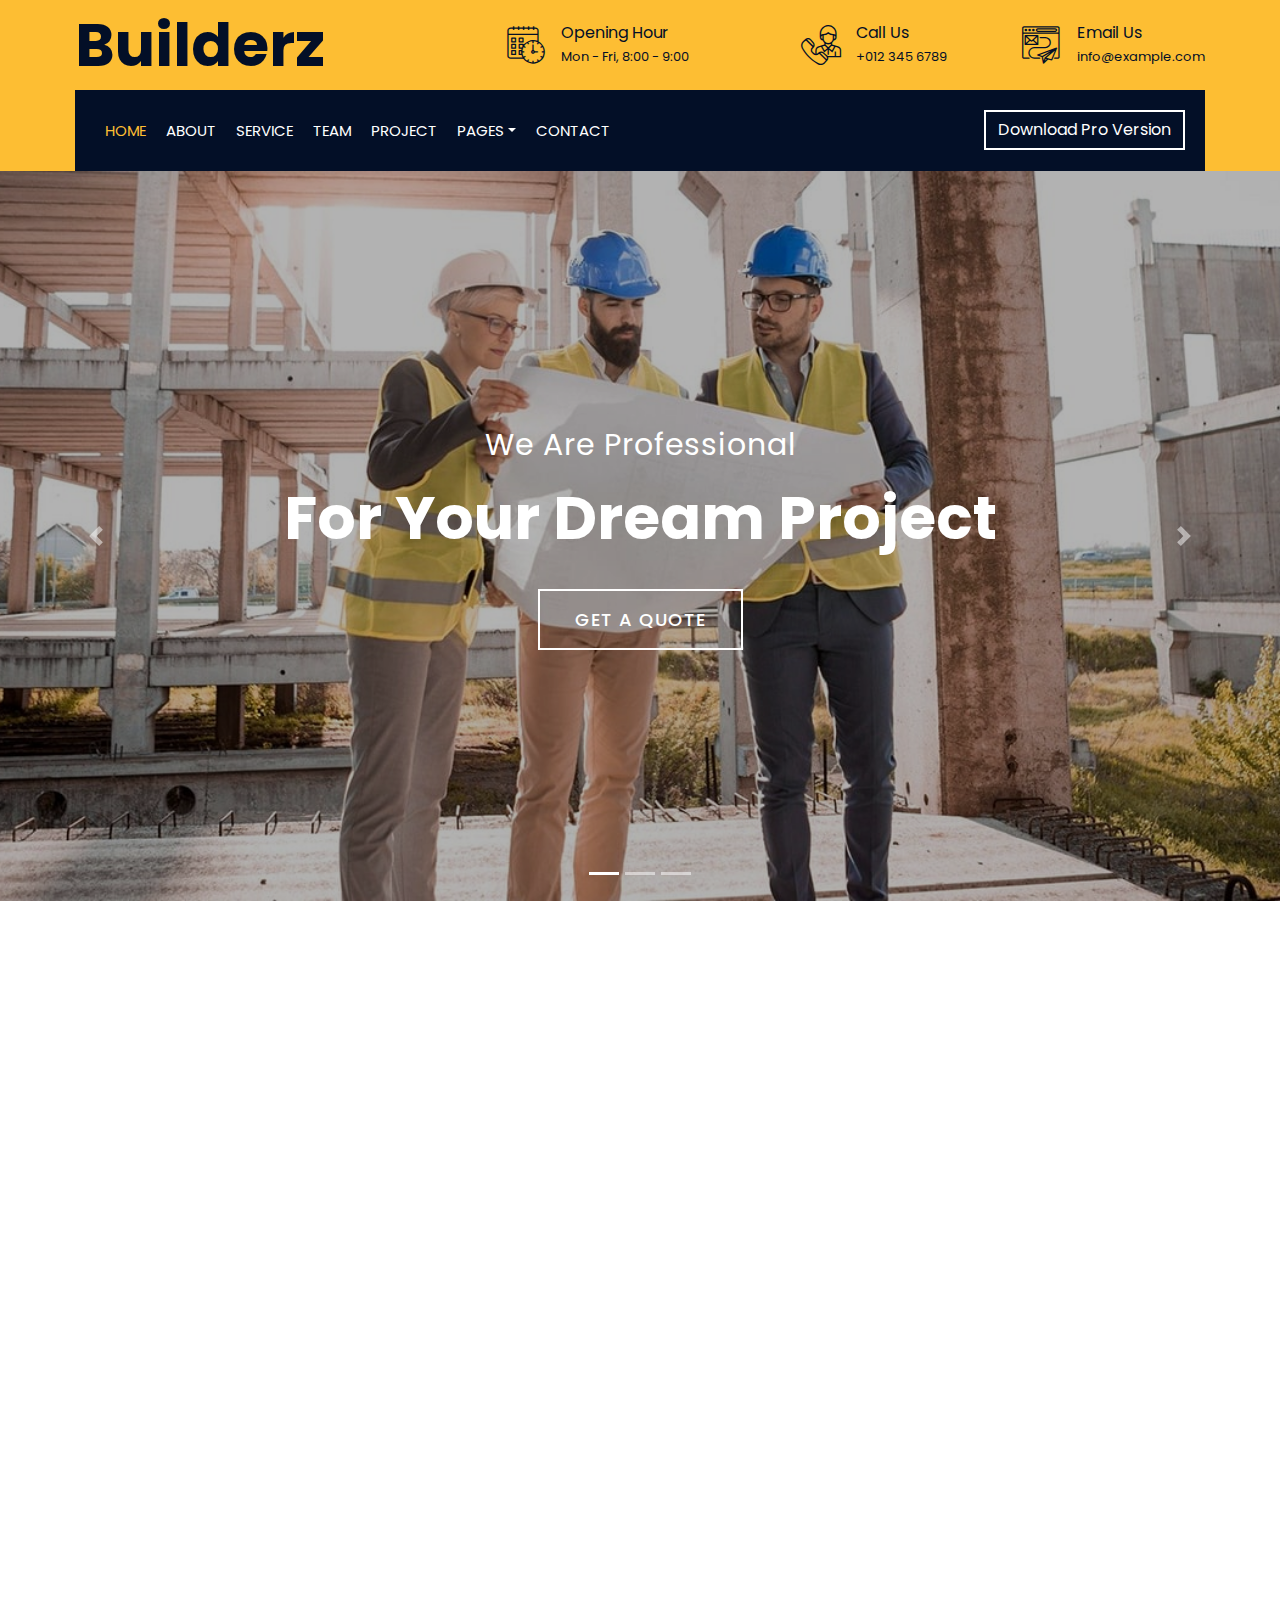
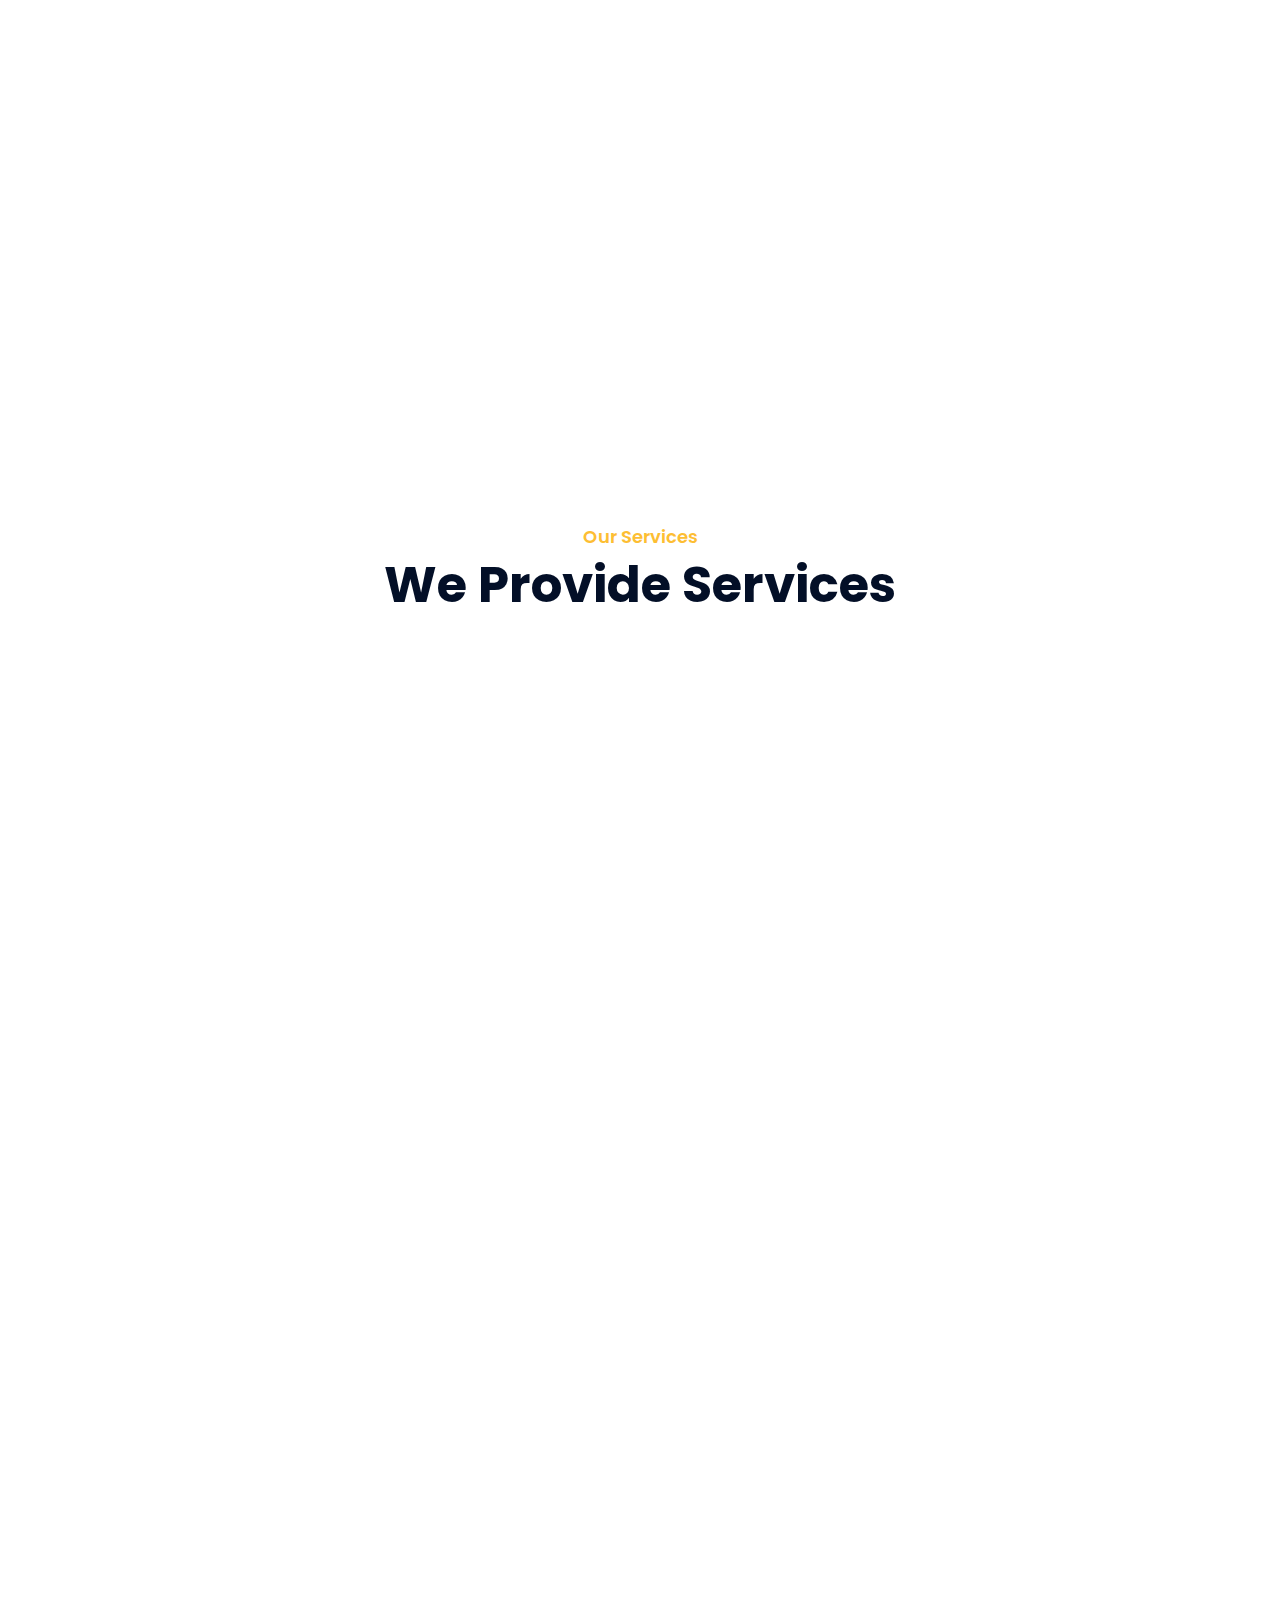
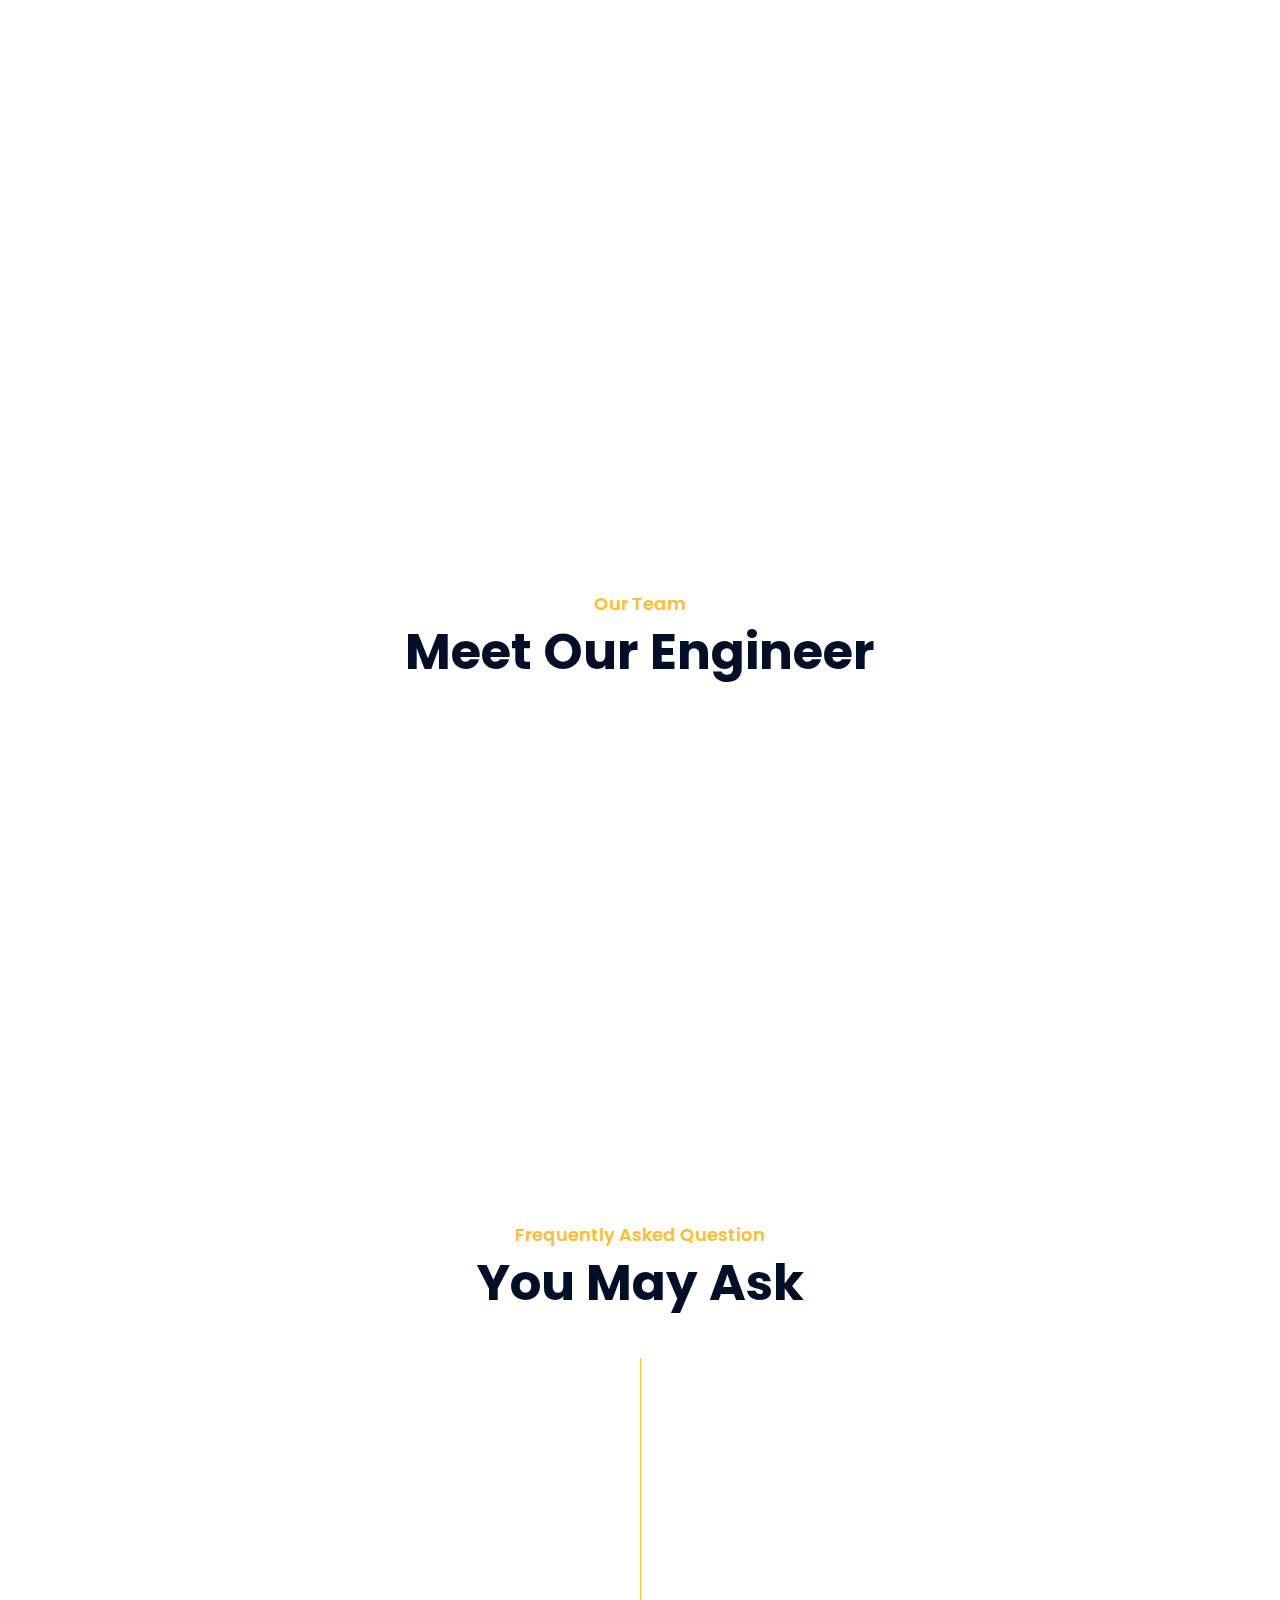
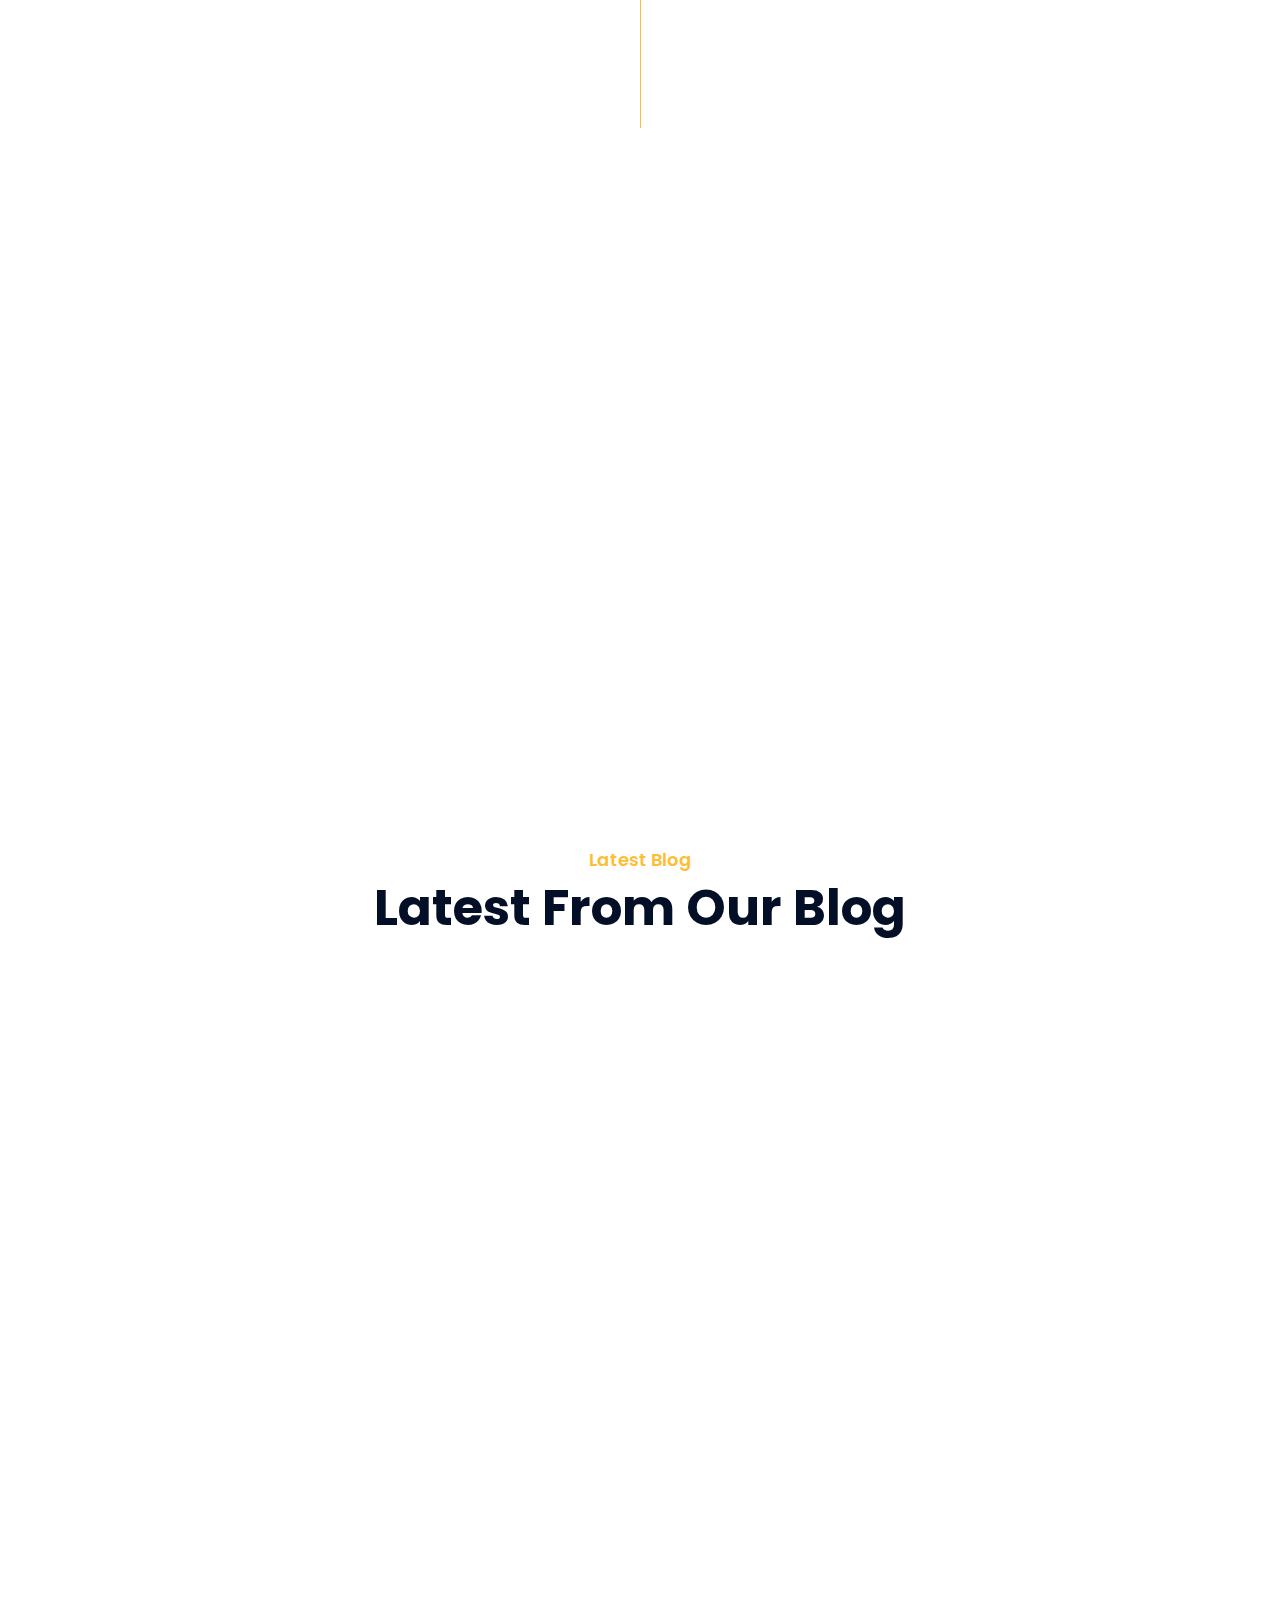
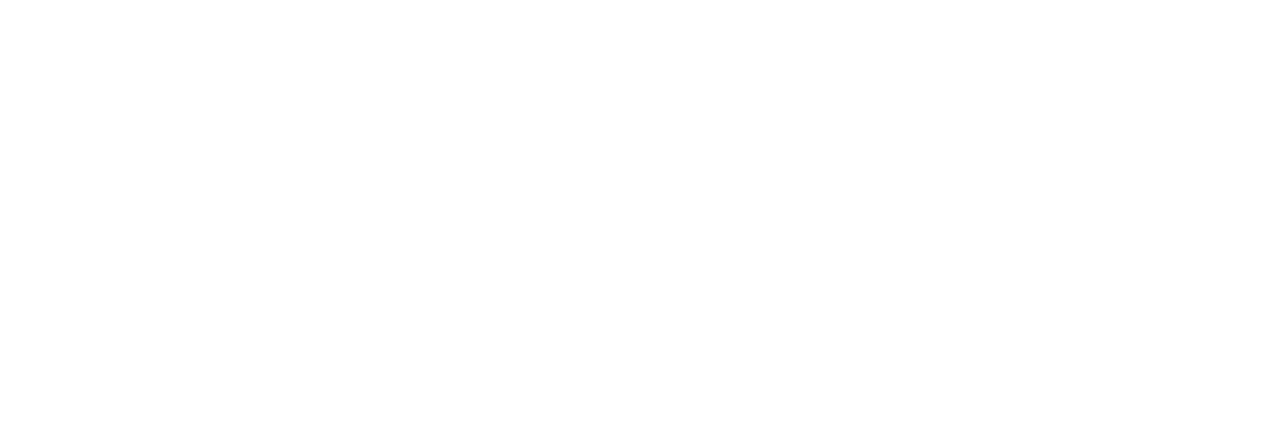
<file: index.html>
<!DOCTYPE html>
<html lang="en">
    <head>
        <meta charset="utf-8">
        <title>Builderz - Construction Company Website Template</title>
        <meta content="width=device-width, initial-scale=1.0" name="viewport">
        <meta content="Construction Company Website Template" name="keywords">
        <meta content="Construction Company Website Template" name="description">

        <!-- Favicon -->
        <link href="img/favicon.ico" rel="icon">

        <!-- Google Font -->
        <link href="https://fonts.googleapis.com/css2?family=Poppins:wght@100;200;300;400;500;600;700;800;900&display=swap" rel="stylesheet">

        <!-- CSS Libraries -->
        <link href="https://stackpath.bootstrapcdn.com/bootstrap/4.4.1/css/bootstrap.min.css" rel="stylesheet">
        <link href="https://cdnjs.cloudflare.com/ajax/libs/font-awesome/5.10.0/css/all.min.css" rel="stylesheet">
        <link href="lib/flaticon/font/flaticon.css" rel="stylesheet"> 
        <link href="lib/animate/animate.min.css" rel="stylesheet">
        <link href="lib/owlcarousel/assets/owl.carousel.min.css" rel="stylesheet">
        <link href="lib/lightbox/css/lightbox.min.css" rel="stylesheet">
        <link href="lib/slick/slick.css" rel="stylesheet">
        <link href="lib/slick/slick-theme.css" rel="stylesheet">

        <!-- Template Stylesheet -->
        <link href="css/style.css" rel="stylesheet">
    </head>

    <body>
        <div class="wrapper">
            <!-- Top Bar Start -->
            <div class="top-bar">
                <div class="container-fluid">
                    <div class="row align-items-center">
                        <div class="col-lg-4 col-md-12">
                            <div class="logo">
                                <a href="index.html">
                                    <h1>Builderz</h1>
                                    <!-- <img src="img/logo.jpg" alt="Logo"> -->
                                </a>
                            </div>
                        </div>
                        <div class="col-lg-8 col-md-7 d-none d-lg-block">
                            <div class="row">
                                <div class="col-4">
                                    <div class="top-bar-item">
                                        <div class="top-bar-icon">
                                            <i class="flaticon-calendar"></i>
                                        </div>
                                        <div class="top-bar-text">
                                            <h3>Opening Hour</h3>
                                            <p>Mon - Fri, 8:00 - 9:00</p>
                                        </div>
                                    </div>
                                </div>
                                <div class="col-4">
                                    <div class="top-bar-item">
                                        <div class="top-bar-icon">
                                            <i class="flaticon-call"></i>
                                        </div>
                                        <div class="top-bar-text">
                                            <h3>Call Us</h3>
                                            <p>+012 345 6789</p>
                                        </div>
                                    </div>
                                </div>
                                <div class="col-4">
                                    <div class="top-bar-item">
                                        <div class="top-bar-icon">
                                            <i class="flaticon-send-mail"></i>
                                        </div>
                                        <div class="top-bar-text">
                                            <h3>Email Us</h3>
                                            <p>info@example.com</p>
                                        </div>
                                    </div>
                                </div>
                            </div>
                        </div>
                    </div>
                </div>
            </div>
            <!-- Top Bar End -->

            <!-- Nav Bar Start -->
            <div class="nav-bar">
                <div class="container-fluid">
                    <nav class="navbar navbar-expand-lg bg-dark navbar-dark">
                        <a href="#" class="navbar-brand">MENU</a>
                        <button type="button" class="navbar-toggler" data-toggle="collapse" data-target="#navbarCollapse">
                            <span class="navbar-toggler-icon"></span>
                        </button>

                        <div class="collapse navbar-collapse justify-content-between" id="navbarCollapse">
                            <div class="navbar-nav mr-auto">
                                <a href="index.html" class="nav-item nav-link active">Home</a>
                                <a href="about.html" class="nav-item nav-link">About</a>
                                <a href="service.html" class="nav-item nav-link">Service</a>
                                <a href="team.html" class="nav-item nav-link">Team</a>
                                <a href="portfolio.html" class="nav-item nav-link">Project</a>
                                <div class="nav-item dropdown">
                                    <a href="#" class="nav-link dropdown-toggle" data-toggle="dropdown">Pages</a>
                                    <div class="dropdown-menu">
                                        <a href="blog.html" class="dropdown-item">Blog Page</a>
                                        <a href="single.html" class="dropdown-item">Single Page</a>
                                    </div>
                                </div>
                                <a href="contact.html" class="nav-item nav-link">Contact</a>
                            </div>
                            <div class="ml-auto">
                                <a class="btn" href="https://htmlcodex.com/construction-company-html-template">Download Pro Version</a>
                            </div>
                        </div>
                    </nav>
                </div>
            </div>
            <!-- Nav Bar End -->


            <!-- Carousel Start -->
            <div id="carousel" class="carousel slide" data-ride="carousel">
                <ol class="carousel-indicators">
                    <li data-target="#carousel" data-slide-to="0" class="active"></li>
                    <li data-target="#carousel" data-slide-to="1"></li>
                    <li data-target="#carousel" data-slide-to="2"></li>
                </ol>
                <div class="carousel-inner">
                    <div class="carousel-item active">
                        <img src="img/carousel-1.jpg" alt="Carousel Image">
                        <div class="carousel-caption">
                            <p class="animated fadeInRight">We Are Professional</p>
                            <h1 class="animated fadeInLeft">For Your Dream Project</h1>
                            <a class="btn animated fadeInUp" href="https://htmlcodex.com/construction-company-website-template">Get A Quote</a>
                        </div>
                    </div>

                    <div class="carousel-item">
                        <img src="img/carousel-2.jpg" alt="Carousel Image">
                        <div class="carousel-caption">
                            <p class="animated fadeInRight">Professional Builder</p>
                            <h1 class="animated fadeInLeft">We Build Your Home</h1>
                            <a class="btn animated fadeInUp" href="https://htmlcodex.com/construction-company-website-template">Get A Quote</a>
                        </div>
                    </div>

                    <div class="carousel-item">
                        <img src="img/carousel-3.jpg" alt="Carousel Image">
                        <div class="carousel-caption">
                            <p class="animated fadeInRight">We Are Trusted</p>
                            <h1 class="animated fadeInLeft">For Your Dream Home</h1>
                            <a class="btn animated fadeInUp" href="https://htmlcodex.com/construction-company-website-template">Get A Quote</a>
                        </div>
                    </div>
                </div>

                <a class="carousel-control-prev" href="#carousel" role="button" data-slide="prev">
                    <span class="carousel-control-prev-icon" aria-hidden="true"></span>
                    <span class="sr-only">Previous</span>
                </a>
                <a class="carousel-control-next" href="#carousel" role="button" data-slide="next">
                    <span class="carousel-control-next-icon" aria-hidden="true"></span>
                    <span class="sr-only">Next</span>
                </a>
            </div>
            <!-- Carousel End -->


            <!-- Feature Start-->
            <div class="feature wow fadeInUp" data-wow-delay="0.1s">
                <div class="container-fluid">
                    <div class="row align-items-center">
                        <div class="col-lg-4 col-md-12">
                            <div class="feature-item">
                                <div class="feature-icon">
                                    <i class="flaticon-worker"></i>
                                </div>
                                <div class="feature-text">
                                    <h3>Expert Worker</h3>
                                    <p>Lorem ipsum dolor sit amet elit. Phasus nec pretim ornare velit non</p>
                                </div>
                            </div>
                        </div>
                        <div class="col-lg-4 col-md-12">
                            <div class="feature-item">
                                <div class="feature-icon">
                                    <i class="flaticon-building"></i>
                                </div>
                                <div class="feature-text">
                                    <h3>Quality Work</h3>
                                    <p>Lorem ipsum dolor sit amet elit. Phasus nec pretim ornare velit non</p>
                                </div>
                            </div>
                        </div>
                        <div class="col-lg-4 col-md-12">
                            <div class="feature-item">
                                <div class="feature-icon">
                                    <i class="flaticon-call"></i>
                                </div>
                                <div class="feature-text">
                                    <h3>24/7 Support</h3>
                                    <p>Lorem ipsum dolor sit amet elit. Phasus nec pretim ornare velit non</p>
                                </div>
                            </div>
                        </div>
                    </div>
                </div>
            </div>
            <!-- Feature End-->


            <!-- About Start -->
            <div class="about wow fadeInUp" data-wow-delay="0.1s">
                <div class="container">
                    <div class="row align-items-center">
                        <div class="col-lg-5 col-md-6">
                            <div class="about-img">
                                <img src="img/about.jpg" alt="Image">
                            </div>
                        </div>
                        <div class="col-lg-7 col-md-6">
                            <div class="section-header text-left">
                                <p>Welcome to Builderz</p>
                                <h2>25 Years Experience</h2>
                            </div>
                            <div class="about-text">
                                <p>
                                    Lorem ipsum dolor sit amet, consectetur adipiscing elit. Phasellus nec pretium mi. Curabitur facilisis ornare velit non vulputate. Aliquam metus tortor, auctor id gravida condimentum, viverra quis sem.
                                </p>
                                <p>
                                    Lorem ipsum dolor sit amet, consectetur adipiscing elit. Phasellus nec pretium mi. Curabitur facilisis ornare velit non vulputate. Aliquam metus tortor, auctor id gravida condimentum, viverra quis sem. Curabitur non nisl nec nisi scelerisque maximus. Aenean consectetur convallis porttitor. Aliquam interdum at lacus non blandit.
                                </p>
                                <a class="btn" href="">Learn More</a>
                            </div>
                        </div>
                    </div>
                </div>
            </div>
            <!-- About End -->


            <!-- Fact Start -->
            <div class="fact">
                <div class="container-fluid">
                    <div class="row counters">
                        <div class="col-md-6 fact-left wow slideInLeft">
                            <div class="row">
                                <div class="col-6">
                                    <div class="fact-icon">
                                        <i class="flaticon-worker"></i>
                                    </div>
                                    <div class="fact-text">
                                        <h2 data-toggle="counter-up">109</h2>
                                        <p>Expert Workers</p>
                                    </div>
                                </div>
                                <div class="col-6">
                                    <div class="fact-icon">
                                        <i class="flaticon-building"></i>
                                    </div>
                                    <div class="fact-text">
                                        <h2 data-toggle="counter-up">485</h2>
                                        <p>Happy Clients</p>
                                    </div>
                                </div>
                            </div>
                        </div>
                        <div class="col-md-6 fact-right wow slideInRight">
                            <div class="row">
                                <div class="col-6">
                                    <div class="fact-icon">
                                        <i class="flaticon-address"></i>
                                    </div>
                                    <div class="fact-text">
                                        <h2 data-toggle="counter-up">789</h2>
                                        <p>Completed Projects</p>
                                    </div>
                                </div>
                                <div class="col-6">
                                    <div class="fact-icon">
                                        <i class="flaticon-crane"></i>
                                    </div>
                                    <div class="fact-text">
                                        <h2 data-toggle="counter-up">890</h2>
                                        <p>Running Projects</p>
                                    </div>
                                </div>
                            </div>
                        </div>
                    </div>
                </div>
            </div>
            <!-- Fact End -->


            <!-- Service Start -->
            <div class="service">
                <div class="container">
                    <div class="section-header text-center">
                        <p>Our Services</p>
                        <h2>We Provide Services</h2>
                    </div>
                    <div class="row">
                        <div class="col-lg-4 col-md-6 wow fadeInUp" data-wow-delay="0.1s">
                            <div class="service-item">
                                <div class="service-img">
                                    <img src="img/service-1.jpg" alt="Image">
                                    <div class="service-overlay">
                                        <p>
                                            Lorem ipsum dolor sit amet, consectetur adipiscing elit. Phasellus nec pretium mi. Curabitur facilisis ornare velit non vulputate. Aliquam metus tortor, auctor id gravida condimentum, viverra quis sem.
                                        </p>
                                    </div>
                                </div>
                                <div class="service-text">
                                    <h3>Building Construction</h3>
                                    <a class="btn" href="img/service-1.jpg" data-lightbox="service">+</a>
                                </div>
                            </div>
                        </div>
                        <div class="col-lg-4 col-md-6 wow fadeInUp" data-wow-delay="0.2s">
                            <div class="service-item">
                                <div class="service-img">
                                    <img src="img/service-2.jpg" alt="Image">
                                    <div class="service-overlay">
                                        <p>
                                            Lorem ipsum dolor sit amet, consectetur adipiscing elit. Phasellus nec pretium mi. Curabitur facilisis ornare velit non vulputate. Aliquam metus tortor, auctor id gravida condimentum, viverra quis sem.
                                        </p>
                                    </div>
                                </div>
                                <div class="service-text">
                                    <h3>House Renovation</h3>
                                    <a class="btn" href="img/service-2.jpg" data-lightbox="service">+</a>
                                </div>
                            </div>
                        </div>
                        <div class="col-lg-4 col-md-6 wow fadeInUp" data-wow-delay="0.3s">
                            <div class="service-item">
                                <div class="service-img">
                                    <img src="img/service-3.jpg" alt="Image">
                                    <div class="service-overlay">
                                        <p>
                                            Lorem ipsum dolor sit amet, consectetur adipiscing elit. Phasellus nec pretium mi. Curabitur facilisis ornare velit non vulputate. Aliquam metus tortor, auctor id gravida condimentum, viverra quis sem.
                                        </p>
                                    </div>
                                </div>
                                <div class="service-text">
                                    <h3>Architecture Design</h3>
                                    <a class="btn" href="img/service-3.jpg" data-lightbox="service">+</a>
                                </div>
                            </div>
                        </div>
                        <div class="col-lg-4 col-md-6 wow fadeInUp" data-wow-delay="0.4s">
                            <div class="service-item">
                                <div class="service-img">
                                    <img src="img/service-4.jpg" alt="Image">
                                    <div class="service-overlay">
                                        <p>
                                            Lorem ipsum dolor sit amet, consectetur adipiscing elit. Phasellus nec pretium mi. Curabitur facilisis ornare velit non vulputate. Aliquam metus tortor, auctor id gravida condimentum, viverra quis sem.
                                        </p>
                                    </div>
                                </div>
                                <div class="service-text">
                                    <h3>Interior Design</h3>
                                    <a class="btn" href="img/service-4.jpg" data-lightbox="service">+</a>
                                </div>
                            </div>
                        </div>
                        <div class="col-lg-4 col-md-6 wow fadeInUp" data-wow-delay="0.5s">
                            <div class="service-item">
                                <div class="service-img">
                                    <img src="img/service-5.jpg" alt="Image">
                                    <div class="service-overlay">
                                        <p>
                                            Lorem ipsum dolor sit amet, consectetur adipiscing elit. Phasellus nec pretium mi. Curabitur facilisis ornare velit non vulputate. Aliquam metus tortor, auctor id gravida condimentum, viverra quis sem.
                                        </p>
                                    </div>
                                </div>
                                <div class="service-text">
                                    <h3>Fixing & Support</h3>
                                    <a class="btn" href="img/service-5.jpg" data-lightbox="service">+</a>
                                </div>
                            </div>
                        </div>
                        <div class="col-lg-4 col-md-6 wow fadeInUp" data-wow-delay="0.6s">
                            <div class="service-item">
                                <div class="service-img">
                                    <img src="img/service-6.jpg" alt="Image">
                                    <div class="service-overlay">
                                        <p>
                                            Lorem ipsum dolor sit amet, consectetur adipiscing elit. Phasellus nec pretium mi. Curabitur facilisis ornare velit non vulputate. Aliquam metus tortor, auctor id gravida condimentum, viverra quis sem.
                                        </p>
                                    </div>
                                </div>
                                <div class="service-text">
                                    <h3>Painting</h3>
                                    <a class="btn" href="img/service-6.jpg" data-lightbox="service">+</a>
                                </div>
                            </div>
                        </div>
                    </div>
                </div>
            </div>
            <!-- Service End -->


            <!-- Video Start -->
            <div class="video wow fadeIn" data-wow-delay="0.1s">
                <div class="container">
                    <button type="button" class="btn-play" data-toggle="modal" data-src="https://www.youtube.com/embed/DWRcNpR6Kdc" data-target="#videoModal">
                        <span></span>
                    </button>
                </div>
            </div>
            
            <div class="modal fade" id="videoModal" tabindex="-1" role="dialog" aria-labelledby="exampleModalLabel" aria-hidden="true">
                <div class="modal-dialog" role="document">
                    <div class="modal-content">
                        <div class="modal-body">
                            <button type="button" class="close" data-dismiss="modal" aria-label="Close">
                                <span aria-hidden="true">&times;</span>
                            </button>        
                            <!-- 16:9 aspect ratio -->
                            <div class="embed-responsive embed-responsive-16by9">
                                <iframe class="embed-responsive-item" src="" id="video"  allowscriptaccess="always" allow="autoplay"></iframe>
                            </div>
                        </div>
                    </div>
                </div>
            </div>
            <!-- Video End -->


            <!-- Team Start -->
            <div class="team">
                <div class="container">
                    <div class="section-header text-center">
                        <p>Our Team</p>
                        <h2>Meet Our Engineer</h2>
                    </div>
                    <div class="row">
                        <div class="col-lg-3 col-md-6 wow fadeInUp" data-wow-delay="0.1s">
                            <div class="team-item">
                                <div class="team-img">
                                    <img src="img/team-1.jpg" alt="Team Image">
                                </div>
                                <div class="team-text">
                                    <h2>Adam Phillips</h2>
                                    <p>CEO & Founder</p>
                                </div>
                                <div class="team-social">
                                    <a class="social-tw" href=""><i class="fab fa-twitter"></i></a>
                                    <a class="social-fb" href=""><i class="fab fa-facebook-f"></i></a>
                                    <a class="social-li" href=""><i class="fab fa-linkedin-in"></i></a>
                                    <a class="social-in" href=""><i class="fab fa-instagram"></i></a>
                                </div>
                            </div>
                        </div>
                        <div class="col-lg-3 col-md-6 wow fadeInUp" data-wow-delay="0.2s">
                            <div class="team-item">
                                <div class="team-img">
                                    <img src="img/team-2.jpg" alt="Team Image">
                                </div>
                                <div class="team-text">
                                    <h2>Dylan Adams</h2>
                                    <p>Civil Engineer</p>
                                </div>
                                <div class="team-social">
                                    <a class="social-tw" href=""><i class="fab fa-twitter"></i></a>
                                    <a class="social-fb" href=""><i class="fab fa-facebook-f"></i></a>
                                    <a class="social-li" href=""><i class="fab fa-linkedin-in"></i></a>
                                    <a class="social-in" href=""><i class="fab fa-instagram"></i></a>
                                </div>
                            </div>
                        </div>
                        <div class="col-lg-3 col-md-6 wow fadeInUp" data-wow-delay="0.3s">
                            <div class="team-item">
                                <div class="team-img">
                                    <img src="img/team-3.jpg" alt="Team Image">
                                </div>
                                <div class="team-text">
                                    <h2>Jhon Doe</h2>
                                    <p>Interior Designer</p>
                                </div>
                                <div class="team-social">
                                    <a class="social-tw" href=""><i class="fab fa-twitter"></i></a>
                                    <a class="social-fb" href=""><i class="fab fa-facebook-f"></i></a>
                                    <a class="social-li" href=""><i class="fab fa-linkedin-in"></i></a>
                                    <a class="social-in" href=""><i class="fab fa-instagram"></i></a>
                                </div>
                            </div>
                        </div>
                        <div class="col-lg-3 col-md-6 wow fadeInUp" data-wow-delay="0.4s">
                            <div class="team-item">
                                <div class="team-img">
                                    <img src="img/team-4.jpg" alt="Team Image">
                                </div>
                                <div class="team-text">
                                    <h2>Josh Dunn</h2>
                                    <p>Painter</p>
                                </div>
                                <div class="team-social">
                                    <a class="social-tw" href=""><i class="fab fa-twitter"></i></a>
                                    <a class="social-fb" href=""><i class="fab fa-facebook-f"></i></a>
                                    <a class="social-li" href=""><i class="fab fa-linkedin-in"></i></a>
                                    <a class="social-in" href=""><i class="fab fa-instagram"></i></a>
                                </div>
                            </div>
                        </div>
                    </div>
                </div>
            </div>
            <!-- Team End -->
            

            <!-- FAQs Start -->
            <div class="faqs">
                <div class="container">
                    <div class="section-header text-center">
                        <p>Frequently Asked Question</p>
                        <h2>You May Ask</h2>
                    </div>
                    <div class="row">
                        <div class="col-md-6">
                            <div id="accordion-1">
                                <div class="card wow fadeInLeft" data-wow-delay="0.1s">
                                    <div class="card-header">
                                        <a class="card-link collapsed" data-toggle="collapse" href="#collapseOne">
                                            Lorem ipsum dolor sit amet?
                                        </a>
                                    </div>
                                    <div id="collapseOne" class="collapse" data-parent="#accordion-1">
                                        <div class="card-body">
                                            Lorem ipsum dolor sit amet, consectetur adipiscing elit. Phasellus nec pretium mi. Curabitur facilisis ornare velit non.
                                        </div>
                                    </div>
                                </div>
                                <div class="card wow fadeInLeft" data-wow-delay="0.2s">
                                    <div class="card-header">
                                        <a class="card-link collapsed" data-toggle="collapse" href="#collapseTwo">
                                            Lorem ipsum dolor sit amet?
                                        </a>
                                    </div>
                                    <div id="collapseTwo" class="collapse" data-parent="#accordion-1">
                                        <div class="card-body">
                                            Lorem ipsum dolor sit amet, consectetur adipiscing elit. Phasellus nec pretium mi. Curabitur facilisis ornare velit non.
                                        </div>
                                    </div>
                                </div>
                                <div class="card wow fadeInLeft" data-wow-delay="0.3s">
                                    <div class="card-header">
                                        <a class="card-link collapsed" data-toggle="collapse" href="#collapseThree">
                                            Lorem ipsum dolor sit amet?
                                        </a>
                                    </div>
                                    <div id="collapseThree" class="collapse" data-parent="#accordion-1">
                                        <div class="card-body">
                                            Lorem ipsum dolor sit amet, consectetur adipiscing elit. Phasellus nec pretium mi. Curabitur facilisis ornare velit non.
                                        </div>
                                    </div>
                                </div>
                                <div class="card wow fadeInLeft" data-wow-delay="0.4s">
                                    <div class="card-header">
                                        <a class="card-link collapsed" data-toggle="collapse" href="#collapseFour">
                                            Lorem ipsum dolor sit amet?
                                        </a>
                                    </div>
                                    <div id="collapseFour" class="collapse" data-parent="#accordion-1">
                                        <div class="card-body">
                                            Lorem ipsum dolor sit amet, consectetur adipiscing elit. Phasellus nec pretium mi. Curabitur facilisis ornare velit non.
                                        </div>
                                    </div>
                                </div>
                                <div class="card wow fadeInLeft" data-wow-delay="0.5s">
                                    <div class="card-header">
                                        <a class="card-link collapsed" data-toggle="collapse" href="#collapseFive">
                                            Lorem ipsum dolor sit amet?
                                        </a>
                                    </div>
                                    <div id="collapseFive" class="collapse" data-parent="#accordion-1">
                                        <div class="card-body">
                                            Lorem ipsum dolor sit amet, consectetur adipiscing elit. Phasellus nec pretium mi. Curabitur facilisis ornare velit non.
                                        </div>
                                    </div>
                                </div>
                            </div>
                        </div>
                        <div class="col-md-6">
                            <div id="accordion-2">
                                <div class="card wow fadeInRight" data-wow-delay="0.1s">
                                    <div class="card-header">
                                        <a class="card-link collapsed" data-toggle="collapse" href="#collapseSix">
                                            Lorem ipsum dolor sit amet?
                                        </a>
                                    </div>
                                    <div id="collapseSix" class="collapse" data-parent="#accordion-2">
                                        <div class="card-body">
                                            Lorem ipsum dolor sit amet, consectetur adipiscing elit. Phasellus nec pretium mi. Curabitur facilisis ornare velit non.
                                        </div>
                                    </div>
                                </div>
                                <div class="card wow fadeInRight" data-wow-delay="0.2s">
                                    <div class="card-header">
                                        <a class="card-link collapsed" data-toggle="collapse" href="#collapseSeven">
                                            Lorem ipsum dolor sit amet?
                                        </a>
                                    </div>
                                    <div id="collapseSeven" class="collapse" data-parent="#accordion-2">
                                        <div class="card-body">
                                            Lorem ipsum dolor sit amet, consectetur adipiscing elit. Phasellus nec pretium mi. Curabitur facilisis ornare velit non.
                                        </div>
                                    </div>
                                </div>
                                <div class="card wow fadeInRight" data-wow-delay="0.3s">
                                    <div class="card-header">
                                        <a class="card-link collapsed" data-toggle="collapse" href="#collapseEight">
                                            Lorem ipsum dolor sit amet?
                                        </a>
                                    </div>
                                    <div id="collapseEight" class="collapse" data-parent="#accordion-2">
                                        <div class="card-body">
                                            Lorem ipsum dolor sit amet, consectetur adipiscing elit. Phasellus nec pretium mi. Curabitur facilisis ornare velit non.
                                        </div>
                                    </div>
                                </div>
                                <div class="card wow fadeInRight" data-wow-delay="0.4s">
                                    <div class="card-header">
                                        <a class="card-link collapsed" data-toggle="collapse" href="#collapseNine">
                                            Lorem ipsum dolor sit amet?
                                        </a>
                                    </div>
                                    <div id="collapseNine" class="collapse" data-parent="#accordion-2">
                                        <div class="card-body">
                                            Lorem ipsum dolor sit amet, consectetur adipiscing elit. Phasellus nec pretium mi. Curabitur facilisis ornare velit non.
                                        </div>
                                    </div>
                                </div>
                                <div class="card wow fadeInRight" data-wow-delay="0.5s">
                                    <div class="card-header">
                                        <a class="card-link collapsed" data-toggle="collapse" href="#collapseTen">
                                            Lorem ipsum dolor sit amet?
                                        </a>
                                    </div>
                                    <div id="collapseTen" class="collapse" data-parent="#accordion-2">
                                        <div class="card-body">
                                            Lorem ipsum dolor sit amet, consectetur adipiscing elit. Phasellus nec pretium mi. Curabitur facilisis ornare velit non.
                                        </div>
                                    </div>
                                </div>
                            </div>
                        </div>
                    </div>
                </div>
            </div>
            <!-- FAQs End -->


            <!-- Testimonial Start -->
            <div class="testimonial wow fadeIn" data-wow-delay="0.1s">
                <div class="container">
                    <div class="row">
                        <div class="col-12">
                            <div class="testimonial-slider-nav">
                                <div class="slider-nav"><img src="img/testimonial-1.jpg" alt="Testimonial"></div>
                                <div class="slider-nav"><img src="img/testimonial-2.jpg" alt="Testimonial"></div>
                                <div class="slider-nav"><img src="img/testimonial-3.jpg" alt="Testimonial"></div>
                                <div class="slider-nav"><img src="img/testimonial-4.jpg" alt="Testimonial"></div>
                                <div class="slider-nav"><img src="img/testimonial-1.jpg" alt="Testimonial"></div>
                                <div class="slider-nav"><img src="img/testimonial-2.jpg" alt="Testimonial"></div>
                                <div class="slider-nav"><img src="img/testimonial-3.jpg" alt="Testimonial"></div>
                                <div class="slider-nav"><img src="img/testimonial-4.jpg" alt="Testimonial"></div>
                            </div>
                        </div>
                    </div>
                    <div class="row">
                        <div class="col-12">
                            <div class="testimonial-slider">
                                <div class="slider-item">
                                    <h3>Customer Name</h3>
                                    <h4>profession</h4>
                                    <p>Lorem ipsum dolor sit amet, consectetur adipiscing elit. Phasellus nec pretium mi. Curabitur facilisis ornare velit non vulputate. Aliquam metus tortor, auctor id gravida condimentum, viverra quis sem. Curabitur non nisl nec nisi scelerisque maximus.</p>
                                </div>
                                <div class="slider-item">
                                    <h3>Customer Name</h3>
                                    <h4>profession</h4>
                                    <p>Lorem ipsum dolor sit amet, consectetur adipiscing elit. Phasellus nec pretium mi. Curabitur facilisis ornare velit non vulputate. Aliquam metus tortor, auctor id gravida condimentum, viverra quis sem. Curabitur non nisl nec nisi scelerisque maximus.</p>
                                </div>
                                <div class="slider-item">
                                    <h3>Customer Name</h3>
                                    <h4>profession</h4>
                                    <p>Lorem ipsum dolor sit amet, consectetur adipiscing elit. Phasellus nec pretium mi. Curabitur facilisis ornare velit non vulputate. Aliquam metus tortor, auctor id gravida condimentum, viverra quis sem. Curabitur non nisl nec nisi scelerisque maximus.</p>
                                </div>
                                <div class="slider-item">
                                    <h3>Customer Name</h3>
                                    <h4>profession</h4>
                                    <p>Lorem ipsum dolor sit amet, consectetur adipiscing elit. Phasellus nec pretium mi. Curabitur facilisis ornare velit non vulputate. Aliquam metus tortor, auctor id gravida condimentum, viverra quis sem. Curabitur non nisl nec nisi scelerisque maximus.</p>
                                </div>
                                <div class="slider-item">
                                    <h3>Customer Name</h3>
                                    <h4>profession</h4>
                                    <p>Lorem ipsum dolor sit amet, consectetur adipiscing elit. Phasellus nec pretium mi. Curabitur facilisis ornare velit non vulputate. Aliquam metus tortor, auctor id gravida condimentum, viverra quis sem. Curabitur non nisl nec nisi scelerisque maximus.</p>
                                </div>
                                <div class="slider-item">
                                    <h3>Customer Name</h3>
                                    <h4>profession</h4>
                                    <p>Lorem ipsum dolor sit amet, consectetur adipiscing elit. Phasellus nec pretium mi. Curabitur facilisis ornare velit non vulputate. Aliquam metus tortor, auctor id gravida condimentum, viverra quis sem. Curabitur non nisl nec nisi scelerisque maximus.</p>
                                </div>
                                <div class="slider-item">
                                    <h3>Customer Name</h3>
                                    <h4>profession</h4>
                                    <p>Lorem ipsum dolor sit amet, consectetur adipiscing elit. Phasellus nec pretium mi. Curabitur facilisis ornare velit non vulputate. Aliquam metus tortor, auctor id gravida condimentum, viverra quis sem. Curabitur non nisl nec nisi scelerisque maximus.</p>
                                </div>
                                <div class="slider-item">
                                    <h3>Customer Name</h3>
                                    <h4>profession</h4>
                                    <p>Lorem ipsum dolor sit amet, consectetur adipiscing elit. Phasellus nec pretium mi. Curabitur facilisis ornare velit non vulputate. Aliquam metus tortor, auctor id gravida condimentum, viverra quis sem. Curabitur non nisl nec nisi scelerisque maximus.</p>
                                </div>
                            </div>
                        </div>
                    </div>
                </div>
            </div>
            <!-- Testimonial End -->


            <!-- Blog Start -->
            <div class="blog">
                <div class="container">
                    <div class="section-header text-center">
                        <p>Latest Blog</p>
                        <h2>Latest From Our Blog</h2>
                    </div>
                    <div class="row">
                        <div class="col-lg-4 col-md-6 wow fadeInUp" data-wow-delay="0.2s">
                            <div class="blog-item">
                                <div class="blog-img">
                                    <img src="img/blog-1.jpg" alt="Image">
                                </div>
                                <div class="blog-title">
                                    <h3>Lorem ipsum dolor sit</h3>
                                    <a class="btn" href="">+</a>
                                </div>
                                <div class="blog-meta">
                                    <p>By<a href="">Admin</a></p>
                                    <p>In<a href="">Construction</a></p>
                                </div>
                                <div class="blog-text">
                                    <p>
                                        Lorem ipsum dolor sit amet elit. Phasellus nec pretium mi. Curabitur facilisis ornare velit non vulputate. Aliquam metus tortor
                                    </p>
                                </div>
                            </div>
                        </div>
                        <div class="col-lg-4 col-md-6 wow fadeInUp">
                            <div class="blog-item">
                                <div class="blog-img">
                                    <img src="img/blog-2.jpg" alt="Image">
                                </div>
                                <div class="blog-title">
                                    <h3>Lorem ipsum dolor sit</h3>
                                    <a class="btn" href="">+</a>
                                </div>
                                <div class="blog-meta">
                                    <p>By<a href="">Admin</a></p>
                                    <p>In<a href="">Construction</a></p>
                                </div>
                                <div class="blog-text">
                                    <p>
                                        Lorem ipsum dolor sit amet elit. Phasellus nec pretium mi. Curabitur facilisis ornare velit non vulputate. Aliquam metus tortor
                                    </p>
                                </div>
                            </div>
                        </div>
                        <div class="col-lg-4 col-md-6 wow fadeInUp" data-wow-delay="0.2s">
                            <div class="blog-item">
                                <div class="blog-img">
                                    <img src="img/blog-3.jpg" alt="Image">
                                </div>
                                <div class="blog-title">
                                    <h3>Lorem ipsum dolor sit</h3>
                                    <a class="btn" href="">+</a>
                                </div>
                                <div class="blog-meta">
                                    <p>By<a href="">Admin</a></p>
                                    <p>In<a href="">Construction</a></p>
                                </div>
                                <div class="blog-text">
                                    <p>
                                        Lorem ipsum dolor sit amet elit. Phasellus nec pretium mi. Curabitur facilisis ornare velit non vulputate. Aliquam metus tortor
                                    </p>
                                </div>
                            </div>
                        </div>
                    </div>
                </div>
            </div>
            <!-- Blog End -->


            <!-- Footer Start -->
            <div class="footer wow fadeIn" data-wow-delay="0.3s">
                <div class="container">
                    <div class="row">
                        <div class="col-md-6 col-lg-3">
                            <div class="footer-contact">
                                <h2>Office Contact</h2>
                                <p><i class="fa fa-map-marker-alt"></i>123 Street, New York, USA</p>
                                <p><i class="fa fa-phone-alt"></i>+012 345 67890</p>
                                <p><i class="fa fa-envelope"></i>info@example.com</p>
                                <div class="footer-social">
                                    <a href=""><i class="fab fa-twitter"></i></a>
                                    <a href=""><i class="fab fa-facebook-f"></i></a>
                                    <a href=""><i class="fab fa-youtube"></i></a>
                                    <a href=""><i class="fab fa-instagram"></i></a>
                                    <a href=""><i class="fab fa-linkedin-in"></i></a>
                                </div>
                            </div>
                        </div>
                        <div class="col-md-6 col-lg-3">
                            <div class="footer-link">
                                <h2>Services Areas</h2>
                                <a href="">Building Construction</a>
                                <a href="">House Renovation</a>
                                <a href="">Architecture Design</a>
                                <a href="">Interior Design</a>
                                <a href="">Painting</a>
                            </div>
                        </div>
                        <div class="col-md-6 col-lg-3">
                            <div class="footer-link">
                                <h2>Useful Pages</h2>
                                <a href="">About Us</a>
                                <a href="">Contact Us</a>
                                <a href="">Our Team</a>
                                <a href="">Projects</a>
                                <a href="">Testimonial</a>
                            </div>
                        </div>
                        <div class="col-md-6 col-lg-3">
                            <div class="newsletter">
                                <h2>Newsletter</h2>
                                <p>
                                    Lorem ipsum dolor sit amet elit. Phasellus nec pretium mi. Curabitur facilisis ornare velit non vulpu
                                </p>
                                <div class="form">
                                    <input class="form-control" placeholder="Email here">
                                    <button class="btn">Submit</button>
                                </div>
                            </div>
                        </div>
                    </div>
                </div>
                <div class="container footer-menu">
                    <div class="f-menu">
                        <a href="">Terms of use</a>
                        <a href="">Privacy policy</a>
                        <a href="">Cookies</a>
                        <a href="">Help</a>
                        <a href="">FQAs</a>
                    </div>
                </div>
                <div class="container copyright">
                    <div class="row">
                        <div class="col-md-6">
                            <p>&copy; <a href="#">Your Site Name</a>, All Right Reserved.</p>
                        </div>
						
						<!--/*** This template is free as long as you keep the footer author’s credit link/attribution link/backlink. If you'd like to use the template without the footer author’s credit link/attribution link/backlink, you can purchase the Credit Removal License from "https://htmlcodex.com/credit-removal". Thank you for your support. ***/-->
                        <div class="col-md-6">
                            <p>Designed By <a href="https://htmlcodex.com">HTML Codex</a></p>
                        </div>
                    </div>
                </div>
            </div>
            <!-- Footer End -->

            <a href="#" class="back-to-top"><i class="fa fa-chevron-up"></i></a>
        </div>

        <!-- JavaScript Libraries -->
        <script src="https://code.jquery.com/jquery-3.4.1.min.js"></script>
        <script src="https://stackpath.bootstrapcdn.com/bootstrap/4.4.1/js/bootstrap.bundle.min.js"></script>
        <script src="lib/easing/easing.min.js"></script>
        <script src="lib/wow/wow.min.js"></script>
        <script src="lib/owlcarousel/owl.carousel.min.js"></script>
        <script src="lib/isotope/isotope.pkgd.min.js"></script>
        <script src="lib/lightbox/js/lightbox.min.js"></script>
        <script src="lib/waypoints/waypoints.min.js"></script>
        <script src="lib/counterup/counterup.min.js"></script>
        <script src="lib/slick/slick.min.js"></script>

        <!-- Template Javascript -->
        <script src="js/main.js"></script>
    </body>
</html>
</file>
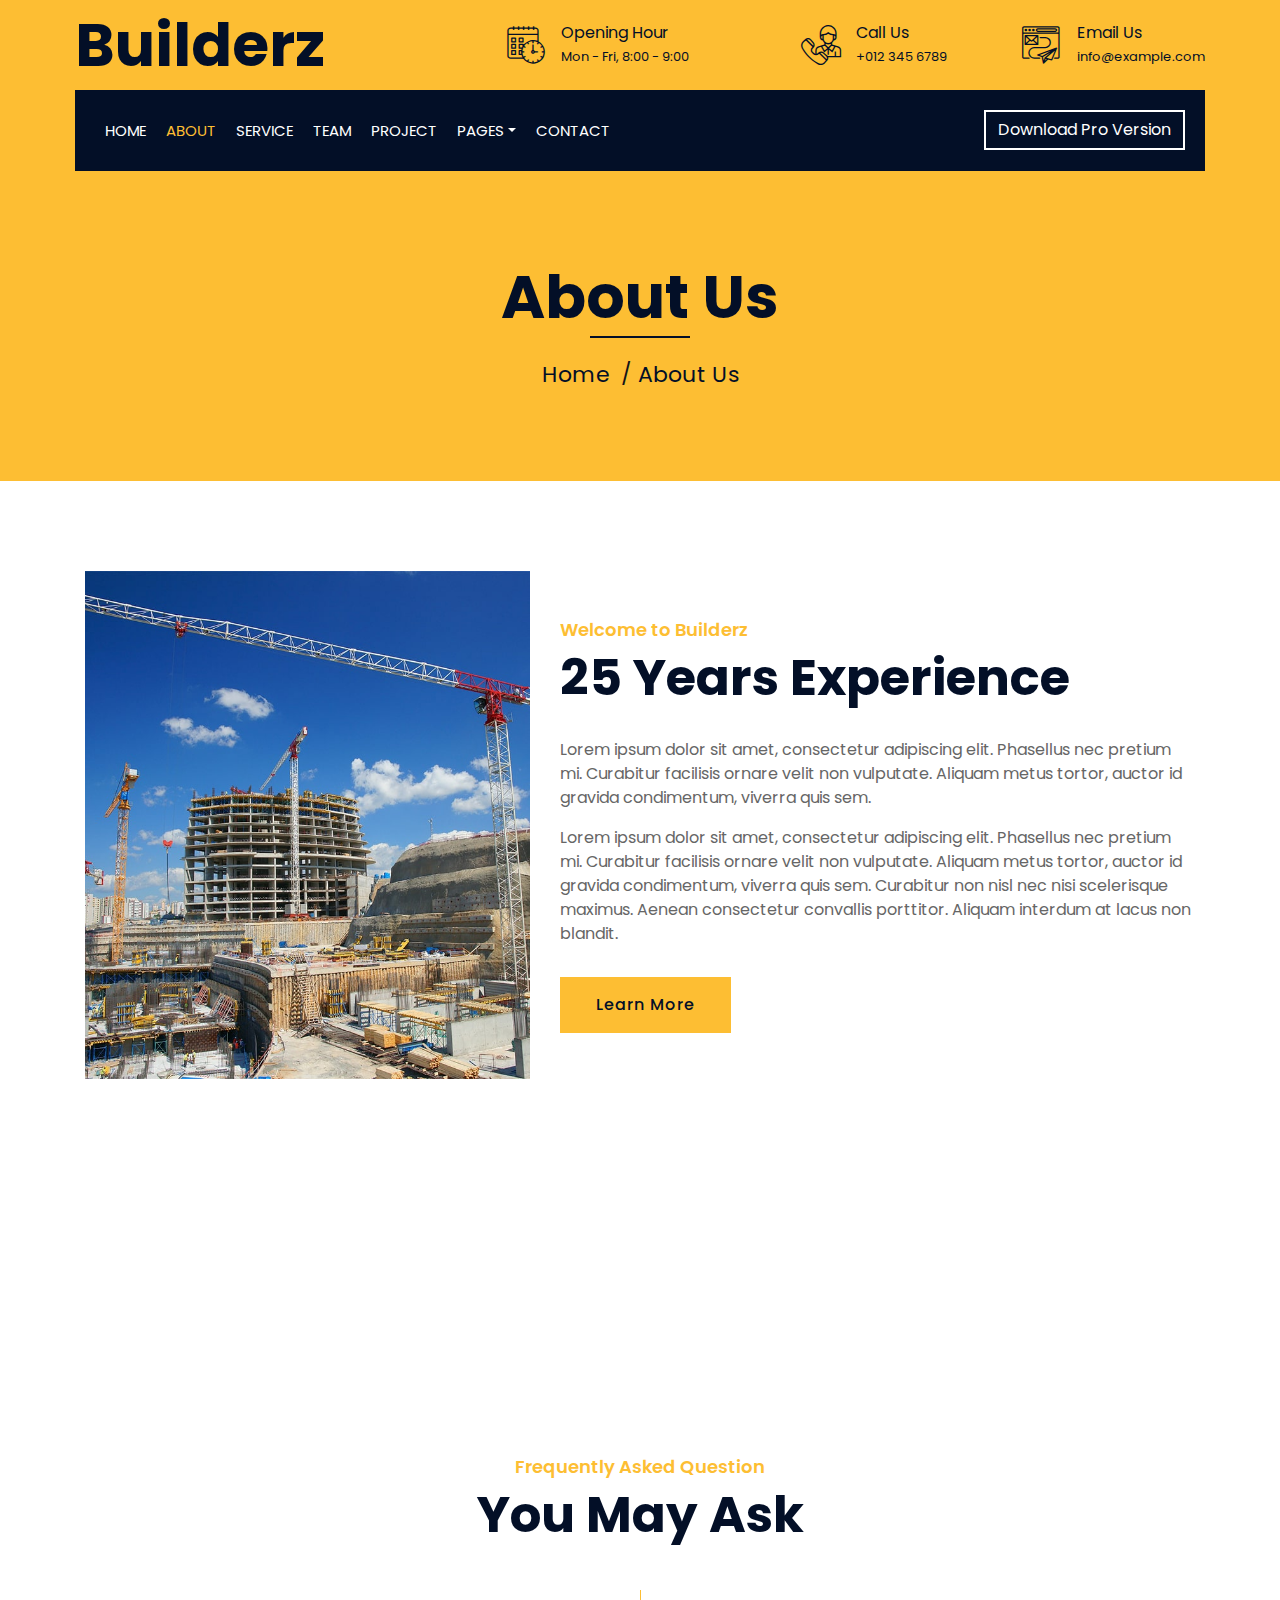
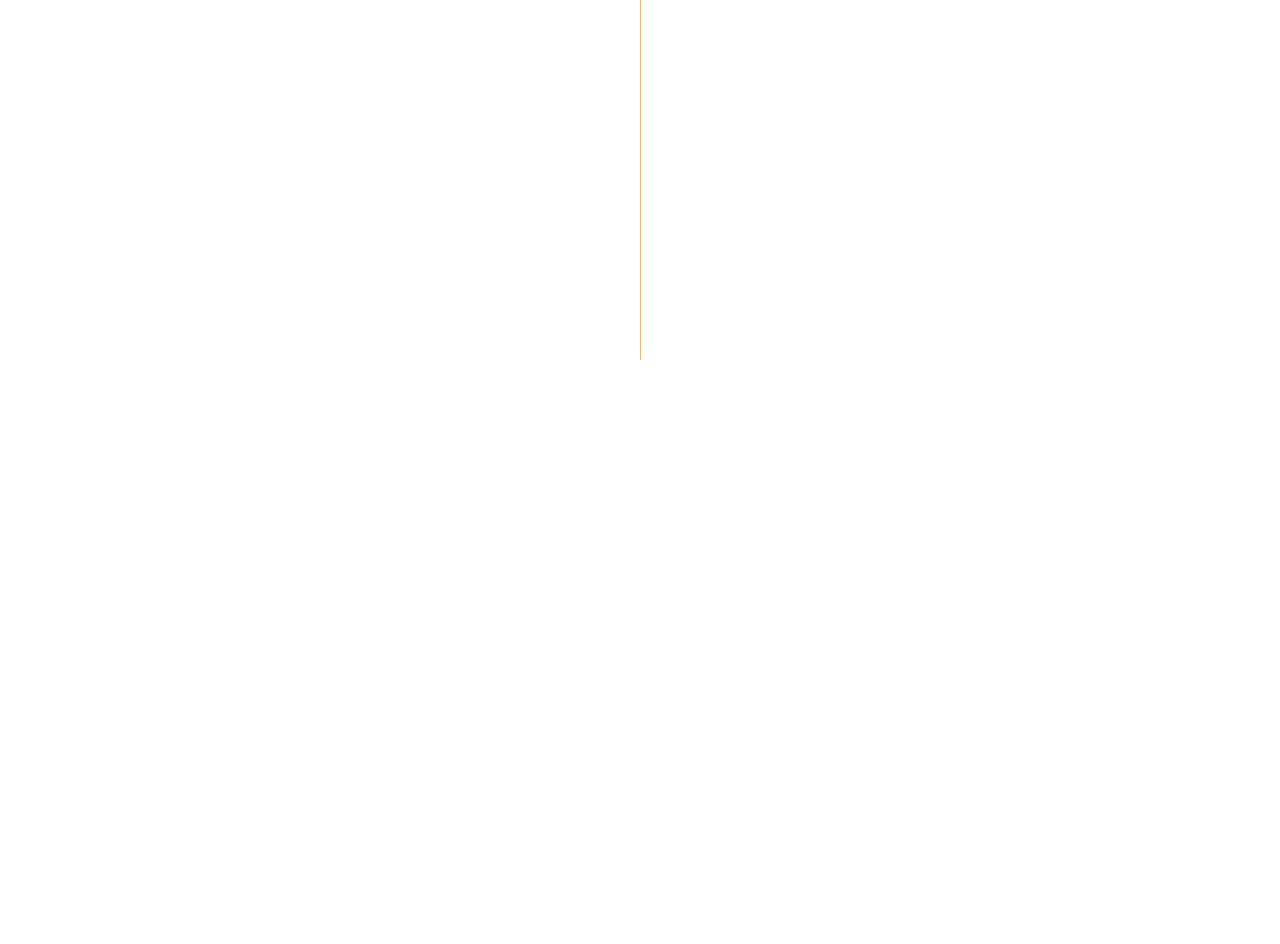
<file: about.html>
<!DOCTYPE html>
<html lang="en">
    <head>
        <meta charset="utf-8">
        <title>Builderz - Construction Company Website Template</title>
        <meta content="width=device-width, initial-scale=1.0" name="viewport">
        <meta content="Construction Company Website Template" name="keywords">
        <meta content="Construction Company Website Template" name="description">

        <!-- Favicon -->
        <link href="img/favicon.ico" rel="icon">

        <!-- Google Font -->
        <link href="https://fonts.googleapis.com/css2?family=Poppins:wght@100;200;300;400;500;600;700;800;900&display=swap" rel="stylesheet">

        <!-- CSS Libraries -->
        <link href="https://stackpath.bootstrapcdn.com/bootstrap/4.4.1/css/bootstrap.min.css" rel="stylesheet">
        <link href="https://cdnjs.cloudflare.com/ajax/libs/font-awesome/5.10.0/css/all.min.css" rel="stylesheet">
        <link href="lib/flaticon/font/flaticon.css" rel="stylesheet"> 
        <link href="lib/animate/animate.min.css" rel="stylesheet">
        <link href="lib/owlcarousel/assets/owl.carousel.min.css" rel="stylesheet">
        <link href="lib/lightbox/css/lightbox.min.css" rel="stylesheet">
        <link href="lib/slick/slick.css" rel="stylesheet">
        <link href="lib/slick/slick-theme.css" rel="stylesheet">

        <!-- Template Stylesheet -->
        <link href="css/style.css" rel="stylesheet">
    </head>

    <body>
        <div class="wrapper">
            <!-- Top Bar Start -->
            <div class="top-bar">
                <div class="container-fluid">
                    <div class="row align-items-center">
                        <div class="col-lg-4 col-md-12">
                            <div class="logo">
                                <a href="index.html">
                                    <h1>Builderz</h1>
                                    <!-- <img src="img/logo.jpg" alt="Logo"> -->
                                </a>
                            </div>
                        </div>
                        <div class="col-lg-8 col-md-7 d-none d-lg-block">
                            <div class="row">
                                <div class="col-4">
                                    <div class="top-bar-item">
                                        <div class="top-bar-icon">
                                            <i class="flaticon-calendar"></i>
                                        </div>
                                        <div class="top-bar-text">
                                            <h3>Opening Hour</h3>
                                            <p>Mon - Fri, 8:00 - 9:00</p>
                                        </div>
                                    </div>
                                </div>
                                <div class="col-4">
                                    <div class="top-bar-item">
                                        <div class="top-bar-icon">
                                            <i class="flaticon-call"></i>
                                        </div>
                                        <div class="top-bar-text">
                                            <h3>Call Us</h3>
                                            <p>+012 345 6789</p>
                                        </div>
                                    </div>
                                </div>
                                <div class="col-4">
                                    <div class="top-bar-item">
                                        <div class="top-bar-icon">
                                            <i class="flaticon-send-mail"></i>
                                        </div>
                                        <div class="top-bar-text">
                                            <h3>Email Us</h3>
                                            <p>info@example.com</p>
                                        </div>
                                    </div>
                                </div>
                            </div>
                        </div>
                    </div>
                </div>
            </div>
            <!-- Top Bar End -->

            <!-- Nav Bar Start -->
            <div class="nav-bar">
                <div class="container-fluid">
                    <nav class="navbar navbar-expand-lg bg-dark navbar-dark">
                        <a href="#" class="navbar-brand">MENU</a>
                        <button type="button" class="navbar-toggler" data-toggle="collapse" data-target="#navbarCollapse">
                            <span class="navbar-toggler-icon"></span>
                        </button>

                        <div class="collapse navbar-collapse justify-content-between" id="navbarCollapse">
                            <div class="navbar-nav mr-auto">
                                <a href="index.html" class="nav-item nav-link">Home</a>
                                <a href="about.html" class="nav-item nav-link active">About</a>
                                <a href="service.html" class="nav-item nav-link">Service</a>
                                <a href="team.html" class="nav-item nav-link">Team</a>
                                <a href="portfolio.html" class="nav-item nav-link">Project</a>
                                <div class="nav-item dropdown">
                                    <a href="#" class="nav-link dropdown-toggle" data-toggle="dropdown">Pages</a>
                                    <div class="dropdown-menu">
                                        <a href="blog.html" class="dropdown-item">Blog Page</a>
                                        <a href="single.html" class="dropdown-item">Single Page</a>
                                    </div>
                                </div>
                                <a href="contact.html" class="nav-item nav-link">Contact</a>
                            </div>
                            <div class="ml-auto">
                                <a class="btn" href="https://htmlcodex.com/construction-company-html-template">Download Pro Version</a>
                            </div>
                        </div>
                    </nav>
                </div>
            </div>
            <!-- Nav Bar End -->
            
            
            <!-- Page Header Start -->
            <div class="page-header">
                <div class="container">
                    <div class="row">
                        <div class="col-12">
                            <h2>About Us</h2>
                        </div>
                        <div class="col-12">
                            <a href="">Home</a>
                            <a href="">About Us</a>
                        </div>
                    </div>
                </div>
            </div>
            <!-- Page Header End -->


            <!-- About Start -->
            <div class="about wow fadeInUp" data-wow-delay="0.1s">
                <div class="container">
                    <div class="row align-items-center">
                        <div class="col-lg-5 col-md-6">
                            <div class="about-img">
                                <img src="img/about.jpg" alt="Image">
                            </div>
                        </div>
                        <div class="col-lg-7 col-md-6">
                            <div class="section-header text-left">
                                <p>Welcome to Builderz</p>
                                <h2>25 Years Experience</h2>
                            </div>
                            <div class="about-text">
                                <p>
                                    Lorem ipsum dolor sit amet, consectetur adipiscing elit. Phasellus nec pretium mi. Curabitur facilisis ornare velit non vulputate. Aliquam metus tortor, auctor id gravida condimentum, viverra quis sem.
                                </p>
                                <p>
                                    Lorem ipsum dolor sit amet, consectetur adipiscing elit. Phasellus nec pretium mi. Curabitur facilisis ornare velit non vulputate. Aliquam metus tortor, auctor id gravida condimentum, viverra quis sem. Curabitur non nisl nec nisi scelerisque maximus. Aenean consectetur convallis porttitor. Aliquam interdum at lacus non blandit.
                                </p>
                                <a class="btn" href="">Learn More</a>
                            </div>
                        </div>
                    </div>
                </div>
            </div>
            <!-- About End -->
            
            
            <!-- Fact Start -->
            <div class="fact">
                <div class="container-fluid">
                    <div class="row counters">
                        <div class="col-md-6 fact-left wow slideInLeft">
                            <div class="row">
                                <div class="col-6">
                                    <div class="fact-icon">
                                        <i class="flaticon-worker"></i>
                                    </div>
                                    <div class="fact-text">
                                        <h2 data-toggle="counter-up">109</h2>
                                        <p>Expert Workers</p>
                                    </div>
                                </div>
                                <div class="col-6">
                                    <div class="fact-icon">
                                        <i class="flaticon-building"></i>
                                    </div>
                                    <div class="fact-text">
                                        <h2 data-toggle="counter-up">485</h2>
                                        <p>Happy Clients</p>
                                    </div>
                                </div>
                            </div>
                        </div>
                        <div class="col-md-6 fact-right wow slideInRight">
                            <div class="row">
                                <div class="col-6">
                                    <div class="fact-icon">
                                        <i class="flaticon-address"></i>
                                    </div>
                                    <div class="fact-text">
                                        <h2 data-toggle="counter-up">789</h2>
                                        <p>Completed Projects</p>
                                    </div>
                                </div>
                                <div class="col-6">
                                    <div class="fact-icon">
                                        <i class="flaticon-crane"></i>
                                    </div>
                                    <div class="fact-text">
                                        <h2 data-toggle="counter-up">890</h2>
                                        <p>Running Projects</p>
                                    </div>
                                </div>
                            </div>
                        </div>
                    </div>
                </div>
            </div>
            <!-- Fact End -->
            
            
            <!-- FAQs Start -->
            <div class="faqs">
                <div class="container">
                    <div class="section-header text-center">
                        <p>Frequently Asked Question</p>
                        <h2>You May Ask</h2>
                    </div>
                    <div class="row">
                        <div class="col-md-6">
                            <div id="accordion-1">
                                <div class="card wow fadeInLeft" data-wow-delay="0.1s">
                                    <div class="card-header">
                                        <a class="card-link collapsed" data-toggle="collapse" href="#collapseOne">
                                            Lorem ipsum dolor sit amet?
                                        </a>
                                    </div>
                                    <div id="collapseOne" class="collapse" data-parent="#accordion-1">
                                        <div class="card-body">
                                            Lorem ipsum dolor sit amet, consectetur adipiscing elit. Phasellus nec pretium mi. Curabitur facilisis ornare velit non.
                                        </div>
                                    </div>
                                </div>
                                <div class="card wow fadeInLeft" data-wow-delay="0.2s">
                                    <div class="card-header">
                                        <a class="card-link collapsed" data-toggle="collapse" href="#collapseTwo">
                                            Lorem ipsum dolor sit amet?
                                        </a>
                                    </div>
                                    <div id="collapseTwo" class="collapse" data-parent="#accordion-1">
                                        <div class="card-body">
                                            Lorem ipsum dolor sit amet, consectetur adipiscing elit. Phasellus nec pretium mi. Curabitur facilisis ornare velit non.
                                        </div>
                                    </div>
                                </div>
                                <div class="card wow fadeInLeft" data-wow-delay="0.3s">
                                    <div class="card-header">
                                        <a class="card-link collapsed" data-toggle="collapse" href="#collapseThree">
                                            Lorem ipsum dolor sit amet?
                                        </a>
                                    </div>
                                    <div id="collapseThree" class="collapse" data-parent="#accordion-1">
                                        <div class="card-body">
                                            Lorem ipsum dolor sit amet, consectetur adipiscing elit. Phasellus nec pretium mi. Curabitur facilisis ornare velit non.
                                        </div>
                                    </div>
                                </div>
                                <div class="card wow fadeInLeft" data-wow-delay="0.4s">
                                    <div class="card-header">
                                        <a class="card-link collapsed" data-toggle="collapse" href="#collapseFour">
                                            Lorem ipsum dolor sit amet?
                                        </a>
                                    </div>
                                    <div id="collapseFour" class="collapse" data-parent="#accordion-1">
                                        <div class="card-body">
                                            Lorem ipsum dolor sit amet, consectetur adipiscing elit. Phasellus nec pretium mi. Curabitur facilisis ornare velit non.
                                        </div>
                                    </div>
                                </div>
                                <div class="card wow fadeInLeft" data-wow-delay="0.5s">
                                    <div class="card-header">
                                        <a class="card-link collapsed" data-toggle="collapse" href="#collapseFive">
                                            Lorem ipsum dolor sit amet?
                                        </a>
                                    </div>
                                    <div id="collapseFive" class="collapse" data-parent="#accordion-1">
                                        <div class="card-body">
                                            Lorem ipsum dolor sit amet, consectetur adipiscing elit. Phasellus nec pretium mi. Curabitur facilisis ornare velit non.
                                        </div>
                                    </div>
                                </div>
                            </div>
                        </div>
                        <div class="col-md-6">
                            <div id="accordion-2">
                                <div class="card wow fadeInRight" data-wow-delay="0.1s">
                                    <div class="card-header">
                                        <a class="card-link collapsed" data-toggle="collapse" href="#collapseSix">
                                            Lorem ipsum dolor sit amet?
                                        </a>
                                    </div>
                                    <div id="collapseSix" class="collapse" data-parent="#accordion-2">
                                        <div class="card-body">
                                            Lorem ipsum dolor sit amet, consectetur adipiscing elit. Phasellus nec pretium mi. Curabitur facilisis ornare velit non.
                                        </div>
                                    </div>
                                </div>
                                <div class="card wow fadeInRight" data-wow-delay="0.2s">
                                    <div class="card-header">
                                        <a class="card-link collapsed" data-toggle="collapse" href="#collapseSeven">
                                            Lorem ipsum dolor sit amet?
                                        </a>
                                    </div>
                                    <div id="collapseSeven" class="collapse" data-parent="#accordion-2">
                                        <div class="card-body">
                                            Lorem ipsum dolor sit amet, consectetur adipiscing elit. Phasellus nec pretium mi. Curabitur facilisis ornare velit non.
                                        </div>
                                    </div>
                                </div>
                                <div class="card wow fadeInRight" data-wow-delay="0.3s">
                                    <div class="card-header">
                                        <a class="card-link collapsed" data-toggle="collapse" href="#collapseEight">
                                            Lorem ipsum dolor sit amet?
                                        </a>
                                    </div>
                                    <div id="collapseEight" class="collapse" data-parent="#accordion-2">
                                        <div class="card-body">
                                            Lorem ipsum dolor sit amet, consectetur adipiscing elit. Phasellus nec pretium mi. Curabitur facilisis ornare velit non.
                                        </div>
                                    </div>
                                </div>
                                <div class="card wow fadeInRight" data-wow-delay="0.4s">
                                    <div class="card-header">
                                        <a class="card-link collapsed" data-toggle="collapse" href="#collapseNine">
                                            Lorem ipsum dolor sit amet?
                                        </a>
                                    </div>
                                    <div id="collapseNine" class="collapse" data-parent="#accordion-2">
                                        <div class="card-body">
                                            Lorem ipsum dolor sit amet, consectetur adipiscing elit. Phasellus nec pretium mi. Curabitur facilisis ornare velit non.
                                        </div>
                                    </div>
                                </div>
                                <div class="card wow fadeInRight" data-wow-delay="0.5s">
                                    <div class="card-header">
                                        <a class="card-link collapsed" data-toggle="collapse" href="#collapseTen">
                                            Lorem ipsum dolor sit amet?
                                        </a>
                                    </div>
                                    <div id="collapseTen" class="collapse" data-parent="#accordion-2">
                                        <div class="card-body">
                                            Lorem ipsum dolor sit amet, consectetur adipiscing elit. Phasellus nec pretium mi. Curabitur facilisis ornare velit non.
                                        </div>
                                    </div>
                                </div>
                            </div>
                        </div>
                    </div>
                </div>
            </div>
            <!-- FAQs End -->


            <!-- Footer Start -->
            <div class="footer wow fadeIn" data-wow-delay="0.3s">
                <div class="container">
                    <div class="row">
                        <div class="col-md-6 col-lg-3">
                            <div class="footer-contact">
                                <h2>Office Contact</h2>
                                <p><i class="fa fa-map-marker-alt"></i>123 Street, New York, USA</p>
                                <p><i class="fa fa-phone-alt"></i>+012 345 67890</p>
                                <p><i class="fa fa-envelope"></i>info@example.com</p>
                                <div class="footer-social">
                                    <a href=""><i class="fab fa-twitter"></i></a>
                                    <a href=""><i class="fab fa-facebook-f"></i></a>
                                    <a href=""><i class="fab fa-youtube"></i></a>
                                    <a href=""><i class="fab fa-instagram"></i></a>
                                    <a href=""><i class="fab fa-linkedin-in"></i></a>
                                </div>
                            </div>
                        </div>
                        <div class="col-md-6 col-lg-3">
                            <div class="footer-link">
                                <h2>Services Areas</h2>
                                <a href="">Building Construction</a>
                                <a href="">House Renovation</a>
                                <a href="">Architecture Design</a>
                                <a href="">Interior Design</a>
                                <a href="">Painting</a>
                            </div>
                        </div>
                        <div class="col-md-6 col-lg-3">
                            <div class="footer-link">
                                <h2>Useful Pages</h2>
                                <a href="">About Us</a>
                                <a href="">Contact Us</a>
                                <a href="">Our Team</a>
                                <a href="">Projects</a>
                                <a href="">Testimonial</a>
                            </div>
                        </div>
                        <div class="col-md-6 col-lg-3">
                            <div class="newsletter">
                                <h2>Newsletter</h2>
                                <p>
                                    Lorem ipsum dolor sit amet elit. Phasellus nec pretium mi. Curabitur facilisis ornare velit non vulpu
                                </p>
                                <div class="form">
                                    <input class="form-control" placeholder="Email here">
                                    <button class="btn">Submit</button>
                                </div>
                            </div>
                        </div>
                    </div>
                </div>
                <div class="container footer-menu">
                    <div class="f-menu">
                        <a href="">Terms of use</a>
                        <a href="">Privacy policy</a>
                        <a href="">Cookies</a>
                        <a href="">Help</a>
                        <a href="">FQAs</a>
                    </div>
                </div>
                <div class="container copyright">
                    <div class="row">
                        <div class="col-md-6">
                            <p>&copy; <a href="#">Your Site Name</a>, All Right Reserved.</p>
                        </div>
						
						<!--/*** This template is free as long as you keep the footer author’s credit link/attribution link/backlink. If you'd like to use the template without the footer author’s credit link/attribution link/backlink, you can purchase the Credit Removal License from "https://htmlcodex.com/credit-removal". Thank you for your support. ***/-->
                        <div class="col-md-6">
                            <p>Designed By <a href="https://htmlcodex.com">HTML Codex</a></p>
                        </div>
                    </div>
                </div>
            </div>
            <!-- Footer End -->

            <a href="#" class="back-to-top"><i class="fa fa-chevron-up"></i></a>
        </div>

        <!-- JavaScript Libraries -->
        <script src="https://code.jquery.com/jquery-3.4.1.min.js"></script>
        <script src="https://stackpath.bootstrapcdn.com/bootstrap/4.4.1/js/bootstrap.bundle.min.js"></script>
        <script src="lib/easing/easing.min.js"></script>
        <script src="lib/wow/wow.min.js"></script>
        <script src="lib/owlcarousel/owl.carousel.min.js"></script>
        <script src="lib/isotope/isotope.pkgd.min.js"></script>
        <script src="lib/lightbox/js/lightbox.min.js"></script>
        <script src="lib/waypoints/waypoints.min.js"></script>
        <script src="lib/counterup/counterup.min.js"></script>
        <script src="lib/slick/slick.min.js"></script>

        <!-- Template Javascript -->
        <script src="js/main.js"></script>
    </body>
</html>
</file>
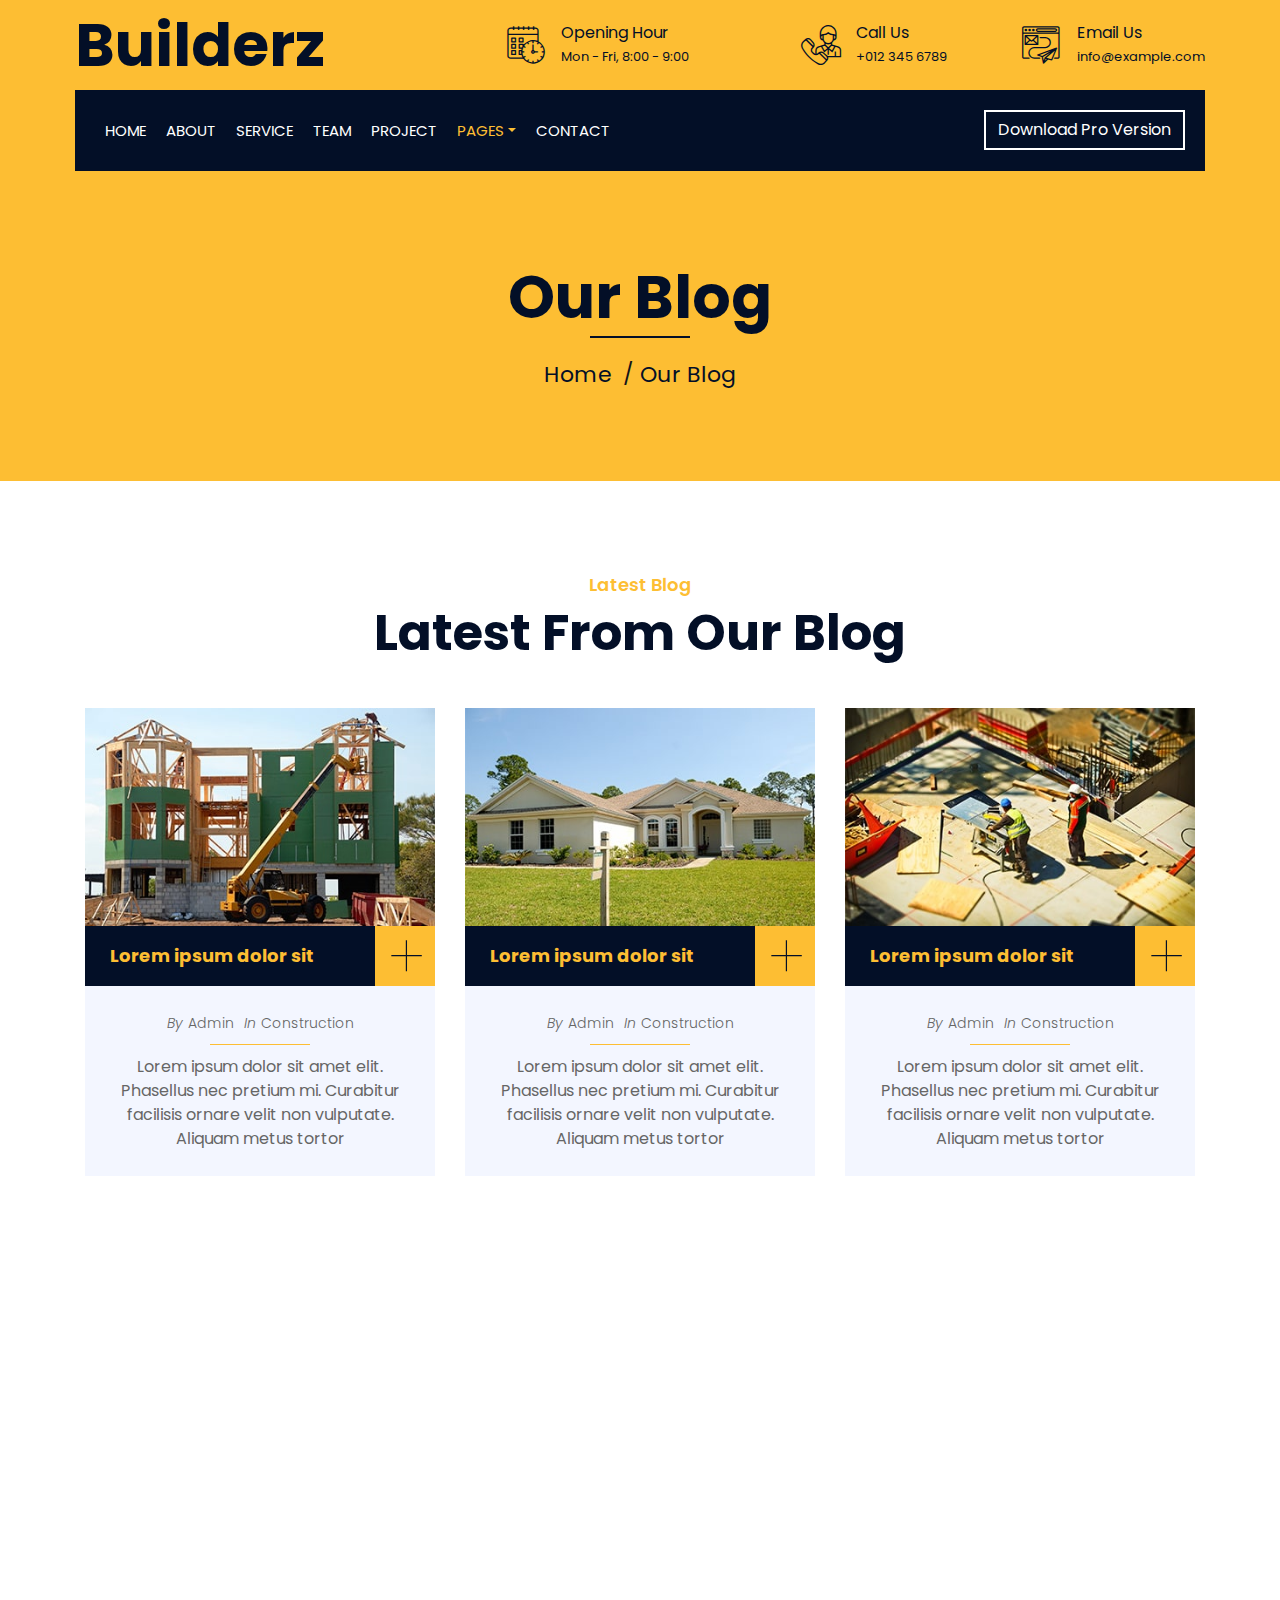
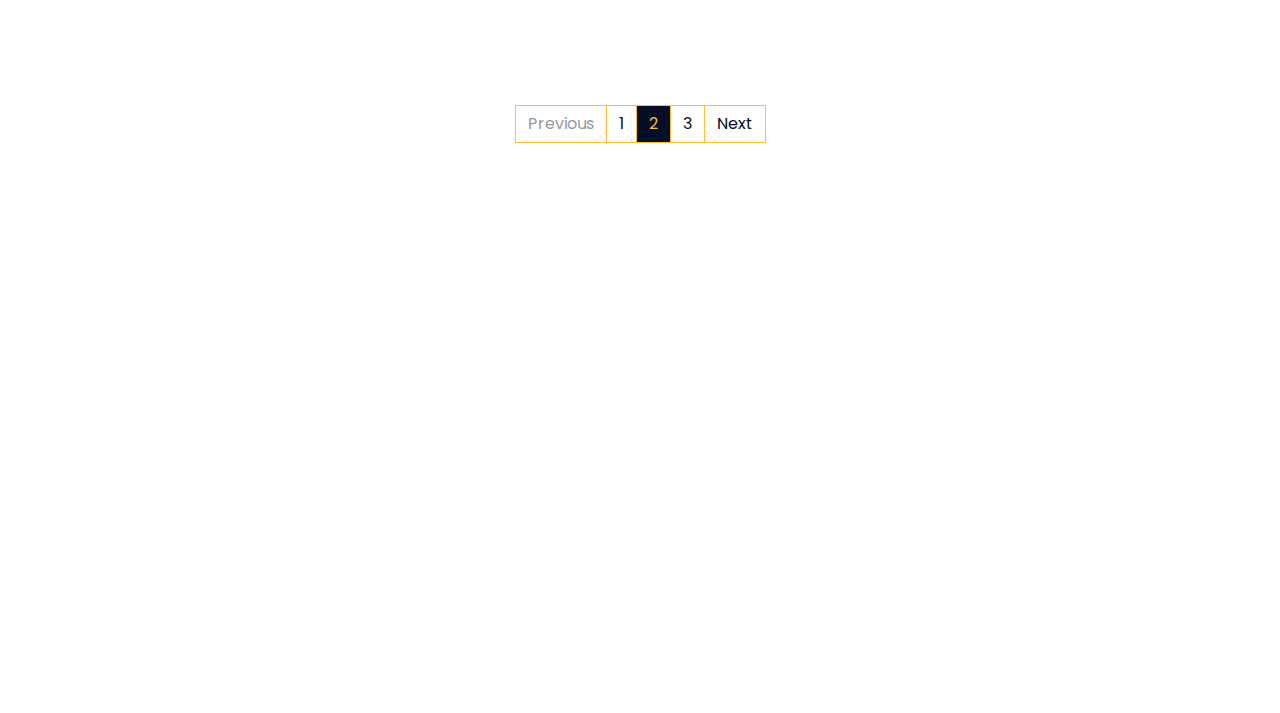
<file: blog.html>
<!DOCTYPE html>
<html lang="en">
    <head>
        <meta charset="utf-8">
        <title>Builderz - Construction Company Website Template</title>
        <meta content="width=device-width, initial-scale=1.0" name="viewport">
        <meta content="Construction Company Website Template" name="keywords">
        <meta content="Construction Company Website Template" name="description">

        <!-- Favicon -->
        <link href="img/favicon.ico" rel="icon">

        <!-- Google Font -->
        <link href="https://fonts.googleapis.com/css2?family=Poppins:wght@100;200;300;400;500;600;700;800;900&display=swap" rel="stylesheet">

        <!-- CSS Libraries -->
        <link href="https://stackpath.bootstrapcdn.com/bootstrap/4.4.1/css/bootstrap.min.css" rel="stylesheet">
        <link href="https://cdnjs.cloudflare.com/ajax/libs/font-awesome/5.10.0/css/all.min.css" rel="stylesheet">
        <link href="lib/flaticon/font/flaticon.css" rel="stylesheet"> 
        <link href="lib/animate/animate.min.css" rel="stylesheet">
        <link href="lib/owlcarousel/assets/owl.carousel.min.css" rel="stylesheet">
        <link href="lib/lightbox/css/lightbox.min.css" rel="stylesheet">
        <link href="lib/slick/slick.css" rel="stylesheet">
        <link href="lib/slick/slick-theme.css" rel="stylesheet">

        <!-- Template Stylesheet -->
        <link href="css/style.css" rel="stylesheet">
    </head>

    <body>
        <div class="wrapper">
            <!-- Top Bar Start -->
            <div class="top-bar">
                <div class="container-fluid">
                    <div class="row align-items-center">
                        <div class="col-lg-4 col-md-12">
                            <div class="logo">
                                <a href="index.html">
                                    <h1>Builderz</h1>
                                    <!-- <img src="img/logo.jpg" alt="Logo"> -->
                                </a>
                            </div>
                        </div>
                        <div class="col-lg-8 col-md-7 d-none d-lg-block">
                            <div class="row">
                                <div class="col-4">
                                    <div class="top-bar-item">
                                        <div class="top-bar-icon">
                                            <i class="flaticon-calendar"></i>
                                        </div>
                                        <div class="top-bar-text">
                                            <h3>Opening Hour</h3>
                                            <p>Mon - Fri, 8:00 - 9:00</p>
                                        </div>
                                    </div>
                                </div>
                                <div class="col-4">
                                    <div class="top-bar-item">
                                        <div class="top-bar-icon">
                                            <i class="flaticon-call"></i>
                                        </div>
                                        <div class="top-bar-text">
                                            <h3>Call Us</h3>
                                            <p>+012 345 6789</p>
                                        </div>
                                    </div>
                                </div>
                                <div class="col-4">
                                    <div class="top-bar-item">
                                        <div class="top-bar-icon">
                                            <i class="flaticon-send-mail"></i>
                                        </div>
                                        <div class="top-bar-text">
                                            <h3>Email Us</h3>
                                            <p>info@example.com</p>
                                        </div>
                                    </div>
                                </div>
                            </div>
                        </div>
                    </div>
                </div>
            </div>
            <!-- Top Bar End -->

            <!-- Nav Bar Start -->
            <div class="nav-bar">
                <div class="container-fluid">
                    <nav class="navbar navbar-expand-lg bg-dark navbar-dark">
                        <a href="#" class="navbar-brand">MENU</a>
                        <button type="button" class="navbar-toggler" data-toggle="collapse" data-target="#navbarCollapse">
                            <span class="navbar-toggler-icon"></span>
                        </button>

                        <div class="collapse navbar-collapse justify-content-between" id="navbarCollapse">
                            <div class="navbar-nav mr-auto">
                                <a href="index.html" class="nav-item nav-link">Home</a>
                                <a href="about.html" class="nav-item nav-link">About</a>
                                <a href="service.html" class="nav-item nav-link">Service</a>
                                <a href="team.html" class="nav-item nav-link">Team</a>
                                <a href="portfolio.html" class="nav-item nav-link">Project</a>
                                <div class="nav-item dropdown">
                                    <a href="#" class="nav-link dropdown-toggle active" data-toggle="dropdown">Pages</a>
                                    <div class="dropdown-menu">
                                        <a href="blog.html" class="dropdown-item">Blog Page</a>
                                        <a href="single.html" class="dropdown-item">Single Page</a>
                                    </div>
                                </div>
                                <a href="contact.html" class="nav-item nav-link">Contact</a>
                            </div>
                            <div class="ml-auto">
                                <a class="btn" href="https://htmlcodex.com/construction-company-html-template">Download Pro Version</a>
                            </div>
                        </div>
                    </nav>
                </div>
            </div>
            <!-- Nav Bar End -->
            
            
            <!-- Page Header Start -->
            <div class="page-header">
                <div class="container">
                    <div class="row">
                        <div class="col-12">
                            <h2>Our Blog</h2>
                        </div>
                        <div class="col-12">
                            <a href="">Home</a>
                            <a href="">Our Blog</a>
                        </div>
                    </div>
                </div>
            </div>
            <!-- Page Header End -->


            <!-- Blog Start -->
            <div class="blog">
                <div class="container">
                    <div class="section-header text-center">
                        <p>Latest Blog</p>
                        <h2>Latest From Our Blog</h2>
                    </div>
                    <div class="row blog-page">
                        <div class="col-lg-4 col-md-6 wow fadeInUp" data-wow-delay="0.2s">
                            <div class="blog-item">
                                <div class="blog-img">
                                    <img src="img/blog-1.jpg" alt="Image">
                                </div>
                                <div class="blog-title">
                                    <h3>Lorem ipsum dolor sit</h3>
                                    <a class="btn" href="">+</a>
                                </div>
                                <div class="blog-meta">
                                    <p>By<a href="">Admin</a></p>
                                    <p>In<a href="">Construction</a></p>
                                </div>
                                <div class="blog-text">
                                    <p>
                                        Lorem ipsum dolor sit amet elit. Phasellus nec pretium mi. Curabitur facilisis ornare velit non vulputate. Aliquam metus tortor
                                    </p>
                                </div>
                            </div>
                        </div>
                        <div class="col-lg-4 col-md-6 wow fadeInUp">
                            <div class="blog-item">
                                <div class="blog-img">
                                    <img src="img/blog-2.jpg" alt="Image">
                                </div>
                                <div class="blog-title">
                                    <h3>Lorem ipsum dolor sit</h3>
                                    <a class="btn" href="">+</a>
                                </div>
                                <div class="blog-meta">
                                    <p>By<a href="">Admin</a></p>
                                    <p>In<a href="">Construction</a></p>
                                </div>
                                <div class="blog-text">
                                    <p>
                                        Lorem ipsum dolor sit amet elit. Phasellus nec pretium mi. Curabitur facilisis ornare velit non vulputate. Aliquam metus tortor
                                    </p>
                                </div>
                            </div>
                        </div>
                        <div class="col-lg-4 col-md-6 wow fadeInUp" data-wow-delay="0.2s">
                            <div class="blog-item">
                                <div class="blog-img">
                                    <img src="img/blog-3.jpg" alt="Image">
                                </div>
                                <div class="blog-title">
                                    <h3>Lorem ipsum dolor sit</h3>
                                    <a class="btn" href="">+</a>
                                </div>
                                <div class="blog-meta">
                                    <p>By<a href="">Admin</a></p>
                                    <p>In<a href="">Construction</a></p>
                                </div>
                                <div class="blog-text">
                                    <p>
                                        Lorem ipsum dolor sit amet elit. Phasellus nec pretium mi. Curabitur facilisis ornare velit non vulputate. Aliquam metus tortor
                                    </p>
                                </div>
                            </div>
                        </div>
                        <div class="col-lg-4 col-md-6 wow fadeInUp" data-wow-delay="0.2s">
                            <div class="blog-item">
                                <div class="blog-img">
                                    <img src="img/blog-1.jpg" alt="Image">
                                </div>
                                <div class="blog-title">
                                    <h3>Lorem ipsum dolor sit</h3>
                                    <a class="btn" href="">+</a>
                                </div>
                                <div class="blog-meta">
                                    <p>By<a href="">Admin</a></p>
                                    <p>In<a href="">Construction</a></p>
                                </div>
                                <div class="blog-text">
                                    <p>
                                        Lorem ipsum dolor sit amet elit. Phasellus nec pretium mi. Curabitur facilisis ornare velit non vulputate. Aliquam metus tortor
                                    </p>
                                </div>
                            </div>
                        </div>
                        <div class="col-lg-4 col-md-6 wow fadeInUp">
                            <div class="blog-item">
                                <div class="blog-img">
                                    <img src="img/blog-2.jpg" alt="Image">
                                </div>
                                <div class="blog-title">
                                    <h3>Lorem ipsum dolor sit</h3>
                                    <a class="btn" href="">+</a>
                                </div>
                                <div class="blog-meta">
                                    <p>By<a href="">Admin</a></p>
                                    <p>In<a href="">Construction</a></p>
                                </div>
                                <div class="blog-text">
                                    <p>
                                        Lorem ipsum dolor sit amet elit. Phasellus nec pretium mi. Curabitur facilisis ornare velit non vulputate. Aliquam metus tortor
                                    </p>
                                </div>
                            </div>
                        </div>
                        <div class="col-lg-4 col-md-6 wow fadeInUp" data-wow-delay="0.2s">
                            <div class="blog-item">
                                <div class="blog-img">
                                    <img src="img/blog-3.jpg" alt="Image">
                                </div>
                                <div class="blog-title">
                                    <h3>Lorem ipsum dolor sit</h3>
                                    <a class="btn" href="">+</a>
                                </div>
                                <div class="blog-meta">
                                    <p>By<a href="">Admin</a></p>
                                    <p>In<a href="">Construction</a></p>
                                </div>
                                <div class="blog-text">
                                    <p>
                                        Lorem ipsum dolor sit amet elit. Phasellus nec pretium mi. Curabitur facilisis ornare velit non vulputate. Aliquam metus tortor
                                    </p>
                                </div>
                            </div>
                        </div>
                    </div>
                    <div class="row">
                        <div class="col-12">
                            <ul class="pagination justify-content-center">
                                <li class="page-item disabled"><a class="page-link" href="#">Previous</a></li>
                                <li class="page-item"><a class="page-link" href="#">1</a></li>
                                <li class="page-item active"><a class="page-link" href="#">2</a></li>
                                <li class="page-item"><a class="page-link" href="#">3</a></li>
                                <li class="page-item"><a class="page-link" href="#">Next</a></li>
                            </ul> 
                        </div>
                    </div>
                </div>
            </div>
            <!-- Blog End -->


            <!-- Footer Start -->
            <div class="footer wow fadeIn" data-wow-delay="0.3s">
                <div class="container">
                    <div class="row">
                        <div class="col-md-6 col-lg-3">
                            <div class="footer-contact">
                                <h2>Office Contact</h2>
                                <p><i class="fa fa-map-marker-alt"></i>123 Street, New York, USA</p>
                                <p><i class="fa fa-phone-alt"></i>+012 345 67890</p>
                                <p><i class="fa fa-envelope"></i>info@example.com</p>
                                <div class="footer-social">
                                    <a href=""><i class="fab fa-twitter"></i></a>
                                    <a href=""><i class="fab fa-facebook-f"></i></a>
                                    <a href=""><i class="fab fa-youtube"></i></a>
                                    <a href=""><i class="fab fa-instagram"></i></a>
                                    <a href=""><i class="fab fa-linkedin-in"></i></a>
                                </div>
                            </div>
                        </div>
                        <div class="col-md-6 col-lg-3">
                            <div class="footer-link">
                                <h2>Services Areas</h2>
                                <a href="">Building Construction</a>
                                <a href="">House Renovation</a>
                                <a href="">Architecture Design</a>
                                <a href="">Interior Design</a>
                                <a href="">Painting</a>
                            </div>
                        </div>
                        <div class="col-md-6 col-lg-3">
                            <div class="footer-link">
                                <h2>Useful Pages</h2>
                                <a href="">About Us</a>
                                <a href="">Contact Us</a>
                                <a href="">Our Team</a>
                                <a href="">Projects</a>
                                <a href="">Testimonial</a>
                            </div>
                        </div>
                        <div class="col-md-6 col-lg-3">
                            <div class="newsletter">
                                <h2>Newsletter</h2>
                                <p>
                                    Lorem ipsum dolor sit amet elit. Phasellus nec pretium mi. Curabitur facilisis ornare velit non vulpu
                                </p>
                                <div class="form">
                                    <input class="form-control" placeholder="Email here">
                                    <button class="btn">Submit</button>
                                </div>
                            </div>
                        </div>
                    </div>
                </div>
                <div class="container footer-menu">
                    <div class="f-menu">
                        <a href="">Terms of use</a>
                        <a href="">Privacy policy</a>
                        <a href="">Cookies</a>
                        <a href="">Help</a>
                        <a href="">FQAs</a>
                    </div>
                </div>
                <div class="container copyright">
                    <div class="row">
                        <div class="col-md-6">
                            <p>&copy; <a href="#">Your Site Name</a>, All Right Reserved.</p>
                        </div>
						
						<!--/*** This template is free as long as you keep the footer author’s credit link/attribution link/backlink. If you'd like to use the template without the footer author’s credit link/attribution link/backlink, you can purchase the Credit Removal License from "https://htmlcodex.com/credit-removal". Thank you for your support. ***/-->
                        <div class="col-md-6">
                            <p>Designed By <a href="https://htmlcodex.com">HTML Codex</a></p>
                        </div>
                    </div>
                </div>
            </div>
            <!-- Footer End -->

            <a href="#" class="back-to-top"><i class="fa fa-chevron-up"></i></a>
        </div>

        <!-- JavaScript Libraries -->
        <script src="https://code.jquery.com/jquery-3.4.1.min.js"></script>
        <script src="https://stackpath.bootstrapcdn.com/bootstrap/4.4.1/js/bootstrap.bundle.min.js"></script>
        <script src="lib/easing/easing.min.js"></script>
        <script src="lib/wow/wow.min.js"></script>
        <script src="lib/owlcarousel/owl.carousel.min.js"></script>
        <script src="lib/isotope/isotope.pkgd.min.js"></script>
        <script src="lib/lightbox/js/lightbox.min.js"></script>
        <script src="lib/waypoints/waypoints.min.js"></script>
        <script src="lib/counterup/counterup.min.js"></script>
        <script src="lib/slick/slick.min.js"></script>

        <!-- Template Javascript -->
        <script src="js/main.js"></script>
    </body>
</html>
</file>
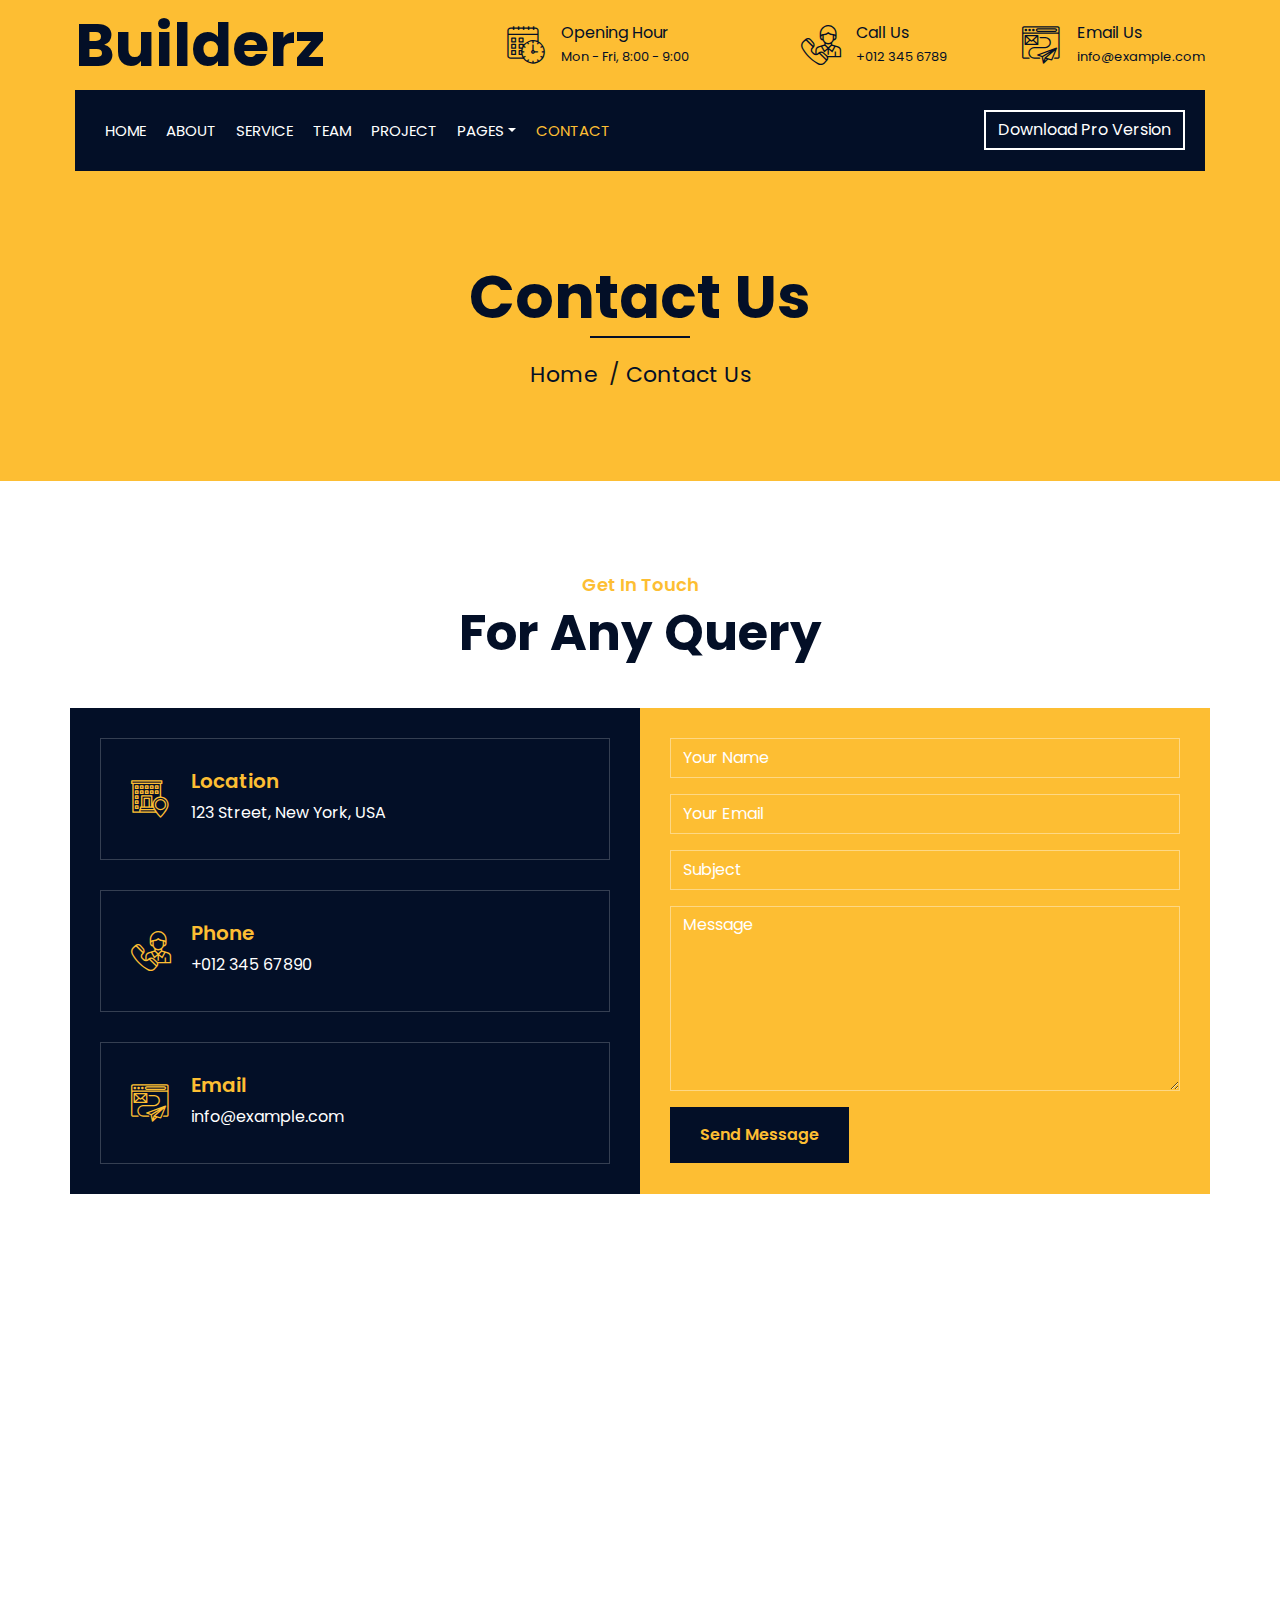
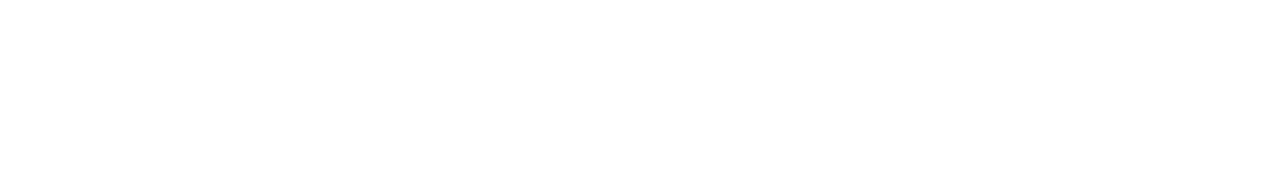
<file: contact.html>
<!DOCTYPE html>
<html lang="en">
    <head>
        <meta charset="utf-8">
        <title>Builderz - Construction Company Website Template</title>
        <meta content="width=device-width, initial-scale=1.0" name="viewport">
        <meta content="Construction Company Website Template" name="keywords">
        <meta content="Construction Company Website Template" name="description">

        <!-- Favicon -->
        <link href="img/favicon.ico" rel="icon">

        <!-- Google Font -->
        <link href="https://fonts.googleapis.com/css2?family=Poppins:wght@100;200;300;400;500;600;700;800;900&display=swap" rel="stylesheet">

        <!-- CSS Libraries -->
        <link href="https://stackpath.bootstrapcdn.com/bootstrap/4.4.1/css/bootstrap.min.css" rel="stylesheet">
        <link href="https://cdnjs.cloudflare.com/ajax/libs/font-awesome/5.10.0/css/all.min.css" rel="stylesheet">
        <link href="lib/flaticon/font/flaticon.css" rel="stylesheet"> 
        <link href="lib/animate/animate.min.css" rel="stylesheet">
        <link href="lib/owlcarousel/assets/owl.carousel.min.css" rel="stylesheet">
        <link href="lib/lightbox/css/lightbox.min.css" rel="stylesheet">
        <link href="lib/slick/slick.css" rel="stylesheet">
        <link href="lib/slick/slick-theme.css" rel="stylesheet">

        <!-- Template Stylesheet -->
        <link href="css/style.css" rel="stylesheet">
    </head>

    <body>
        <div class="wrapper">
            <!-- Top Bar Start -->
            <div class="top-bar">
                <div class="container-fluid">
                    <div class="row align-items-center">
                        <div class="col-lg-4 col-md-12">
                            <div class="logo">
                                <a href="index.html">
                                    <h1>Builderz</h1>
                                    <!-- <img src="img/logo.jpg" alt="Logo"> -->
                                </a>
                            </div>
                        </div>
                        <div class="col-lg-8 col-md-7 d-none d-lg-block">
                            <div class="row">
                                <div class="col-4">
                                    <div class="top-bar-item">
                                        <div class="top-bar-icon">
                                            <i class="flaticon-calendar"></i>
                                        </div>
                                        <div class="top-bar-text">
                                            <h3>Opening Hour</h3>
                                            <p>Mon - Fri, 8:00 - 9:00</p>
                                        </div>
                                    </div>
                                </div>
                                <div class="col-4">
                                    <div class="top-bar-item">
                                        <div class="top-bar-icon">
                                            <i class="flaticon-call"></i>
                                        </div>
                                        <div class="top-bar-text">
                                            <h3>Call Us</h3>
                                            <p>+012 345 6789</p>
                                        </div>
                                    </div>
                                </div>
                                <div class="col-4">
                                    <div class="top-bar-item">
                                        <div class="top-bar-icon">
                                            <i class="flaticon-send-mail"></i>
                                        </div>
                                        <div class="top-bar-text">
                                            <h3>Email Us</h3>
                                            <p>info@example.com</p>
                                        </div>
                                    </div>
                                </div>
                            </div>
                        </div>
                    </div>
                </div>
            </div>
            <!-- Top Bar End -->

            <!-- Nav Bar Start -->
            <div class="nav-bar">
                <div class="container-fluid">
                    <nav class="navbar navbar-expand-lg bg-dark navbar-dark">
                        <a href="#" class="navbar-brand">MENU</a>
                        <button type="button" class="navbar-toggler" data-toggle="collapse" data-target="#navbarCollapse">
                            <span class="navbar-toggler-icon"></span>
                        </button>

                        <div class="collapse navbar-collapse justify-content-between" id="navbarCollapse">
                            <div class="navbar-nav mr-auto">
                                <a href="index.html" class="nav-item nav-link">Home</a>
                                <a href="about.html" class="nav-item nav-link">About</a>
                                <a href="service.html" class="nav-item nav-link">Service</a>
                                <a href="team.html" class="nav-item nav-link">Team</a>
                                <a href="portfolio.html" class="nav-item nav-link">Project</a>
                                <div class="nav-item dropdown">
                                    <a href="#" class="nav-link dropdown-toggle" data-toggle="dropdown">Pages</a>
                                    <div class="dropdown-menu">
                                        <a href="blog.html" class="dropdown-item">Blog Page</a>
                                        <a href="single.html" class="dropdown-item">Single Page</a>
                                    </div>
                                </div>
                                <a href="contact.html" class="nav-item nav-link active">Contact</a>
                            </div>
                            <div class="ml-auto">
                                <a class="btn" href="https://htmlcodex.com/construction-company-html-template">Download Pro Version</a>
                            </div>
                        </div>
                    </nav>
                </div>
            </div>
            <!-- Nav Bar End -->
            
            
            <!-- Page Header Start -->
            <div class="page-header">
                <div class="container">
                    <div class="row">
                        <div class="col-12">
                            <h2>Contact Us</h2>
                        </div>
                        <div class="col-12">
                            <a href="">Home</a>
                            <a href="">Contact Us</a>
                        </div>
                    </div>
                </div>
            </div>
            <!-- Page Header End -->


            <!-- Contact Start -->
            <div class="contact wow fadeInUp">
                <div class="container">
                    <div class="section-header text-center">
                        <p>Get In Touch</p>
                        <h2>For Any Query</h2>
                    </div>
                    <div class="row">
                        <div class="col-md-6">
                            <div class="contact-info">
                                <div class="contact-item">
                                    <i class="flaticon-address"></i>
                                    <div class="contact-text">
                                        <h2>Location</h2>
                                        <p>123 Street, New York, USA</p>
                                    </div>
                                </div>
                                <div class="contact-item">
                                    <i class="flaticon-call"></i>
                                    <div class="contact-text">
                                        <h2>Phone</h2>
                                        <p>+012 345 67890</p>
                                    </div>
                                </div>
                                <div class="contact-item">
                                    <i class="flaticon-send-mail"></i>
                                    <div class="contact-text">
                                        <h2>Email</h2>
                                        <p>info@example.com</p>
                                    </div>
                                </div>
                            </div>
                        </div>
                        <div class="col-md-6">
                            <div class="contact-form">
                                <div id="success"></div>
                                <form name="sentMessage" id="contactForm" novalidate="novalidate">
                                    <div class="control-group">
                                        <input type="text" class="form-control" id="name" placeholder="Your Name" required="required" data-validation-required-message="Please enter your name" />
                                        <p class="help-block text-danger"></p>
                                    </div>
                                    <div class="control-group">
                                        <input type="email" class="form-control" id="email" placeholder="Your Email" required="required" data-validation-required-message="Please enter your email" />
                                        <p class="help-block text-danger"></p>
                                    </div>
                                    <div class="control-group">
                                        <input type="text" class="form-control" id="subject" placeholder="Subject" required="required" data-validation-required-message="Please enter a subject" />
                                        <p class="help-block text-danger"></p>
                                    </div>
                                    <div class="control-group">
                                        <textarea class="form-control" id="message" placeholder="Message" required="required" data-validation-required-message="Please enter your message"></textarea>
                                        <p class="help-block text-danger"></p>
                                    </div>
                                    <div>
                                        <button class="btn" type="submit" id="sendMessageButton">Send Message</button>
                                    </div>
                                </form>
                            </div>
                        </div>
                    </div>
                </div>
            </div>
            <!-- Contact End -->


            <!-- Footer Start -->
            <div class="footer wow fadeIn" data-wow-delay="0.3s">
                <div class="container">
                    <div class="row">
                        <div class="col-md-6 col-lg-3">
                            <div class="footer-contact">
                                <h2>Office Contact</h2>
                                <p><i class="fa fa-map-marker-alt"></i>123 Street, New York, USA</p>
                                <p><i class="fa fa-phone-alt"></i>+012 345 67890</p>
                                <p><i class="fa fa-envelope"></i>info@example.com</p>
                                <div class="footer-social">
                                    <a href=""><i class="fab fa-twitter"></i></a>
                                    <a href=""><i class="fab fa-facebook-f"></i></a>
                                    <a href=""><i class="fab fa-youtube"></i></a>
                                    <a href=""><i class="fab fa-instagram"></i></a>
                                    <a href=""><i class="fab fa-linkedin-in"></i></a>
                                </div>
                            </div>
                        </div>
                        <div class="col-md-6 col-lg-3">
                            <div class="footer-link">
                                <h2>Services Areas</h2>
                                <a href="">Building Construction</a>
                                <a href="">House Renovation</a>
                                <a href="">Architecture Design</a>
                                <a href="">Interior Design</a>
                                <a href="">Painting</a>
                            </div>
                        </div>
                        <div class="col-md-6 col-lg-3">
                            <div class="footer-link">
                                <h2>Useful Pages</h2>
                                <a href="">About Us</a>
                                <a href="">Contact Us</a>
                                <a href="">Our Team</a>
                                <a href="">Projects</a>
                                <a href="">Testimonial</a>
                            </div>
                        </div>
                        <div class="col-md-6 col-lg-3">
                            <div class="newsletter">
                                <h2>Newsletter</h2>
                                <p>
                                    Lorem ipsum dolor sit amet elit. Phasellus nec pretium mi. Curabitur facilisis ornare velit non vulpu
                                </p>
                                <div class="form">
                                    <input class="form-control" placeholder="Email here">
                                    <button class="btn">Submit</button>
                                </div>
                            </div>
                        </div>
                    </div>
                </div>
                <div class="container footer-menu">
                    <div class="f-menu">
                        <a href="">Terms of use</a>
                        <a href="">Privacy policy</a>
                        <a href="">Cookies</a>
                        <a href="">Help</a>
                        <a href="">FQAs</a>
                    </div>
                </div>
                <div class="container copyright">
                    <div class="row">
                        <div class="col-md-6">
                            <p>&copy; <a href="#">Your Site Name</a>, All Right Reserved.</p>
                        </div>
						
						<!--/*** This template is free as long as you keep the footer author’s credit link/attribution link/backlink. If you'd like to use the template without the footer author’s credit link/attribution link/backlink, you can purchase the Credit Removal License from "https://htmlcodex.com/credit-removal". Thank you for your support. ***/-->
                        <div class="col-md-6">
                            <p>Designed By <a href="https://htmlcodex.com">HTML Codex</a></p>
                        </div>
                    </div>
                </div>
            </div>
            <!-- Footer End -->

            <a href="#" class="back-to-top"><i class="fa fa-chevron-up"></i></a>
        </div>

        <!-- JavaScript Libraries -->
        <script src="https://code.jquery.com/jquery-3.4.1.min.js"></script>
        <script src="https://stackpath.bootstrapcdn.com/bootstrap/4.4.1/js/bootstrap.bundle.min.js"></script>
        <script src="lib/easing/easing.min.js"></script>
        <script src="lib/wow/wow.min.js"></script>
        <script src="lib/owlcarousel/owl.carousel.min.js"></script>
        <script src="lib/isotope/isotope.pkgd.min.js"></script>
        <script src="lib/lightbox/js/lightbox.min.js"></script>
        <script src="lib/waypoints/waypoints.min.js"></script>
        <script src="lib/counterup/counterup.min.js"></script>
        <script src="lib/slick/slick.min.js"></script>
        
        <!-- Contact Javascript File -->
        <script src="mail/jqBootstrapValidation.min.js"></script>
        <script src="mail/contact.js"></script>

        <!-- Template Javascript -->
        <script src="js/main.js"></script>
    </body>
</html>
</file>
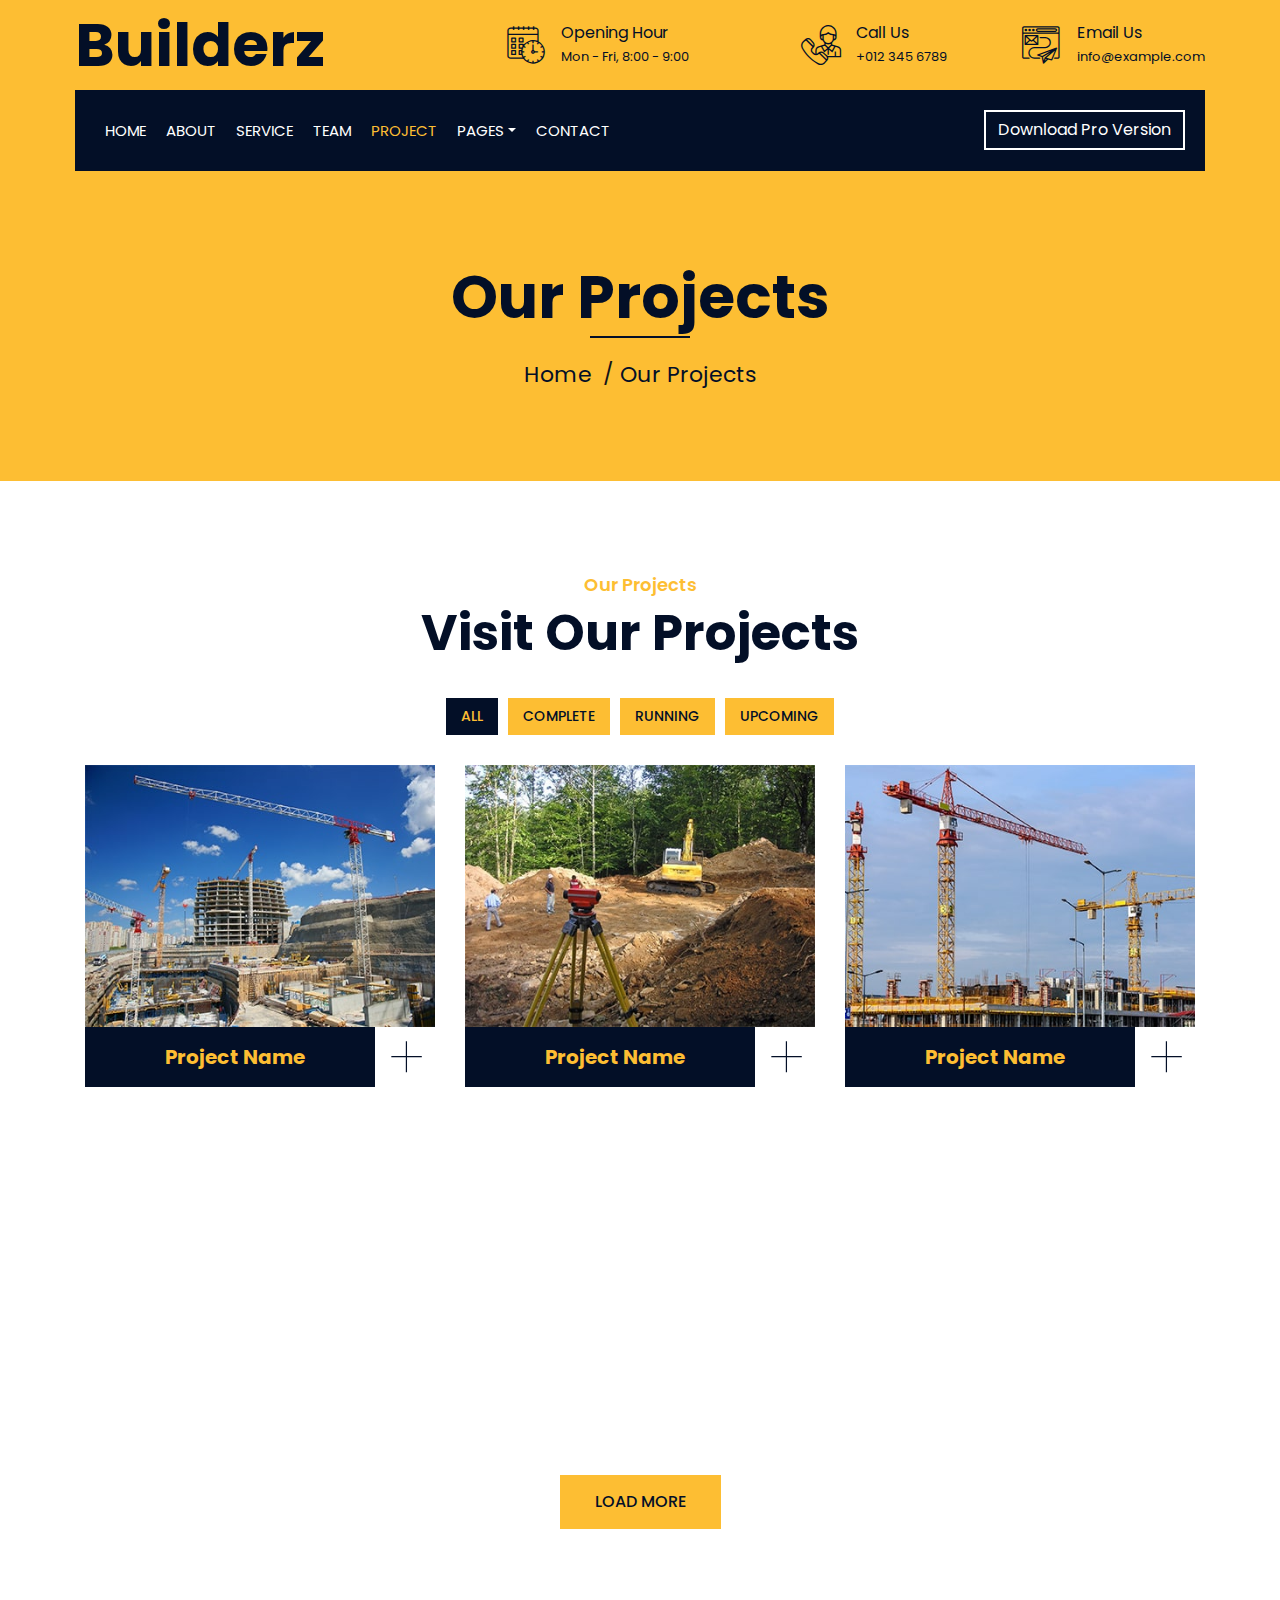
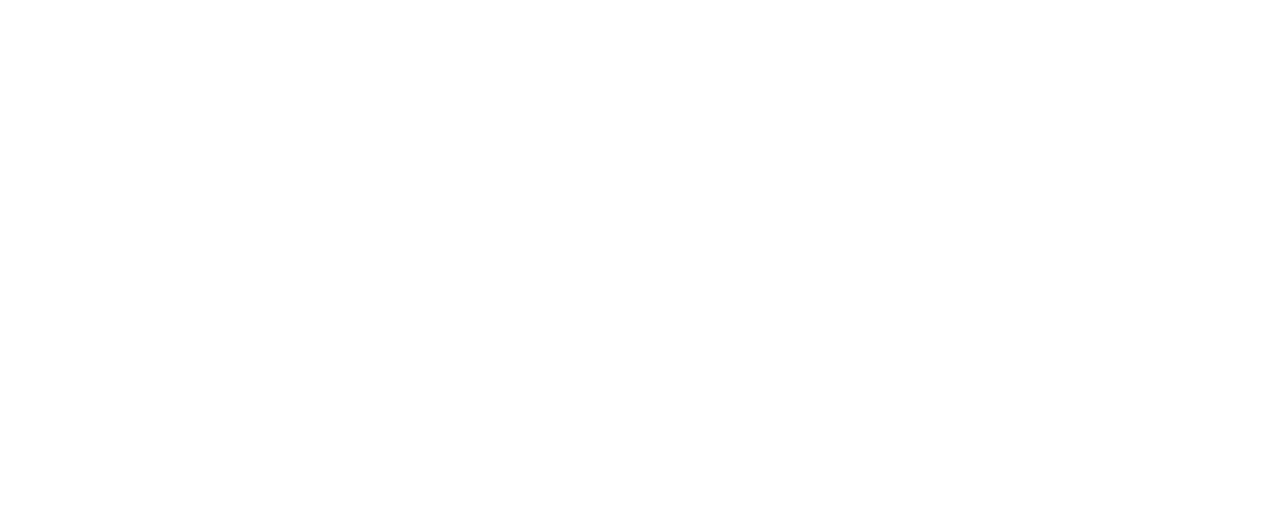
<file: portfolio.html>
<!DOCTYPE html>
<html lang="en">
    <head>
        <meta charset="utf-8">
        <title>Builderz - Construction Company Website Template</title>
        <meta content="width=device-width, initial-scale=1.0" name="viewport">
        <meta content="Construction Company Website Template" name="keywords">
        <meta content="Construction Company Website Template" name="description">

        <!-- Favicon -->
        <link href="img/favicon.ico" rel="icon">

        <!-- Google Font -->
        <link href="https://fonts.googleapis.com/css2?family=Poppins:wght@100;200;300;400;500;600;700;800;900&display=swap" rel="stylesheet">

        <!-- CSS Libraries -->
        <link href="https://stackpath.bootstrapcdn.com/bootstrap/4.4.1/css/bootstrap.min.css" rel="stylesheet">
        <link href="https://cdnjs.cloudflare.com/ajax/libs/font-awesome/5.10.0/css/all.min.css" rel="stylesheet">
        <link href="lib/flaticon/font/flaticon.css" rel="stylesheet"> 
        <link href="lib/animate/animate.min.css" rel="stylesheet">
        <link href="lib/owlcarousel/assets/owl.carousel.min.css" rel="stylesheet">
        <link href="lib/lightbox/css/lightbox.min.css" rel="stylesheet">
        <link href="lib/slick/slick.css" rel="stylesheet">
        <link href="lib/slick/slick-theme.css" rel="stylesheet">

        <!-- Template Stylesheet -->
        <link href="css/style.css" rel="stylesheet">
    </head>

    <body>
        <div class="wrapper">
            <!-- Top Bar Start -->
            <div class="top-bar">
                <div class="container-fluid">
                    <div class="row align-items-center">
                        <div class="col-lg-4 col-md-12">
                            <div class="logo">
                                <a href="index.html">
                                    <h1>Builderz</h1>
                                    <!-- <img src="img/logo.jpg" alt="Logo"> -->
                                </a>
                            </div>
                        </div>
                        <div class="col-lg-8 col-md-7 d-none d-lg-block">
                            <div class="row">
                                <div class="col-4">
                                    <div class="top-bar-item">
                                        <div class="top-bar-icon">
                                            <i class="flaticon-calendar"></i>
                                        </div>
                                        <div class="top-bar-text">
                                            <h3>Opening Hour</h3>
                                            <p>Mon - Fri, 8:00 - 9:00</p>
                                        </div>
                                    </div>
                                </div>
                                <div class="col-4">
                                    <div class="top-bar-item">
                                        <div class="top-bar-icon">
                                            <i class="flaticon-call"></i>
                                        </div>
                                        <div class="top-bar-text">
                                            <h3>Call Us</h3>
                                            <p>+012 345 6789</p>
                                        </div>
                                    </div>
                                </div>
                                <div class="col-4">
                                    <div class="top-bar-item">
                                        <div class="top-bar-icon">
                                            <i class="flaticon-send-mail"></i>
                                        </div>
                                        <div class="top-bar-text">
                                            <h3>Email Us</h3>
                                            <p>info@example.com</p>
                                        </div>
                                    </div>
                                </div>
                            </div>
                        </div>
                    </div>
                </div>
            </div>
            <!-- Top Bar End -->

            <!-- Nav Bar Start -->
            <div class="nav-bar">
                <div class="container-fluid">
                    <nav class="navbar navbar-expand-lg bg-dark navbar-dark">
                        <a href="#" class="navbar-brand">MENU</a>
                        <button type="button" class="navbar-toggler" data-toggle="collapse" data-target="#navbarCollapse">
                            <span class="navbar-toggler-icon"></span>
                        </button>

                        <div class="collapse navbar-collapse justify-content-between" id="navbarCollapse">
                            <div class="navbar-nav mr-auto">
                                <a href="index.html" class="nav-item nav-link">Home</a>
                                <a href="about.html" class="nav-item nav-link">About</a>
                                <a href="service.html" class="nav-item nav-link">Service</a>
                                <a href="team.html" class="nav-item nav-link">Team</a>
                                <a href="portfolio.html" class="nav-item nav-link active">Project</a>
                                <div class="nav-item dropdown">
                                    <a href="#" class="nav-link dropdown-toggle" data-toggle="dropdown">Pages</a>
                                    <div class="dropdown-menu">
                                        <a href="blog.html" class="dropdown-item">Blog Page</a>
                                        <a href="single.html" class="dropdown-item">Single Page</a>
                                    </div>
                                </div>
                                <a href="contact.html" class="nav-item nav-link">Contact</a>
                            </div>
                            <div class="ml-auto">
                                <a class="btn" href="https://htmlcodex.com/construction-company-html-template">Download Pro Version</a>
                            </div>
                        </div>
                    </nav>
                </div>
            </div>
            <!-- Nav Bar End -->
            
            
            <!-- Page Header Start -->
            <div class="page-header">
                <div class="container">
                    <div class="row">
                        <div class="col-12">
                            <h2>Our Projects</h2>
                        </div>
                        <div class="col-12">
                            <a href="">Home</a>
                            <a href="">Our Projects</a>
                        </div>
                    </div>
                </div>
            </div>
            <!-- Page Header End -->


            <!-- Portfolio Start -->
            <div class="portfolio">
                <div class="container">
                    <div class="section-header text-center">
                        <p>Our Projects</p>
                        <h2>Visit Our Projects</h2>
                    </div>
                    <div class="row">
                        <div class="col-12">
                            <ul id="portfolio-flters">
                                <li data-filter="*" class="filter-active">All</li>
                                <li data-filter=".first">Complete</li>
                                <li data-filter=".second">Running</li>
                                <li data-filter=".third">Upcoming</li>
                            </ul>
                        </div>
                    </div>
                    <div class="row portfolio-container">
                        <div class="col-lg-4 col-md-6 col-sm-12 portfolio-item first wow fadeInUp" data-wow-delay="0.1s">
                            <div class="portfolio-warp">
                                <div class="portfolio-img">
                                    <img src="img/portfolio-1.jpg" alt="Image">
                                    <div class="portfolio-overlay">
                                        <p>
                                            Lorem ipsum dolor sit amet elit. Phasel nec pretium mi. Curabit facilis ornare velit non. Aliqu metus tortor, auctor id gravi condime, viverra quis sem.
                                        </p>
                                    </div>
                                </div>
                                <div class="portfolio-text">
                                    <h3>Project Name</h3>
                                    <a class="btn" href="img/portfolio-1.jpg" data-lightbox="portfolio">+</a>
                                </div>
                            </div>
                        </div>
                        <div class="col-lg-4 col-md-6 col-sm-12 portfolio-item second wow fadeInUp" data-wow-delay="0.2s">
                            <div class="portfolio-warp">
                                <div class="portfolio-img">
                                    <img src="img/portfolio-2.jpg" alt="Image">
                                    <div class="portfolio-overlay">
                                        <p>
                                            Lorem ipsum dolor sit amet elit. Phasel nec pretium mi. Curabit facilis ornare velit non. Aliqu metus tortor, auctor id gravi condime, viverra quis sem.
                                        </p>
                                    </div>
                                </div>
                                <div class="portfolio-text">
                                    <h3>Project Name</h3>
                                    <a class="btn" href="img/portfolio-2.jpg" data-lightbox="portfolio">+</a>
                                </div>
                            </div>
                        </div>
                        <div class="col-lg-4 col-md-6 col-sm-12 portfolio-item third wow fadeInUp" data-wow-delay="0.3s">
                            <div class="portfolio-warp">
                                <div class="portfolio-img">
                                    <img src="img/portfolio-3.jpg" alt="Image">
                                    <div class="portfolio-overlay">
                                        <p>
                                            Lorem ipsum dolor sit amet elit. Phasel nec pretium mi. Curabit facilis ornare velit non. Aliqu metus tortor, auctor id gravi condime, viverra quis sem.
                                        </p>
                                    </div>
                                </div>
                                <div class="portfolio-text">
                                    <h3>Project Name</h3>
                                    <a class="btn" href="img/portfolio-3.jpg" data-lightbox="portfolio">+</a>
                                </div>
                            </div>
                        </div>
                        <div class="col-lg-4 col-md-6 col-sm-12 portfolio-item first wow fadeInUp" data-wow-delay="0.4s">
                            <div class="portfolio-warp">
                                <div class="portfolio-img">
                                    <img src="img/portfolio-4.jpg" alt="Image">
                                    <div class="portfolio-overlay">
                                        <p>
                                            Lorem ipsum dolor sit amet elit. Phasel nec pretium mi. Curabit facilis ornare velit non. Aliqu metus tortor, auctor id gravi condime, viverra quis sem.
                                        </p>
                                    </div>
                                </div>
                                <div class="portfolio-text">
                                    <h3>Project Name</h3>
                                    <a class="btn" href="img/portfolio-4.jpg" data-lightbox="portfolio">+</a>
                                </div>
                            </div>
                        </div>
                        <div class="col-lg-4 col-md-6 col-sm-12 portfolio-item second wow fadeInUp" data-wow-delay="0.5s">
                            <div class="portfolio-warp">
                                <div class="portfolio-img">
                                    <img src="img/portfolio-5.jpg" alt="Image">
                                    <div class="portfolio-overlay">
                                        <p>
                                            Lorem ipsum dolor sit amet elit. Phasel nec pretium mi. Curabit facilis ornare velit non. Aliqu metus tortor, auctor id gravi condime, viverra quis sem.
                                        </p>
                                    </div>
                                </div>
                                <div class="portfolio-text">
                                    <h3>Project Name</h3>
                                    <a class="btn" href="img/portfolio-5.jpg" data-lightbox="portfolio">+</a>
                                </div>
                            </div>
                        </div>
                        <div class="col-lg-4 col-md-6 col-sm-12 portfolio-item third wow fadeInUp" data-wow-delay="0.6s">
                            <div class="portfolio-warp">
                                <div class="portfolio-img">
                                    <img src="img/portfolio-6.jpg" alt="Image">
                                    <div class="portfolio-overlay">
                                        <p>
                                            Lorem ipsum dolor sit amet elit. Phasel nec pretium mi. Curabit facilis ornare velit non. Aliqu metus tortor, auctor id gravi condime, viverra quis sem.
                                        </p>
                                    </div>
                                </div>
                                <div class="portfolio-text">
                                    <h3>Project Name</h3>
                                    <a class="btn" href="img/portfolio-6.jpg" data-lightbox="portfolio">+</a>
                                </div>
                            </div>
                        </div>
                    </div>
                    <div class="row">
                        <div class="col-12 load-more">
                            <a class="btn" href="#">Load More</a>
                        </div>
                    </div>
                </div>
            </div>
            <!-- Portfolio End -->


            <!-- Footer Start -->
            <div class="footer wow fadeIn" data-wow-delay="0.3s">
                <div class="container">
                    <div class="row">
                        <div class="col-md-6 col-lg-3">
                            <div class="footer-contact">
                                <h2>Office Contact</h2>
                                <p><i class="fa fa-map-marker-alt"></i>123 Street, New York, USA</p>
                                <p><i class="fa fa-phone-alt"></i>+012 345 67890</p>
                                <p><i class="fa fa-envelope"></i>info@example.com</p>
                                <div class="footer-social">
                                    <a href=""><i class="fab fa-twitter"></i></a>
                                    <a href=""><i class="fab fa-facebook-f"></i></a>
                                    <a href=""><i class="fab fa-youtube"></i></a>
                                    <a href=""><i class="fab fa-instagram"></i></a>
                                    <a href=""><i class="fab fa-linkedin-in"></i></a>
                                </div>
                            </div>
                        </div>
                        <div class="col-md-6 col-lg-3">
                            <div class="footer-link">
                                <h2>Services Areas</h2>
                                <a href="">Building Construction</a>
                                <a href="">House Renovation</a>
                                <a href="">Architecture Design</a>
                                <a href="">Interior Design</a>
                                <a href="">Painting</a>
                            </div>
                        </div>
                        <div class="col-md-6 col-lg-3">
                            <div class="footer-link">
                                <h2>Useful Pages</h2>
                                <a href="">About Us</a>
                                <a href="">Contact Us</a>
                                <a href="">Our Team</a>
                                <a href="">Projects</a>
                                <a href="">Testimonial</a>
                            </div>
                        </div>
                        <div class="col-md-6 col-lg-3">
                            <div class="newsletter">
                                <h2>Newsletter</h2>
                                <p>
                                    Lorem ipsum dolor sit amet elit. Phasellus nec pretium mi. Curabitur facilisis ornare velit non vulpu
                                </p>
                                <div class="form">
                                    <input class="form-control" placeholder="Email here">
                                    <button class="btn">Submit</button>
                                </div>
                            </div>
                        </div>
                    </div>
                </div>
                <div class="container footer-menu">
                    <div class="f-menu">
                        <a href="">Terms of use</a>
                        <a href="">Privacy policy</a>
                        <a href="">Cookies</a>
                        <a href="">Help</a>
                        <a href="">FQAs</a>
                    </div>
                </div>
                <div class="container copyright">
                    <div class="row">
                        <div class="col-md-6">
                            <p>&copy; <a href="#">Your Site Name</a>, All Right Reserved.</p>
                        </div>
						
						<!--/*** This template is free as long as you keep the footer author’s credit link/attribution link/backlink. If you'd like to use the template without the footer author’s credit link/attribution link/backlink, you can purchase the Credit Removal License from "https://htmlcodex.com/credit-removal". Thank you for your support. ***/-->
                        <div class="col-md-6">
                            <p>Designed By <a href="https://htmlcodex.com">HTML Codex</a></p>
                        </div>
                    </div>
                </div>
            </div>
            <!-- Footer End -->

            <a href="#" class="back-to-top"><i class="fa fa-chevron-up"></i></a>
        </div>

        <!-- JavaScript Libraries -->
        <script src="https://code.jquery.com/jquery-3.4.1.min.js"></script>
        <script src="https://stackpath.bootstrapcdn.com/bootstrap/4.4.1/js/bootstrap.bundle.min.js"></script>
        <script src="lib/easing/easing.min.js"></script>
        <script src="lib/wow/wow.min.js"></script>
        <script src="lib/owlcarousel/owl.carousel.min.js"></script>
        <script src="lib/isotope/isotope.pkgd.min.js"></script>
        <script src="lib/lightbox/js/lightbox.min.js"></script>
        <script src="lib/waypoints/waypoints.min.js"></script>
        <script src="lib/counterup/counterup.min.js"></script>
        <script src="lib/slick/slick.min.js"></script>

        <!-- Template Javascript -->
        <script src="js/main.js"></script>
    </body>
</html>
</file>
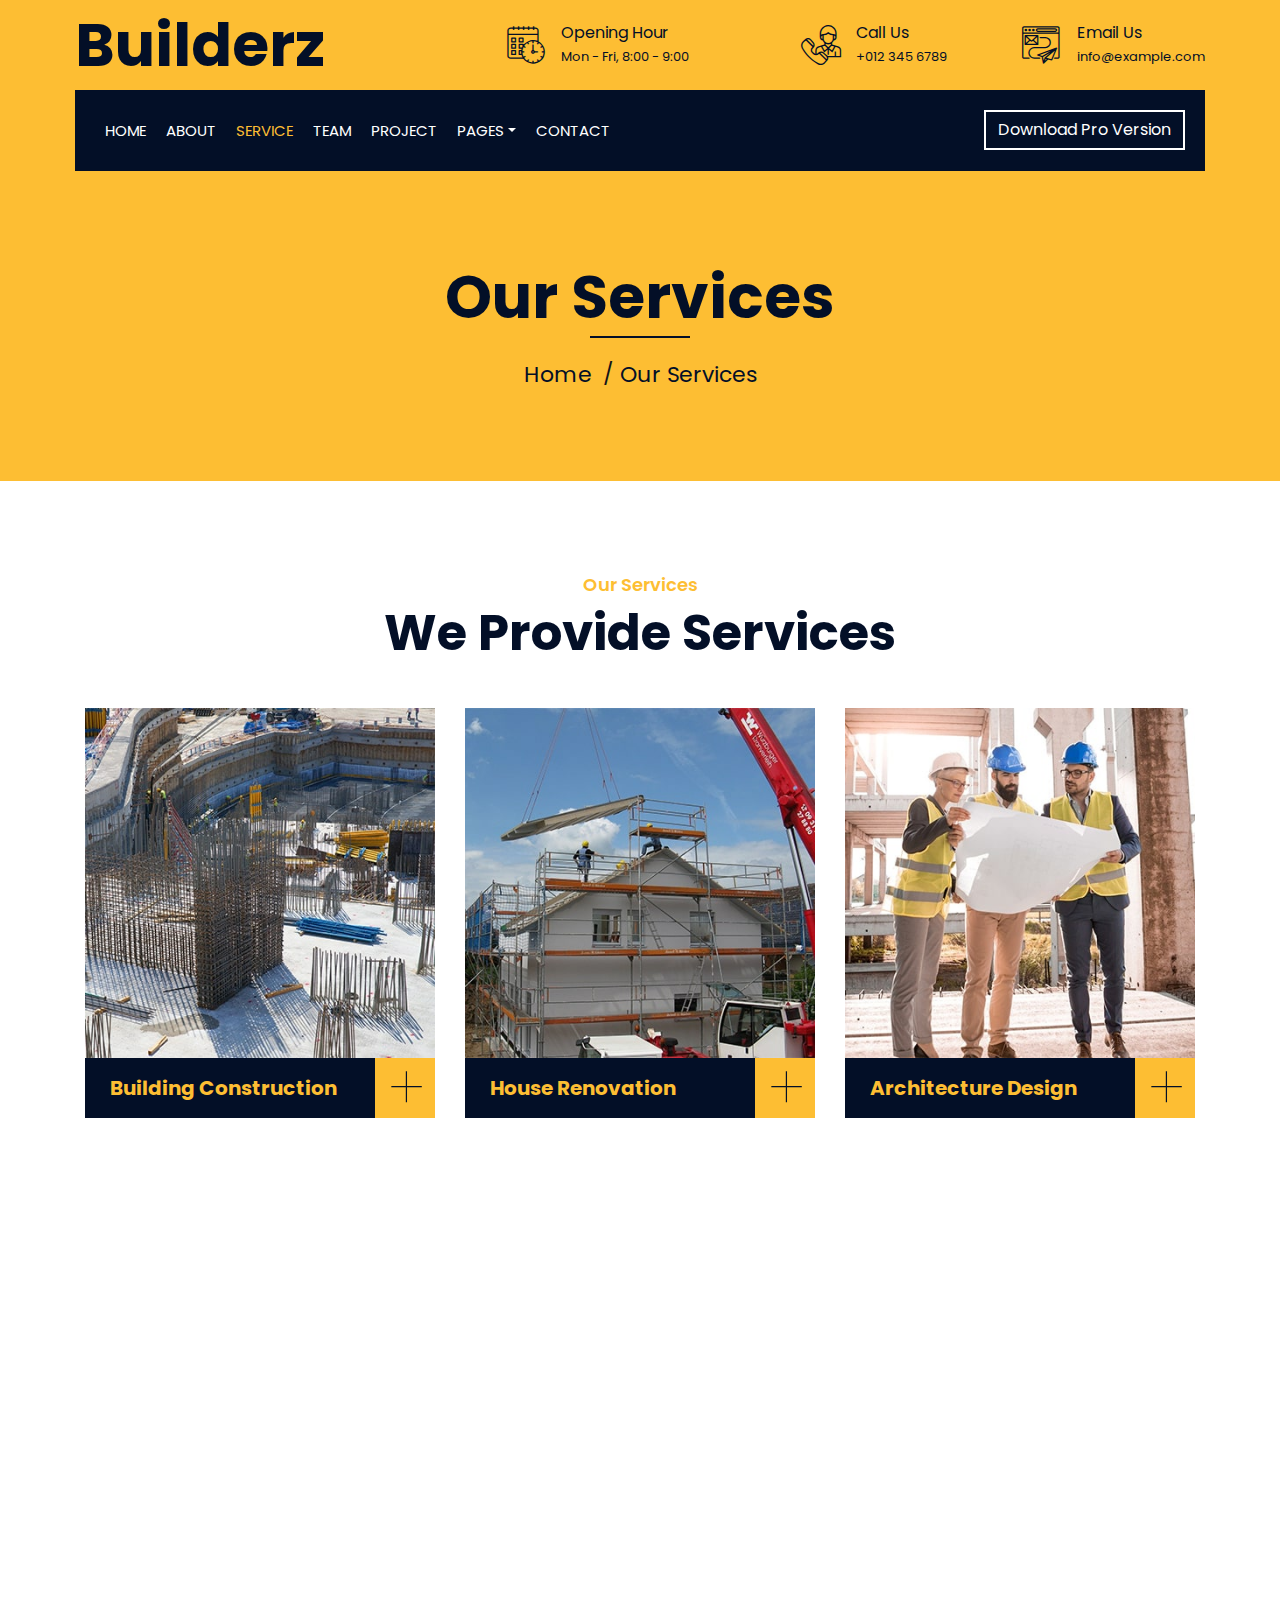
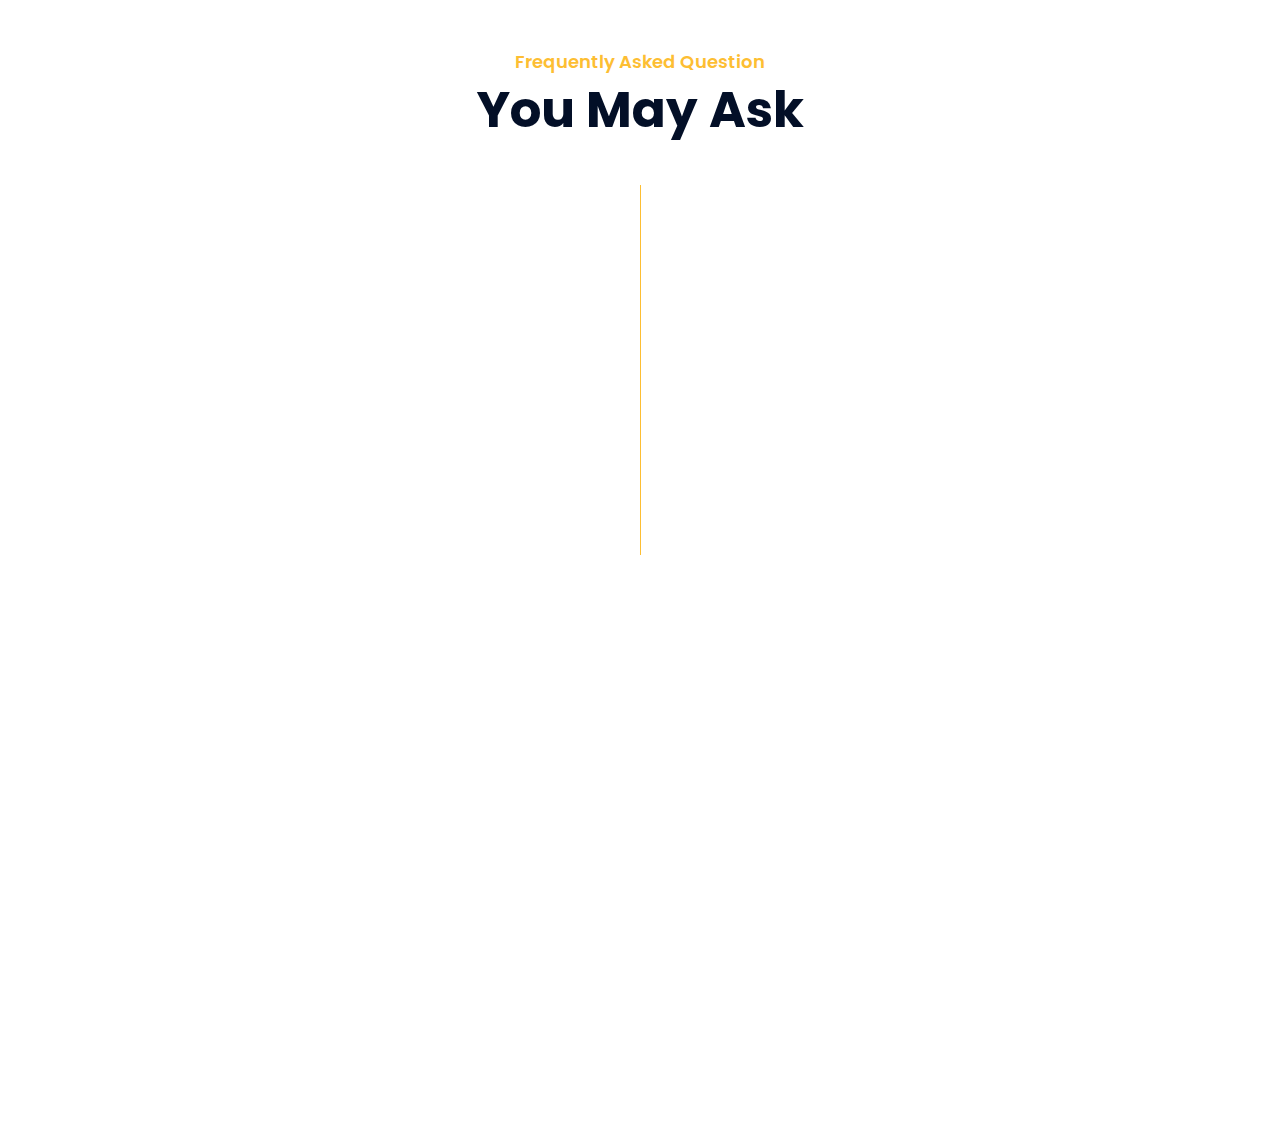
<file: service.html>
<!DOCTYPE html>
<html lang="en">
    <head>
        <meta charset="utf-8">
        <title>Builderz - Construction Company Website Template</title>
        <meta content="width=device-width, initial-scale=1.0" name="viewport">
        <meta content="Construction Company Website Template" name="keywords">
        <meta content="Construction Company Website Template" name="description">

        <!-- Favicon -->
        <link href="img/favicon.ico" rel="icon">

        <!-- Google Font -->
        <link href="https://fonts.googleapis.com/css2?family=Poppins:wght@100;200;300;400;500;600;700;800;900&display=swap" rel="stylesheet">

        <!-- CSS Libraries -->
        <link href="https://stackpath.bootstrapcdn.com/bootstrap/4.4.1/css/bootstrap.min.css" rel="stylesheet">
        <link href="https://cdnjs.cloudflare.com/ajax/libs/font-awesome/5.10.0/css/all.min.css" rel="stylesheet">
        <link href="lib/flaticon/font/flaticon.css" rel="stylesheet"> 
        <link href="lib/animate/animate.min.css" rel="stylesheet">
        <link href="lib/owlcarousel/assets/owl.carousel.min.css" rel="stylesheet">
        <link href="lib/lightbox/css/lightbox.min.css" rel="stylesheet">
        <link href="lib/slick/slick.css" rel="stylesheet">
        <link href="lib/slick/slick-theme.css" rel="stylesheet">

        <!-- Template Stylesheet -->
        <link href="css/style.css" rel="stylesheet">
    </head>

    <body>
        <div class="wrapper">
            <!-- Top Bar Start -->
            <div class="top-bar">
                <div class="container-fluid">
                    <div class="row align-items-center">
                        <div class="col-lg-4 col-md-12">
                            <div class="logo">
                                <a href="index.html">
                                    <h1>Builderz</h1>
                                    <!-- <img src="img/logo.jpg" alt="Logo"> -->
                                </a>
                            </div>
                        </div>
                        <div class="col-lg-8 col-md-7 d-none d-lg-block">
                            <div class="row">
                                <div class="col-4">
                                    <div class="top-bar-item">
                                        <div class="top-bar-icon">
                                            <i class="flaticon-calendar"></i>
                                        </div>
                                        <div class="top-bar-text">
                                            <h3>Opening Hour</h3>
                                            <p>Mon - Fri, 8:00 - 9:00</p>
                                        </div>
                                    </div>
                                </div>
                                <div class="col-4">
                                    <div class="top-bar-item">
                                        <div class="top-bar-icon">
                                            <i class="flaticon-call"></i>
                                        </div>
                                        <div class="top-bar-text">
                                            <h3>Call Us</h3>
                                            <p>+012 345 6789</p>
                                        </div>
                                    </div>
                                </div>
                                <div class="col-4">
                                    <div class="top-bar-item">
                                        <div class="top-bar-icon">
                                            <i class="flaticon-send-mail"></i>
                                        </div>
                                        <div class="top-bar-text">
                                            <h3>Email Us</h3>
                                            <p>info@example.com</p>
                                        </div>
                                    </div>
                                </div>
                            </div>
                        </div>
                    </div>
                </div>
            </div>
            <!-- Top Bar End -->

            <!-- Nav Bar Start -->
            <div class="nav-bar">
                <div class="container-fluid">
                    <nav class="navbar navbar-expand-lg bg-dark navbar-dark">
                        <a href="#" class="navbar-brand">MENU</a>
                        <button type="button" class="navbar-toggler" data-toggle="collapse" data-target="#navbarCollapse">
                            <span class="navbar-toggler-icon"></span>
                        </button>

                        <div class="collapse navbar-collapse justify-content-between" id="navbarCollapse">
                            <div class="navbar-nav mr-auto">
                                <a href="index.html" class="nav-item nav-link">Home</a>
                                <a href="about.html" class="nav-item nav-link">About</a>
                                <a href="service.html" class="nav-item nav-link active">Service</a>
                                <a href="team.html" class="nav-item nav-link">Team</a>
                                <a href="portfolio.html" class="nav-item nav-link">Project</a>
                                <div class="nav-item dropdown">
                                    <a href="#" class="nav-link dropdown-toggle" data-toggle="dropdown">Pages</a>
                                    <div class="dropdown-menu">
                                        <a href="blog.html" class="dropdown-item">Blog Page</a>
                                        <a href="single.html" class="dropdown-item">Single Page</a>
                                    </div>
                                </div>
                                <a href="contact.html" class="nav-item nav-link">Contact</a>
                            </div>
                            <div class="ml-auto">
                                <a class="btn" href="https://htmlcodex.com/construction-company-html-template">Download Pro Version</a>
                            </div>
                        </div>
                    </nav>
                </div>
            </div>
            <!-- Nav Bar End -->
            
            
            <!-- Page Header Start -->
            <div class="page-header">
                <div class="container">
                    <div class="row">
                        <div class="col-12">
                            <h2>Our Services</h2>
                        </div>
                        <div class="col-12">
                            <a href="">Home</a>
                            <a href="">Our Services</a>
                        </div>
                    </div>
                </div>
            </div>
            <!-- Page Header End -->


            <!-- Service Start -->
            <div class="service">
                <div class="container">
                    <div class="section-header text-center">
                        <p>Our Services</p>
                        <h2>We Provide Services</h2>
                    </div>
                    <div class="row">
                        <div class="col-lg-4 col-md-6 wow fadeInUp" data-wow-delay="0.1s">
                            <div class="service-item">
                                <div class="service-img">
                                    <img src="img/service-1.jpg" alt="Image">
                                    <div class="service-overlay">
                                        <p>
                                            Lorem ipsum dolor sit amet, consectetur adipiscing elit. Phasellus nec pretium mi. Curabitur facilisis ornare velit non vulputate. Aliquam metus tortor, auctor id gravida condimentum, viverra quis sem.
                                        </p>
                                    </div>
                                </div>
                                <div class="service-text">
                                    <h3>Building Construction</h3>
                                    <a class="btn" href="img/service-1.jpg" data-lightbox="service">+</a>
                                </div>
                            </div>
                        </div>
                        <div class="col-lg-4 col-md-6 wow fadeInUp" data-wow-delay="0.2s">
                            <div class="service-item">
                                <div class="service-img">
                                    <img src="img/service-2.jpg" alt="Image">
                                    <div class="service-overlay">
                                        <p>
                                            Lorem ipsum dolor sit amet, consectetur adipiscing elit. Phasellus nec pretium mi. Curabitur facilisis ornare velit non vulputate. Aliquam metus tortor, auctor id gravida condimentum, viverra quis sem.
                                        </p>
                                    </div>
                                </div>
                                <div class="service-text">
                                    <h3>House Renovation</h3>
                                    <a class="btn" href="img/service-2.jpg" data-lightbox="service">+</a>
                                </div>
                            </div>
                        </div>
                        <div class="col-lg-4 col-md-6 wow fadeInUp" data-wow-delay="0.3s">
                            <div class="service-item">
                                <div class="service-img">
                                    <img src="img/service-3.jpg" alt="Image">
                                    <div class="service-overlay">
                                        <p>
                                            Lorem ipsum dolor sit amet, consectetur adipiscing elit. Phasellus nec pretium mi. Curabitur facilisis ornare velit non vulputate. Aliquam metus tortor, auctor id gravida condimentum, viverra quis sem.
                                        </p>
                                    </div>
                                </div>
                                <div class="service-text">
                                    <h3>Architecture Design</h3>
                                    <a class="btn" href="img/service-3.jpg" data-lightbox="service">+</a>
                                </div>
                            </div>
                        </div>
                        <div class="col-lg-4 col-md-6 wow fadeInUp" data-wow-delay="0.4s">
                            <div class="service-item">
                                <div class="service-img">
                                    <img src="img/service-4.jpg" alt="Image">
                                    <div class="service-overlay">
                                        <p>
                                            Lorem ipsum dolor sit amet, consectetur adipiscing elit. Phasellus nec pretium mi. Curabitur facilisis ornare velit non vulputate. Aliquam metus tortor, auctor id gravida condimentum, viverra quis sem.
                                        </p>
                                    </div>
                                </div>
                                <div class="service-text">
                                    <h3>Interior Design</h3>
                                    <a class="btn" href="img/service-4.jpg" data-lightbox="service">+</a>
                                </div>
                            </div>
                        </div>
                        <div class="col-lg-4 col-md-6 wow fadeInUp" data-wow-delay="0.5s">
                            <div class="service-item">
                                <div class="service-img">
                                    <img src="img/service-5.jpg" alt="Image">
                                    <div class="service-overlay">
                                        <p>
                                            Lorem ipsum dolor sit amet, consectetur adipiscing elit. Phasellus nec pretium mi. Curabitur facilisis ornare velit non vulputate. Aliquam metus tortor, auctor id gravida condimentum, viverra quis sem.
                                        </p>
                                    </div>
                                </div>
                                <div class="service-text">
                                    <h3>Fixing & Support</h3>
                                    <a class="btn" href="img/service-5.jpg" data-lightbox="service">+</a>
                                </div>
                            </div>
                        </div>
                        <div class="col-lg-4 col-md-6 wow fadeInUp" data-wow-delay="0.6s">
                            <div class="service-item">
                                <div class="service-img">
                                    <img src="img/service-6.jpg" alt="Image">
                                    <div class="service-overlay">
                                        <p>
                                            Lorem ipsum dolor sit amet, consectetur adipiscing elit. Phasellus nec pretium mi. Curabitur facilisis ornare velit non vulputate. Aliquam metus tortor, auctor id gravida condimentum, viverra quis sem.
                                        </p>
                                    </div>
                                </div>
                                <div class="service-text">
                                    <h3>Painting</h3>
                                    <a class="btn" href="img/service-6.jpg" data-lightbox="service">+</a>
                                </div>
                            </div>
                        </div>
                    </div>
                </div>
            </div>
            <!-- Service End -->
            
            
            <!-- FAQs Start -->
            <div class="faqs">
                <div class="container">
                    <div class="section-header text-center">
                        <p>Frequently Asked Question</p>
                        <h2>You May Ask</h2>
                    </div>
                    <div class="row">
                        <div class="col-md-6">
                            <div id="accordion-1">
                                <div class="card wow fadeInLeft" data-wow-delay="0.1s">
                                    <div class="card-header">
                                        <a class="card-link collapsed" data-toggle="collapse" href="#collapseOne">
                                            Lorem ipsum dolor sit amet?
                                        </a>
                                    </div>
                                    <div id="collapseOne" class="collapse" data-parent="#accordion-1">
                                        <div class="card-body">
                                            Lorem ipsum dolor sit amet, consectetur adipiscing elit. Phasellus nec pretium mi. Curabitur facilisis ornare velit non.
                                        </div>
                                    </div>
                                </div>
                                <div class="card wow fadeInLeft" data-wow-delay="0.2s">
                                    <div class="card-header">
                                        <a class="card-link collapsed" data-toggle="collapse" href="#collapseTwo">
                                            Lorem ipsum dolor sit amet?
                                        </a>
                                    </div>
                                    <div id="collapseTwo" class="collapse" data-parent="#accordion-1">
                                        <div class="card-body">
                                            Lorem ipsum dolor sit amet, consectetur adipiscing elit. Phasellus nec pretium mi. Curabitur facilisis ornare velit non.
                                        </div>
                                    </div>
                                </div>
                                <div class="card wow fadeInLeft" data-wow-delay="0.3s">
                                    <div class="card-header">
                                        <a class="card-link collapsed" data-toggle="collapse" href="#collapseThree">
                                            Lorem ipsum dolor sit amet?
                                        </a>
                                    </div>
                                    <div id="collapseThree" class="collapse" data-parent="#accordion-1">
                                        <div class="card-body">
                                            Lorem ipsum dolor sit amet, consectetur adipiscing elit. Phasellus nec pretium mi. Curabitur facilisis ornare velit non.
                                        </div>
                                    </div>
                                </div>
                                <div class="card wow fadeInLeft" data-wow-delay="0.4s">
                                    <div class="card-header">
                                        <a class="card-link collapsed" data-toggle="collapse" href="#collapseFour">
                                            Lorem ipsum dolor sit amet?
                                        </a>
                                    </div>
                                    <div id="collapseFour" class="collapse" data-parent="#accordion-1">
                                        <div class="card-body">
                                            Lorem ipsum dolor sit amet, consectetur adipiscing elit. Phasellus nec pretium mi. Curabitur facilisis ornare velit non.
                                        </div>
                                    </div>
                                </div>
                                <div class="card wow fadeInLeft" data-wow-delay="0.5s">
                                    <div class="card-header">
                                        <a class="card-link collapsed" data-toggle="collapse" href="#collapseFive">
                                            Lorem ipsum dolor sit amet?
                                        </a>
                                    </div>
                                    <div id="collapseFive" class="collapse" data-parent="#accordion-1">
                                        <div class="card-body">
                                            Lorem ipsum dolor sit amet, consectetur adipiscing elit. Phasellus nec pretium mi. Curabitur facilisis ornare velit non.
                                        </div>
                                    </div>
                                </div>
                            </div>
                        </div>
                        <div class="col-md-6">
                            <div id="accordion-2">
                                <div class="card wow fadeInRight" data-wow-delay="0.1s">
                                    <div class="card-header">
                                        <a class="card-link collapsed" data-toggle="collapse" href="#collapseSix">
                                            Lorem ipsum dolor sit amet?
                                        </a>
                                    </div>
                                    <div id="collapseSix" class="collapse" data-parent="#accordion-2">
                                        <div class="card-body">
                                            Lorem ipsum dolor sit amet, consectetur adipiscing elit. Phasellus nec pretium mi. Curabitur facilisis ornare velit non.
                                        </div>
                                    </div>
                                </div>
                                <div class="card wow fadeInRight" data-wow-delay="0.2s">
                                    <div class="card-header">
                                        <a class="card-link collapsed" data-toggle="collapse" href="#collapseSeven">
                                            Lorem ipsum dolor sit amet?
                                        </a>
                                    </div>
                                    <div id="collapseSeven" class="collapse" data-parent="#accordion-2">
                                        <div class="card-body">
                                            Lorem ipsum dolor sit amet, consectetur adipiscing elit. Phasellus nec pretium mi. Curabitur facilisis ornare velit non.
                                        </div>
                                    </div>
                                </div>
                                <div class="card wow fadeInRight" data-wow-delay="0.3s">
                                    <div class="card-header">
                                        <a class="card-link collapsed" data-toggle="collapse" href="#collapseEight">
                                            Lorem ipsum dolor sit amet?
                                        </a>
                                    </div>
                                    <div id="collapseEight" class="collapse" data-parent="#accordion-2">
                                        <div class="card-body">
                                            Lorem ipsum dolor sit amet, consectetur adipiscing elit. Phasellus nec pretium mi. Curabitur facilisis ornare velit non.
                                        </div>
                                    </div>
                                </div>
                                <div class="card wow fadeInRight" data-wow-delay="0.4s">
                                    <div class="card-header">
                                        <a class="card-link collapsed" data-toggle="collapse" href="#collapseNine">
                                            Lorem ipsum dolor sit amet?
                                        </a>
                                    </div>
                                    <div id="collapseNine" class="collapse" data-parent="#accordion-2">
                                        <div class="card-body">
                                            Lorem ipsum dolor sit amet, consectetur adipiscing elit. Phasellus nec pretium mi. Curabitur facilisis ornare velit non.
                                        </div>
                                    </div>
                                </div>
                                <div class="card wow fadeInRight" data-wow-delay="0.5s">
                                    <div class="card-header">
                                        <a class="card-link collapsed" data-toggle="collapse" href="#collapseTen">
                                            Lorem ipsum dolor sit amet?
                                        </a>
                                    </div>
                                    <div id="collapseTen" class="collapse" data-parent="#accordion-2">
                                        <div class="card-body">
                                            Lorem ipsum dolor sit amet, consectetur adipiscing elit. Phasellus nec pretium mi. Curabitur facilisis ornare velit non.
                                        </div>
                                    </div>
                                </div>
                            </div>
                        </div>
                    </div>
                </div>
            </div>
            <!-- FAQs End -->


            <!-- Footer Start -->
            <div class="footer wow fadeIn" data-wow-delay="0.3s">
                <div class="container">
                    <div class="row">
                        <div class="col-md-6 col-lg-3">
                            <div class="footer-contact">
                                <h2>Office Contact</h2>
                                <p><i class="fa fa-map-marker-alt"></i>123 Street, New York, USA</p>
                                <p><i class="fa fa-phone-alt"></i>+012 345 67890</p>
                                <p><i class="fa fa-envelope"></i>info@example.com</p>
                                <div class="footer-social">
                                    <a href=""><i class="fab fa-twitter"></i></a>
                                    <a href=""><i class="fab fa-facebook-f"></i></a>
                                    <a href=""><i class="fab fa-youtube"></i></a>
                                    <a href=""><i class="fab fa-instagram"></i></a>
                                    <a href=""><i class="fab fa-linkedin-in"></i></a>
                                </div>
                            </div>
                        </div>
                        <div class="col-md-6 col-lg-3">
                            <div class="footer-link">
                                <h2>Services Areas</h2>
                                <a href="">Building Construction</a>
                                <a href="">House Renovation</a>
                                <a href="">Architecture Design</a>
                                <a href="">Interior Design</a>
                                <a href="">Painting</a>
                            </div>
                        </div>
                        <div class="col-md-6 col-lg-3">
                            <div class="footer-link">
                                <h2>Useful Pages</h2>
                                <a href="">About Us</a>
                                <a href="">Contact Us</a>
                                <a href="">Our Team</a>
                                <a href="">Projects</a>
                                <a href="">Testimonial</a>
                            </div>
                        </div>
                        <div class="col-md-6 col-lg-3">
                            <div class="newsletter">
                                <h2>Newsletter</h2>
                                <p>
                                    Lorem ipsum dolor sit amet elit. Phasellus nec pretium mi. Curabitur facilisis ornare velit non vulpu
                                </p>
                                <div class="form">
                                    <input class="form-control" placeholder="Email here">
                                    <button class="btn">Submit</button>
                                </div>
                            </div>
                        </div>
                    </div>
                </div>
                <div class="container footer-menu">
                    <div class="f-menu">
                        <a href="">Terms of use</a>
                        <a href="">Privacy policy</a>
                        <a href="">Cookies</a>
                        <a href="">Help</a>
                        <a href="">FQAs</a>
                    </div>
                </div>
                <div class="container copyright">
                    <div class="row">
                        <div class="col-md-6">
                            <p>&copy; <a href="#">Your Site Name</a>, All Right Reserved.</p>
                        </div>
						
						<!--/*** This template is free as long as you keep the footer author’s credit link/attribution link/backlink. If you'd like to use the template without the footer author’s credit link/attribution link/backlink, you can purchase the Credit Removal License from "https://htmlcodex.com/credit-removal". Thank you for your support. ***/-->
                        <div class="col-md-6">
                            <p>Designed By <a href="https://htmlcodex.com">HTML Codex</a></p>
                        </div>
                    </div>
                </div>
            </div>
            <!-- Footer End -->

            <a href="#" class="back-to-top"><i class="fa fa-chevron-up"></i></a>
        </div>

        <!-- JavaScript Libraries -->
        <script src="https://code.jquery.com/jquery-3.4.1.min.js"></script>
        <script src="https://stackpath.bootstrapcdn.com/bootstrap/4.4.1/js/bootstrap.bundle.min.js"></script>
        <script src="lib/easing/easing.min.js"></script>
        <script src="lib/wow/wow.min.js"></script>
        <script src="lib/owlcarousel/owl.carousel.min.js"></script>
        <script src="lib/isotope/isotope.pkgd.min.js"></script>
        <script src="lib/lightbox/js/lightbox.min.js"></script>
        <script src="lib/waypoints/waypoints.min.js"></script>
        <script src="lib/counterup/counterup.min.js"></script>
        <script src="lib/slick/slick.min.js"></script>

        <!-- Template Javascript -->
        <script src="js/main.js"></script>
    </body>
</html>
</file>
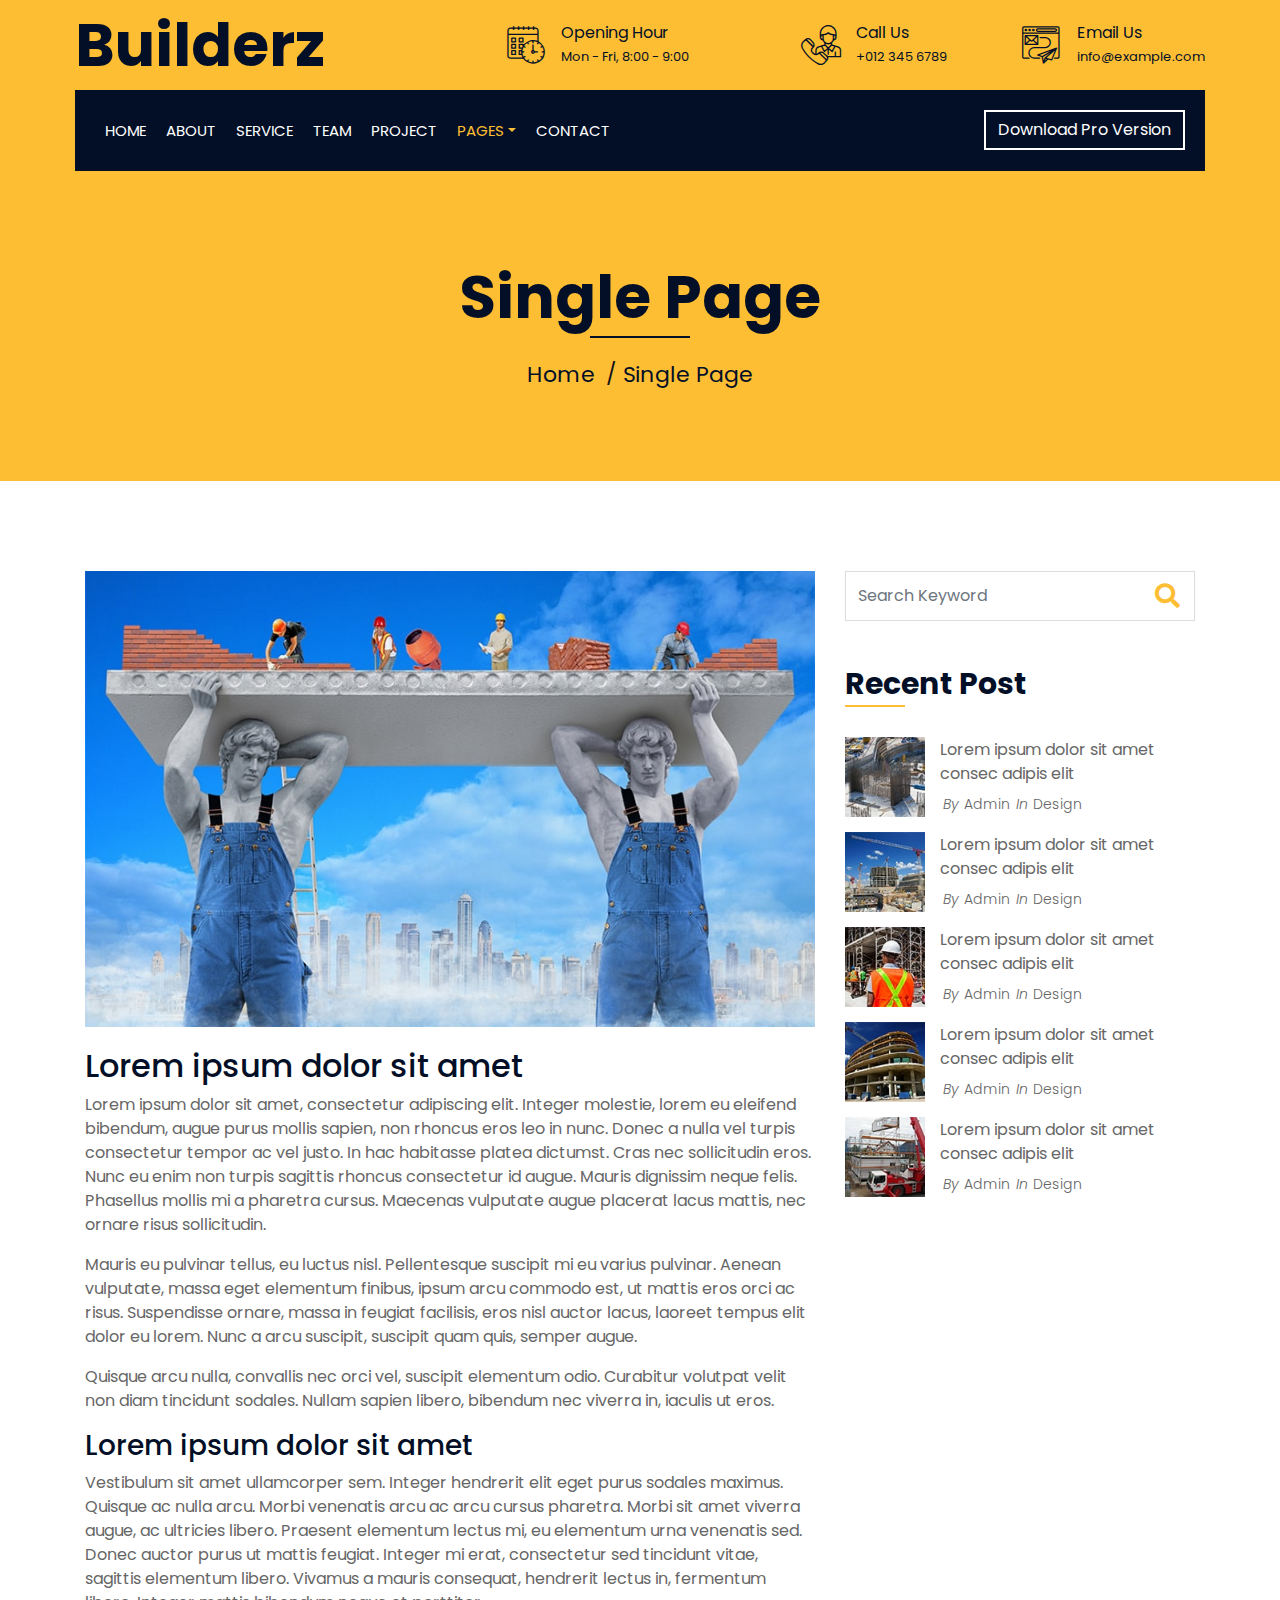
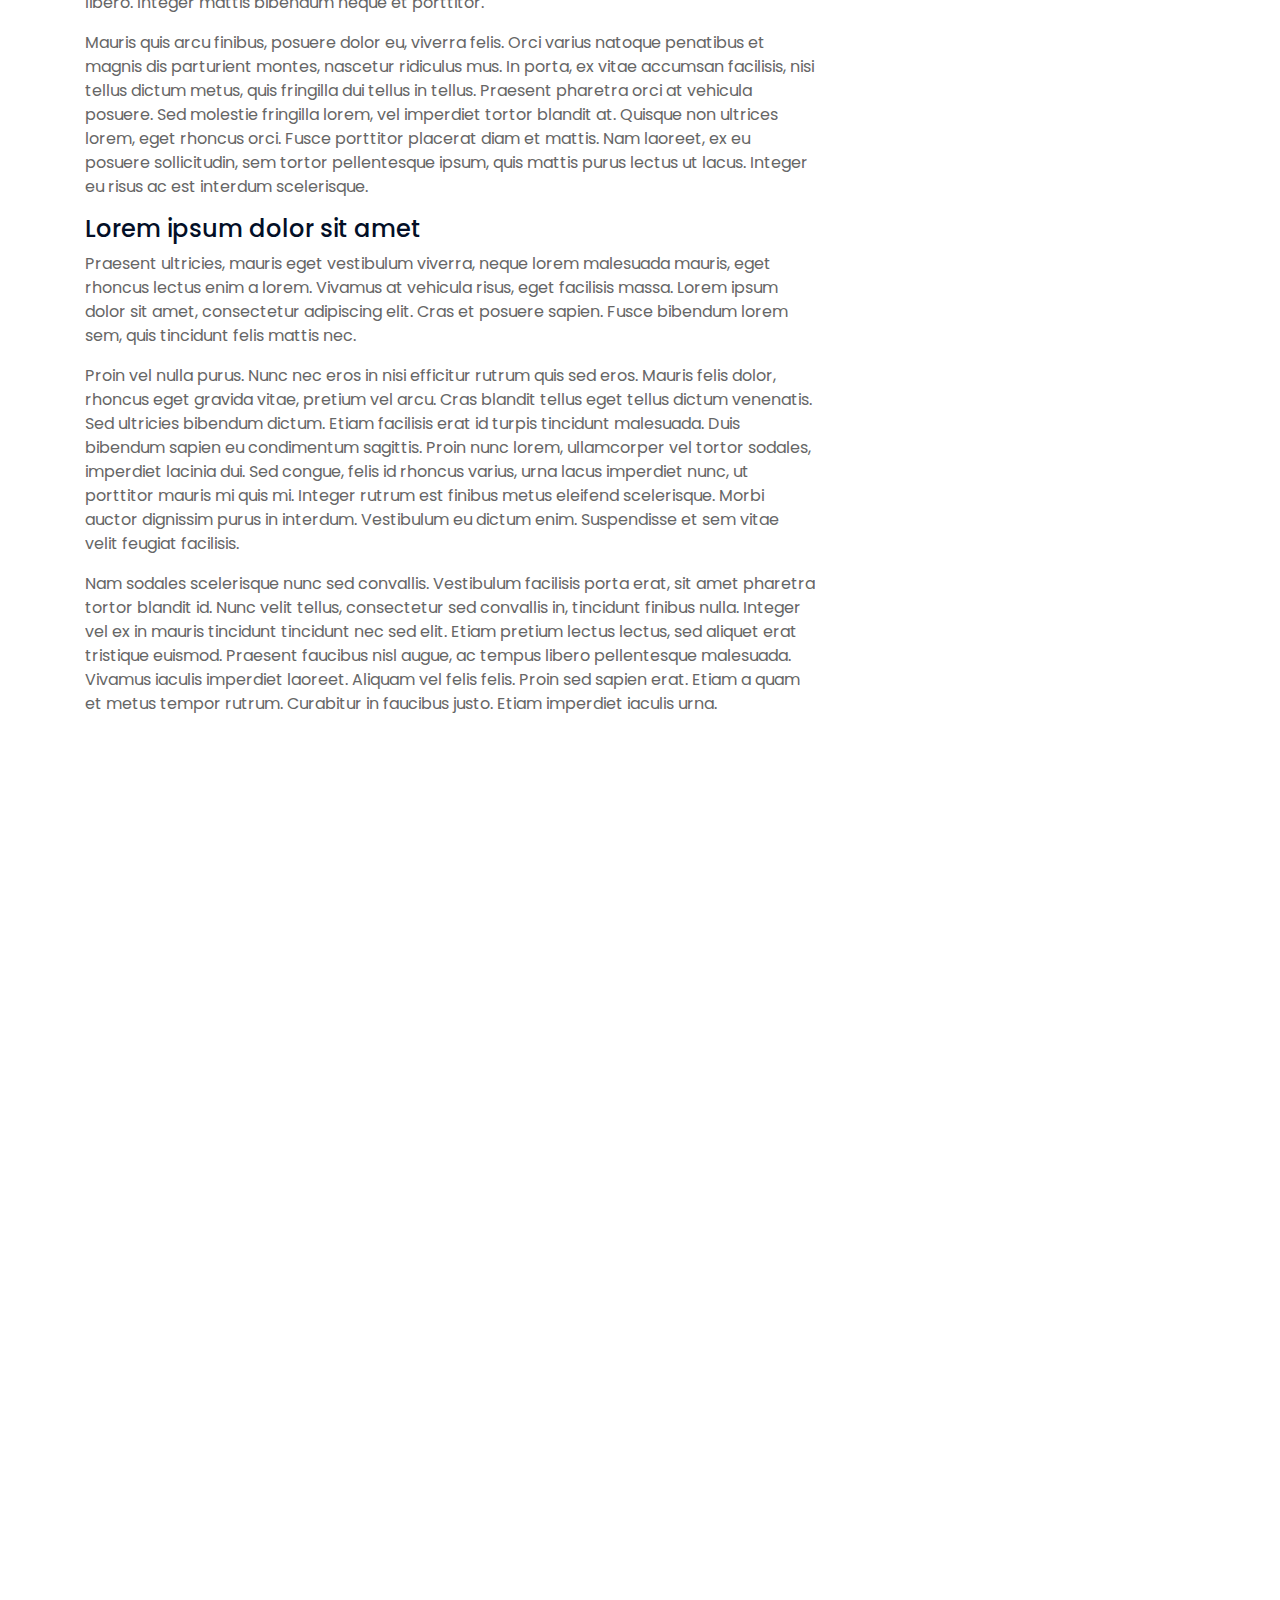
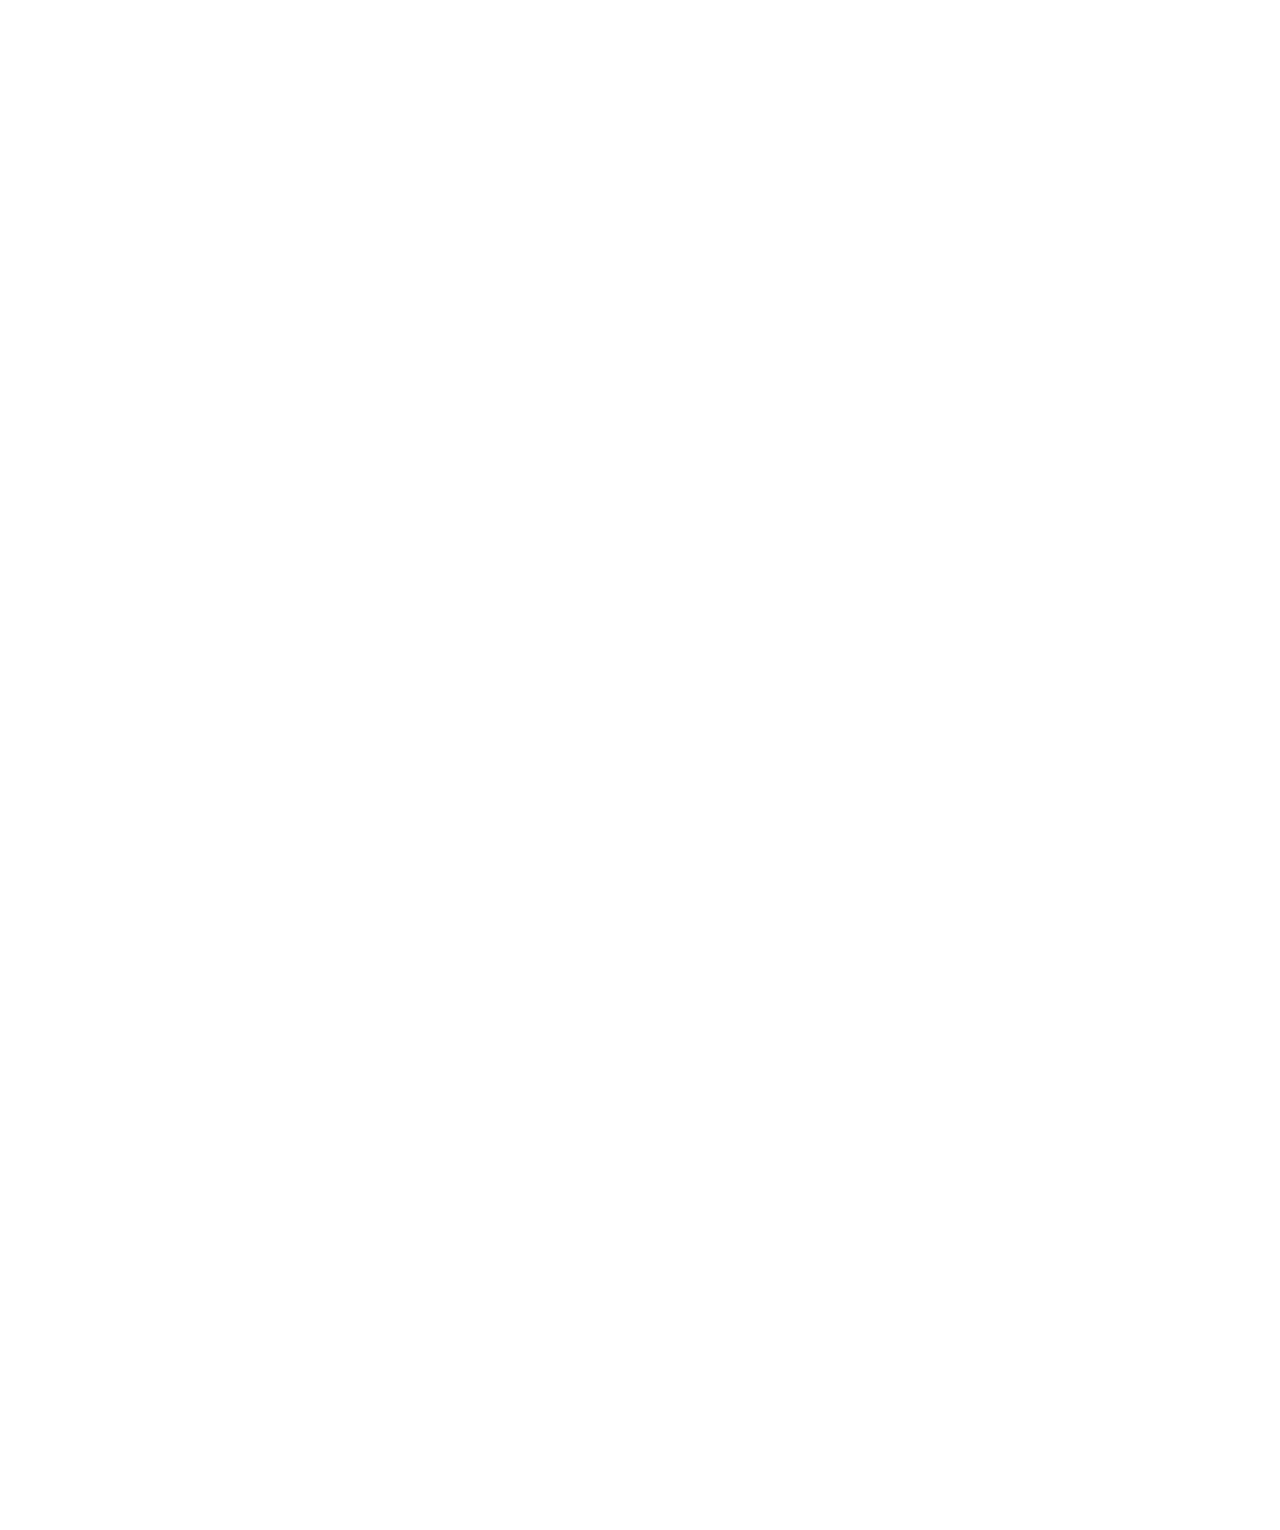
<file: single.html>
<!DOCTYPE html>
<html lang="en">
    <head>
        <meta charset="utf-8">
        <title>Builderz - Construction Company Website Template</title>
        <meta content="width=device-width, initial-scale=1.0" name="viewport">
        <meta content="Construction Company Website Template" name="keywords">
        <meta content="Construction Company Website Template" name="description">

        <!-- Favicon -->
        <link href="img/favicon.ico" rel="icon">

        <!-- Google Font -->
        <link href="https://fonts.googleapis.com/css2?family=Poppins:wght@100;200;300;400;500;600;700;800;900&display=swap" rel="stylesheet">

        <!-- CSS Libraries -->
        <link href="https://stackpath.bootstrapcdn.com/bootstrap/4.4.1/css/bootstrap.min.css" rel="stylesheet">
        <link href="https://cdnjs.cloudflare.com/ajax/libs/font-awesome/5.10.0/css/all.min.css" rel="stylesheet">
        <link href="lib/flaticon/font/flaticon.css" rel="stylesheet"> 
        <link href="lib/animate/animate.min.css" rel="stylesheet">
        <link href="lib/owlcarousel/assets/owl.carousel.min.css" rel="stylesheet">
        <link href="lib/lightbox/css/lightbox.min.css" rel="stylesheet">
        <link href="lib/slick/slick.css" rel="stylesheet">
        <link href="lib/slick/slick-theme.css" rel="stylesheet">

        <!-- Template Stylesheet -->
        <link href="css/style.css" rel="stylesheet">
    </head>

    <body>
        <div class="wrapper">
            <!-- Top Bar Start -->
            <div class="top-bar">
                <div class="container-fluid">
                    <div class="row align-items-center">
                        <div class="col-lg-4 col-md-12">
                            <div class="logo">
                                <a href="index.html">
                                    <h1>Builderz</h1>
                                    <!-- <img src="img/logo.jpg" alt="Logo"> -->
                                </a>
                            </div>
                        </div>
                        <div class="col-lg-8 col-md-7 d-none d-lg-block">
                            <div class="row">
                                <div class="col-4">
                                    <div class="top-bar-item">
                                        <div class="top-bar-icon">
                                            <i class="flaticon-calendar"></i>
                                        </div>
                                        <div class="top-bar-text">
                                            <h3>Opening Hour</h3>
                                            <p>Mon - Fri, 8:00 - 9:00</p>
                                        </div>
                                    </div>
                                </div>
                                <div class="col-4">
                                    <div class="top-bar-item">
                                        <div class="top-bar-icon">
                                            <i class="flaticon-call"></i>
                                        </div>
                                        <div class="top-bar-text">
                                            <h3>Call Us</h3>
                                            <p>+012 345 6789</p>
                                        </div>
                                    </div>
                                </div>
                                <div class="col-4">
                                    <div class="top-bar-item">
                                        <div class="top-bar-icon">
                                            <i class="flaticon-send-mail"></i>
                                        </div>
                                        <div class="top-bar-text">
                                            <h3>Email Us</h3>
                                            <p>info@example.com</p>
                                        </div>
                                    </div>
                                </div>
                            </div>
                        </div>
                    </div>
                </div>
            </div>
            <!-- Top Bar End -->

            <!-- Nav Bar Start -->
            <div class="nav-bar">
                <div class="container-fluid">
                    <nav class="navbar navbar-expand-lg bg-dark navbar-dark">
                        <a href="#" class="navbar-brand">MENU</a>
                        <button type="button" class="navbar-toggler" data-toggle="collapse" data-target="#navbarCollapse">
                            <span class="navbar-toggler-icon"></span>
                        </button>

                        <div class="collapse navbar-collapse justify-content-between" id="navbarCollapse">
                            <div class="navbar-nav mr-auto">
                                <a href="index.html" class="nav-item nav-link">Home</a>
                                <a href="about.html" class="nav-item nav-link">About</a>
                                <a href="service.html" class="nav-item nav-link">Service</a>
                                <a href="team.html" class="nav-item nav-link">Team</a>
                                <a href="portfolio.html" class="nav-item nav-link">Project</a>
                                <div class="nav-item dropdown">
                                    <a href="#" class="nav-link dropdown-toggle active" data-toggle="dropdown">Pages</a>
                                    <div class="dropdown-menu">
                                        <a href="blog.html" class="dropdown-item">Blog Page</a>
                                        <a href="single.html" class="dropdown-item">Single Page</a>
                                    </div>
                                </div>
                                <a href="contact.html" class="nav-item nav-link">Contact</a>
                            </div>
                            <div class="ml-auto">
                                <a class="btn" href="https://htmlcodex.com/construction-company-html-template">Download Pro Version</a>
                            </div>
                        </div>
                    </nav>
                </div>
            </div>
            <!-- Nav Bar End -->


            <!-- Page Header Start -->
            <div class="page-header">
                <div class="container">
                    <div class="row">
                        <div class="col-12">
                            <h2>Single Page</h2>
                        </div>
                        <div class="col-12">
                            <a href="">Home</a>
                            <a href="">Single Page</a>
                        </div>
                    </div>
                </div>
            </div>
            <!-- Page Header End -->


            <!-- Single Post Start-->
            <div class="single">
                <div class="container">
                    <div class="row">
                        <div class="col-lg-8">
                            <div class="single-content wow fadeInUp">
                                <img src="img/single.jpg" />
                                <h2>Lorem ipsum dolor sit amet</h2>
                                <p>
                                    Lorem ipsum dolor sit amet, consectetur adipiscing elit. Integer molestie, lorem eu eleifend bibendum, augue purus mollis sapien, non rhoncus eros leo in nunc. Donec a nulla vel turpis consectetur tempor ac vel justo. In hac habitasse platea dictumst. Cras nec sollicitudin eros. Nunc eu enim non turpis sagittis rhoncus consectetur id augue. Mauris dignissim neque felis. Phasellus mollis mi a pharetra cursus. Maecenas vulputate augue placerat lacus mattis, nec ornare risus sollicitudin.
                                </p>
                                <p>
                                    Mauris eu pulvinar tellus, eu luctus nisl. Pellentesque suscipit mi eu varius pulvinar. Aenean vulputate, massa eget elementum finibus, ipsum arcu commodo est, ut mattis eros orci ac risus. Suspendisse ornare, massa in feugiat facilisis, eros nisl auctor lacus, laoreet tempus elit dolor eu lorem. Nunc a arcu suscipit, suscipit quam quis, semper augue.
                                </p>
                                <p>
                                    Quisque arcu nulla, convallis nec orci vel, suscipit elementum odio. Curabitur volutpat velit non diam tincidunt sodales. Nullam sapien libero, bibendum nec viverra in, iaculis ut eros.
                                </p>
                                <h3>Lorem ipsum dolor sit amet</h3>
                                <p>
                                    Vestibulum sit amet ullamcorper sem. Integer hendrerit elit eget purus sodales maximus. Quisque ac nulla arcu. Morbi venenatis arcu ac arcu cursus pharetra. Morbi sit amet viverra augue, ac ultricies libero. Praesent elementum lectus mi, eu elementum urna venenatis sed. Donec auctor purus ut mattis feugiat. Integer mi erat, consectetur sed tincidunt vitae, sagittis elementum libero. Vivamus a mauris consequat, hendrerit lectus in, fermentum libero. Integer mattis bibendum neque et porttitor.
                                </p>
                                <p>
                                    Mauris quis arcu finibus, posuere dolor eu, viverra felis. Orci varius natoque penatibus et magnis dis parturient montes, nascetur ridiculus mus. In porta, ex vitae accumsan facilisis, nisi tellus dictum metus, quis fringilla dui tellus in tellus. Praesent pharetra orci at vehicula posuere. Sed molestie fringilla lorem, vel imperdiet tortor blandit at. Quisque non ultrices lorem, eget rhoncus orci. Fusce porttitor placerat diam et mattis. Nam laoreet, ex eu posuere sollicitudin, sem tortor pellentesque ipsum, quis mattis purus lectus ut lacus. Integer eu risus ac est interdum scelerisque.
                                </p>
                                <h4>Lorem ipsum dolor sit amet</h4>
                                <p>
                                    Praesent ultricies, mauris eget vestibulum viverra, neque lorem malesuada mauris, eget rhoncus lectus enim a lorem. Vivamus at vehicula risus, eget facilisis massa. Lorem ipsum dolor sit amet, consectetur adipiscing elit. Cras et posuere sapien. Fusce bibendum lorem sem, quis tincidunt felis mattis nec.
                                </p>
                                <p>
                                    Proin vel nulla purus. Nunc nec eros in nisi efficitur rutrum quis sed eros. Mauris felis dolor, rhoncus eget gravida vitae, pretium vel arcu. Cras blandit tellus eget tellus dictum venenatis. Sed ultricies bibendum dictum. Etiam facilisis erat id turpis tincidunt malesuada. Duis bibendum sapien eu condimentum sagittis. Proin nunc lorem, ullamcorper vel tortor sodales, imperdiet lacinia dui. Sed congue, felis id rhoncus varius, urna lacus imperdiet nunc, ut porttitor mauris mi quis mi. Integer rutrum est finibus metus eleifend scelerisque. Morbi auctor dignissim purus in interdum. Vestibulum eu dictum enim. Suspendisse et sem vitae velit feugiat facilisis.
                                </p>
                                <p>
                                    Nam sodales scelerisque nunc sed convallis. Vestibulum facilisis porta erat, sit amet pharetra tortor blandit id. Nunc velit tellus, consectetur sed convallis in, tincidunt finibus nulla. Integer vel ex in mauris tincidunt tincidunt nec sed elit. Etiam pretium lectus lectus, sed aliquet erat tristique euismod. Praesent faucibus nisl augue, ac tempus libero pellentesque malesuada. Vivamus iaculis imperdiet laoreet. Aliquam vel felis felis. Proin sed sapien erat. Etiam a quam et metus tempor rutrum. Curabitur in faucibus justo. Etiam imperdiet iaculis urna.
                                </p>
                            </div>
                            <div class="single-tags wow fadeInUp">
                                <a href="">National</a>
                                <a href="">International</a>
                                <a href="">Economics</a>
                                <a href="">Politics</a>
                                <a href="">Lifestyle</a>
                                <a href="">Technology</a>
                                <a href="">Trades</a>
                            </div>
                            <div class="single-bio wow fadeInUp">
                                <div class="single-bio-img">
                                    <img src="img/user.jpg" />
                                </div>
                                <div class="single-bio-text">
                                    <h3>Author Name</h3>
                                    <p>
                                        Lorem ipsum dolor sit amet elit. Integer lorem augue purus mollis sapien, non eros leo in nunc. Donec a nulla vel turpis tempor ac vel justo. In hac platea dictumst.
                                    </p>
                                </div>
                            </div>
                            <div class="single-related wow fadeInUp">
                                <h2>Related Post</h2>
                                <div class="owl-carousel related-slider">
                                    <div class="post-item">
                                        <div class="post-img">
                                            <img src="img/post-1.jpg" />
                                        </div>
                                        <div class="post-text">
                                            <a href="">Lorem ipsum dolor sit amet consec adipis elit</a>
                                            <div class="post-meta">
                                                <p>By<a href="">Admin</a></p>
                                                <p>In<a href="">Design</a></p>
                                            </div>
                                        </div>
                                    </div>
                                    <div class="post-item">
                                        <div class="post-img">
                                            <img src="img/post-2.jpg" />
                                        </div>
                                        <div class="post-text">
                                            <a href="">Lorem ipsum dolor sit amet consec adipis elit</a>
                                            <div class="post-meta">
                                                <p>By<a href="">Admin</a></p>
                                                <p>In<a href="">Design</a></p>
                                            </div>
                                        </div>
                                    </div>
                                    <div class="post-item">
                                        <div class="post-img">
                                            <img src="img/post-3.jpg" />
                                        </div>
                                        <div class="post-text">
                                            <a href="">Lorem ipsum dolor sit amet consec adipis elit</a>
                                            <div class="post-meta">
                                                <p>By<a href="">Admin</a></p>
                                                <p>In<a href="">Design</a></p>
                                            </div>
                                        </div>
                                    </div>
                                    <div class="post-item">
                                        <div class="post-img">
                                            <img src="img/post-4.jpg" />
                                        </div>
                                        <div class="post-text">
                                            <a href="">Lorem ipsum dolor sit amet consec adipis elit</a>
                                            <div class="post-meta">
                                                <p>By<a href="">Admin</a></p>
                                                <p>In<a href="">Design</a></p>
                                            </div>
                                        </div>
                                    </div>
                                </div>
                            </div>

                            <div class="single-comment wow fadeInUp">
                                <h2>3 Comments</h2>
                                <ul class="comment-list">
                                    <li class="comment-item">
                                        <div class="comment-body">
                                            <div class="comment-img">
                                                <img src="img/user.jpg" />
                                            </div>
                                            <div class="comment-text">
                                                <h3><a href="">Josh Dunn</a></h3>
                                                <span>01 Jan 2045 at 12:00pm</span>
                                                <p>
                                                    Lorem ipsum dolor sit amet elit. Integer lorem augue purus mollis sapien, non eros leo in nunc. Donec a nulla vel turpis tempor ac vel justo. In hac platea dictumst. 
                                                </p>
                                                <a class="btn" href="">Reply</a>
                                            </div>
                                        </div>
                                    </li>
                                    <li class="comment-item">
                                        <div class="comment-body">
                                            <div class="comment-img">
                                                <img src="img/user.jpg" />
                                            </div>
                                            <div class="comment-text">
                                                <h3><a href="">Josh Dunn</a></h3>
                                                <p><span>01 Jan 2045 at 12:00pm</span></p>
                                                <p>
                                                    Lorem ipsum dolor sit amet elit. Integer lorem augue purus mollis sapien, non eros leo in nunc. Donec a nulla vel turpis tempor ac vel justo. In hac platea dictumst. 
                                                </p>
                                                <a class="btn" href="">Reply</a>
                                            </div>
                                        </div>
                                        <ul class="comment-child">
                                            <li class="comment-item">
                                                <div class="comment-body">
                                                    <div class="comment-img">
                                                        <img src="img/user.jpg" />
                                                    </div>
                                                    <div class="comment-text">
                                                        <h3><a href="">Josh Dunn</a></h3>
                                                        <p><span>01 Jan 2045 at 12:00pm</span></p>
                                                        <p>
                                                            Lorem ipsum dolor sit amet elit. Integer lorem augue purus mollis sapien, non eros leo in nunc. Donec a nulla vel turpis tempor ac vel justo. In hac platea dictumst. 
                                                        </p>
                                                        <a class="btn" href="">Reply</a>
                                                    </div>
                                                </div>
                                            </li>
                                        </ul>
                                    </li>
                                </ul>
                            </div>
                            <div class="comment-form wow fadeInUp">
                                <h2>Leave a comment</h2>
                                <form>
                                    <div class="form-group">
                                        <label for="name">Name *</label>
                                        <input type="text" class="form-control" id="name">
                                    </div>
                                    <div class="form-group">
                                        <label for="email">Email *</label>
                                        <input type="email" class="form-control" id="email">
                                    </div>
                                    <div class="form-group">
                                        <label for="website">Website</label>
                                        <input type="url" class="form-control" id="website">
                                    </div>

                                    <div class="form-group">
                                        <label for="message">Message *</label>
                                        <textarea id="message" cols="30" rows="5" class="form-control"></textarea>
                                    </div>
                                    <div class="form-group">
                                        <input type="submit" value="Post Comment" class="btn">
                                    </div>
                                </form>
                            </div>
                        </div>

                        <div class="col-lg-4">
                            <div class="sidebar">
                                <div class="sidebar-widget wow fadeInUp">
                                    <div class="search-widget">
                                        <form>
                                            <input class="form-control" type="text" placeholder="Search Keyword">
                                            <button class="btn"><i class="fa fa-search"></i></button>
                                        </form>
                                    </div>
                                </div>

                                <div class="sidebar-widget wow fadeInUp">
                                    <h2 class="widget-title">Recent Post</h2>
                                    <div class="recent-post">
                                        <div class="post-item">
                                            <div class="post-img">
                                                <img src="img/post-1.jpg" />
                                            </div>
                                            <div class="post-text">
                                                <a href="">Lorem ipsum dolor sit amet consec adipis elit</a>
                                                <div class="post-meta">
                                                    <p>By<a href="">Admin</a></p>
                                                    <p>In<a href="">Design</a></p>
                                                </div>
                                            </div>
                                        </div>
                                        <div class="post-item">
                                            <div class="post-img">
                                                <img src="img/post-2.jpg" />
                                            </div>
                                            <div class="post-text">
                                                <a href="">Lorem ipsum dolor sit amet consec adipis elit</a>
                                                <div class="post-meta">
                                                    <p>By<a href="">Admin</a></p>
                                                    <p>In<a href="">Design</a></p>
                                                </div>
                                            </div>
                                        </div>
                                        <div class="post-item">
                                            <div class="post-img">
                                                <img src="img/post-3.jpg" />
                                            </div>
                                            <div class="post-text">
                                                <a href="">Lorem ipsum dolor sit amet consec adipis elit</a>
                                                <div class="post-meta">
                                                    <p>By<a href="">Admin</a></p>
                                                    <p>In<a href="">Design</a></p>
                                                </div>
                                            </div>
                                        </div>
                                        <div class="post-item">
                                            <div class="post-img">
                                                <img src="img/post-4.jpg" />
                                            </div>
                                            <div class="post-text">
                                                <a href="">Lorem ipsum dolor sit amet consec adipis elit</a>
                                                <div class="post-meta">
                                                    <p>By<a href="">Admin</a></p>
                                                    <p>In<a href="">Design</a></p>
                                                </div>
                                            </div>
                                        </div>
                                        <div class="post-item">
                                            <div class="post-img">
                                                <img src="img/post-5.jpg" />
                                            </div>
                                            <div class="post-text">
                                                <a href="">Lorem ipsum dolor sit amet consec adipis elit</a>
                                                <div class="post-meta">
                                                    <p>By<a href="">Admin</a></p>
                                                    <p>In<a href="">Design</a></p>
                                                </div>
                                            </div>
                                        </div>
                                    </div>
                                </div>

                                <div class="sidebar-widget wow fadeInUp">
                                    <div class="image-widget">
                                        <a href="#"><img src="img/blog-1.jpg" alt="Image"></a>
                                    </div>
                                </div>

                                <div class="sidebar-widget wow fadeInUp">
                                    <div class="tab-post">
                                        <ul class="nav nav-pills nav-justified">
                                            <li class="nav-item">
                                                <a class="nav-link active" data-toggle="pill" href="#featured">Featured</a>
                                            </li>
                                            <li class="nav-item">
                                                <a class="nav-link" data-toggle="pill" href="#popular">Popular</a>
                                            </li>
                                            <li class="nav-item">
                                                <a class="nav-link" data-toggle="pill" href="#latest">Latest</a>
                                            </li>
                                        </ul>

                                        <div class="tab-content">
                                            <div id="featured" class="container tab-pane active">
                                                <div class="post-item">
                                                    <div class="post-img">
                                                        <img src="img/post-1.jpg" />
                                                    </div>
                                                    <div class="post-text">
                                                        <a href="">Lorem ipsum dolor sit amet consec adipis elit</a>
                                                        <div class="post-meta">
                                                            <p>By<a href="">Admin</a></p>
                                                            <p>In<a href="">Design</a></p>
                                                        </div>
                                                    </div>
                                                </div>
                                                <div class="post-item">
                                                    <div class="post-img">
                                                        <img src="img/post-2.jpg" />
                                                    </div>
                                                    <div class="post-text">
                                                        <a href="">Lorem ipsum dolor sit amet consec adipis elit</a>
                                                        <div class="post-meta">
                                                            <p>By<a href="">Admin</a></p>
                                                            <p>In<a href="">Design</a></p>
                                                        </div>
                                                    </div>
                                                </div>
                                                <div class="post-item">
                                                    <div class="post-img">
                                                        <img src="img/post-3.jpg" />
                                                    </div>
                                                    <div class="post-text">
                                                        <a href="">Lorem ipsum dolor sit amet consec adipis elit</a>
                                                        <div class="post-meta">
                                                            <p>By<a href="">Admin</a></p>
                                                            <p>In<a href="">Design</a></p>
                                                        </div>
                                                    </div>
                                                </div>
                                                <div class="post-item">
                                                    <div class="post-img">
                                                        <img src="img/post-4.jpg" />
                                                    </div>
                                                    <div class="post-text">
                                                        <a href="">Lorem ipsum dolor sit amet consec adipis elit</a>
                                                        <div class="post-meta">
                                                            <p>By<a href="">Admin</a></p>
                                                            <p>In<a href="">Design</a></p>
                                                        </div>
                                                    </div>
                                                </div>
                                                <div class="post-item">
                                                    <div class="post-img">
                                                        <img src="img/post-5.jpg" />
                                                    </div>
                                                    <div class="post-text">
                                                        <a href="">Lorem ipsum dolor sit amet consec adipis elit</a>
                                                        <div class="post-meta">
                                                            <p>By<a href="">Admin</a></p>
                                                            <p>In<a href="">Design</a></p>
                                                        </div>
                                                    </div>
                                                </div>
                                            </div>
                                            <div id="popular" class="container tab-pane fade">
                                                <div class="post-item">
                                                    <div class="post-img">
                                                        <img src="img/post-1.jpg" />
                                                    </div>
                                                    <div class="post-text">
                                                        <a href="">Lorem ipsum dolor sit amet consec adipis elit</a>
                                                        <div class="post-meta">
                                                            <p>By<a href="">Admin</a></p>
                                                            <p>In<a href="">Design</a></p>
                                                        </div>
                                                    </div>
                                                </div>
                                                <div class="post-item">
                                                    <div class="post-img">
                                                        <img src="img/post-2.jpg" />
                                                    </div>
                                                    <div class="post-text">
                                                        <a href="">Lorem ipsum dolor sit amet consec adipis elit</a>
                                                        <div class="post-meta">
                                                            <p>By<a href="">Admin</a></p>
                                                            <p>In<a href="">Design</a></p>
                                                        </div>
                                                    </div>
                                                </div>
                                                <div class="post-item">
                                                    <div class="post-img">
                                                        <img src="img/post-3.jpg" />
                                                    </div>
                                                    <div class="post-text">
                                                        <a href="">Lorem ipsum dolor sit amet consec adipis elit</a>
                                                        <div class="post-meta">
                                                            <p>By<a href="">Admin</a></p>
                                                            <p>In<a href="">Design</a></p>
                                                        </div>
                                                    </div>
                                                </div>
                                                <div class="post-item">
                                                    <div class="post-img">
                                                        <img src="img/post-4.jpg" />
                                                    </div>
                                                    <div class="post-text">
                                                        <a href="">Lorem ipsum dolor sit amet consec adipis elit</a>
                                                        <div class="post-meta">
                                                            <p>By<a href="">Admin</a></p>
                                                            <p>In<a href="">Design</a></p>
                                                        </div>
                                                    </div>
                                                </div>
                                                <div class="post-item">
                                                    <div class="post-img">
                                                        <img src="img/post-5.jpg" />
                                                    </div>
                                                    <div class="post-text">
                                                        <a href="">Lorem ipsum dolor sit amet consec adipis elit</a>
                                                        <div class="post-meta">
                                                            <p>By<a href="">Admin</a></p>
                                                            <p>In<a href="">Design</a></p>
                                                        </div>
                                                    </div>
                                                </div>
                                            </div>
                                            <div id="latest" class="container tab-pane fade">
                                                <div class="post-item">
                                                    <div class="post-img">
                                                        <img src="img/post-1.jpg" />
                                                    </div>
                                                    <div class="post-text">
                                                        <a href="">Lorem ipsum dolor sit amet consec adipis elit</a>
                                                        <div class="post-meta">
                                                            <p>By<a href="">Admin</a></p>
                                                            <p>In<a href="">Design</a></p>
                                                        </div>
                                                    </div>
                                                </div>
                                                <div class="post-item">
                                                    <div class="post-img">
                                                        <img src="img/post-2.jpg" />
                                                    </div>
                                                    <div class="post-text">
                                                        <a href="">Lorem ipsum dolor sit amet consec adipis elit</a>
                                                        <div class="post-meta">
                                                            <p>By<a href="">Admin</a></p>
                                                            <p>In<a href="">Design</a></p>
                                                        </div>
                                                    </div>
                                                </div>
                                                <div class="post-item">
                                                    <div class="post-img">
                                                        <img src="img/post-3.jpg" />
                                                    </div>
                                                    <div class="post-text">
                                                        <a href="">Lorem ipsum dolor sit amet consec adipis elit</a>
                                                        <div class="post-meta">
                                                            <p>By<a href="">Admin</a></p>
                                                            <p>In<a href="">Design</a></p>
                                                        </div>
                                                    </div>
                                                </div>
                                                <div class="post-item">
                                                    <div class="post-img">
                                                        <img src="img/post-4.jpg" />
                                                    </div>
                                                    <div class="post-text">
                                                        <a href="">Lorem ipsum dolor sit amet consec adipis elit</a>
                                                        <div class="post-meta">
                                                            <p>By<a href="">Admin</a></p>
                                                            <p>In<a href="">Design</a></p>
                                                        </div>
                                                    </div>
                                                </div>
                                                <div class="post-item">
                                                    <div class="post-img">
                                                        <img src="img/post-5.jpg" />
                                                    </div>
                                                    <div class="post-text">
                                                        <a href="">Lorem ipsum dolor sit amet consec adipis elit</a>
                                                        <div class="post-meta">
                                                            <p>By<a href="">Admin</a></p>
                                                            <p>In<a href="">Design</a></p>
                                                        </div>
                                                    </div>
                                                </div>
                                            </div>
                                        </div>
                                    </div>
                                </div>

                                <div class="sidebar-widget wow fadeInUp">
                                    <div class="image-widget">
                                        <a href="#"><img src="img/blog-2.jpg" alt="Image"></a>
                                    </div>
                                </div>

                                <div class="sidebar-widget wow fadeInUp">
                                    <h2 class="widget-title">Categories</h2>
                                    <div class="category-widget">
                                        <ul>
                                            <li><a href="">National</a><span>(98)</span></li>
                                            <li><a href="">International</a><span>(87)</span></li>
                                            <li><a href="">Economics</a><span>(76)</span></li>
                                            <li><a href="">Politics</a><span>(65)</span></li>
                                            <li><a href="">Lifestyle</a><span>(54)</span></li>
                                            <li><a href="">Technology</a><span>(43)</span></li>
                                            <li><a href="">Trades</a><span>(32)</span></li>
                                        </ul>
                                    </div>
                                </div>

                                <div class="sidebar-widget wow fadeInUp">
                                    <div class="image-widget">
                                        <a href="#"><img src="img/blog-3.jpg" alt="Image"></a>
                                    </div>
                                </div>

                                <div class="sidebar-widget wow fadeInUp">
                                    <h2 class="widget-title">Tags Cloud</h2>
                                    <div class="tag-widget">
                                        <a href="">National</a>
                                        <a href="">International</a>
                                        <a href="">Economics</a>
                                        <a href="">Politics</a>
                                        <a href="">Lifestyle</a>
                                        <a href="">Technology</a>
                                        <a href="">Trades</a>
                                    </div>
                                </div>

                                <div class="sidebar-widget wow fadeInUp">
                                    <h2 class="widget-title">Text Widget</h2>
                                    <div class="text-widget">
                                        <p>
                                            Lorem ipsum dolor sit amet elit. Integer lorem augue purus mollis sapien, non eros leo in nunc. Donec a nulla vel turpis tempor ac vel justo. In hac platea nec eros. Nunc eu enim non turpis id augue.
                                        </p>
                                    </div>
                                </div>
                            </div>
                        </div>
                    </div>
                </div>
            </div>
            <!-- Single Post End-->   


            <!-- Footer Start -->
            <div class="footer wow fadeIn" data-wow-delay="0.3s">
                <div class="container">
                    <div class="row">
                        <div class="col-md-6 col-lg-3">
                            <div class="footer-contact">
                                <h2>Office Contact</h2>
                                <p><i class="fa fa-map-marker-alt"></i>123 Street, New York, USA</p>
                                <p><i class="fa fa-phone-alt"></i>+012 345 67890</p>
                                <p><i class="fa fa-envelope"></i>info@example.com</p>
                                <div class="footer-social">
                                    <a href=""><i class="fab fa-twitter"></i></a>
                                    <a href=""><i class="fab fa-facebook-f"></i></a>
                                    <a href=""><i class="fab fa-youtube"></i></a>
                                    <a href=""><i class="fab fa-instagram"></i></a>
                                    <a href=""><i class="fab fa-linkedin-in"></i></a>
                                </div>
                            </div>
                        </div>
                        <div class="col-md-6 col-lg-3">
                            <div class="footer-link">
                                <h2>Services Areas</h2>
                                <a href="">Building Construction</a>
                                <a href="">House Renovation</a>
                                <a href="">Architecture Design</a>
                                <a href="">Interior Design</a>
                                <a href="">Painting</a>
                            </div>
                        </div>
                        <div class="col-md-6 col-lg-3">
                            <div class="footer-link">
                                <h2>Useful Pages</h2>
                                <a href="">About Us</a>
                                <a href="">Contact Us</a>
                                <a href="">Our Team</a>
                                <a href="">Projects</a>
                                <a href="">Testimonial</a>
                            </div>
                        </div>
                        <div class="col-md-6 col-lg-3">
                            <div class="newsletter">
                                <h2>Newsletter</h2>
                                <p>
                                    Lorem ipsum dolor sit amet elit. Phasellus nec pretium mi. Curabitur facilisis ornare velit non vulpu
                                </p>
                                <div class="form">
                                    <input class="form-control" placeholder="Email here">
                                    <button class="btn">Submit</button>
                                </div>
                            </div>
                        </div>
                    </div>
                </div>
                <div class="container footer-menu">
                    <div class="f-menu">
                        <a href="">Terms of use</a>
                        <a href="">Privacy policy</a>
                        <a href="">Cookies</a>
                        <a href="">Help</a>
                        <a href="">FQAs</a>
                    </div>
                </div>
                <div class="container copyright">
                    <div class="row">
                        <div class="col-md-6">
                            <p>&copy; <a href="#">Your Site Name</a>, All Right Reserved.</p>
                        </div>
						
						<!--/*** This template is free as long as you keep the footer author’s credit link/attribution link/backlink. If you'd like to use the template without the footer author’s credit link/attribution link/backlink, you can purchase the Credit Removal License from "https://htmlcodex.com/credit-removal". Thank you for your support. ***/-->
                        <div class="col-md-6">
                            <p>Designed By <a href="https://htmlcodex.com">HTML Codex</a></p>
                        </div>
                    </div>
                </div>
            </div>
            <!-- Footer End -->

            <a href="#" class="back-to-top"><i class="fa fa-chevron-up"></i></a>
        </div>

        <!-- JavaScript Libraries -->
        <script src="https://code.jquery.com/jquery-3.4.1.min.js"></script>
        <script src="https://stackpath.bootstrapcdn.com/bootstrap/4.4.1/js/bootstrap.bundle.min.js"></script>
        <script src="lib/easing/easing.min.js"></script>
        <script src="lib/wow/wow.min.js"></script>
        <script src="lib/owlcarousel/owl.carousel.min.js"></script>
        <script src="lib/isotope/isotope.pkgd.min.js"></script>
        <script src="lib/lightbox/js/lightbox.min.js"></script>
        <script src="lib/waypoints/waypoints.min.js"></script>
        <script src="lib/counterup/counterup.min.js"></script>
        <script src="lib/slick/slick.min.js"></script>

        <!-- Template Javascript -->
        <script src="js/main.js"></script>
    </body>
</html>
</file>
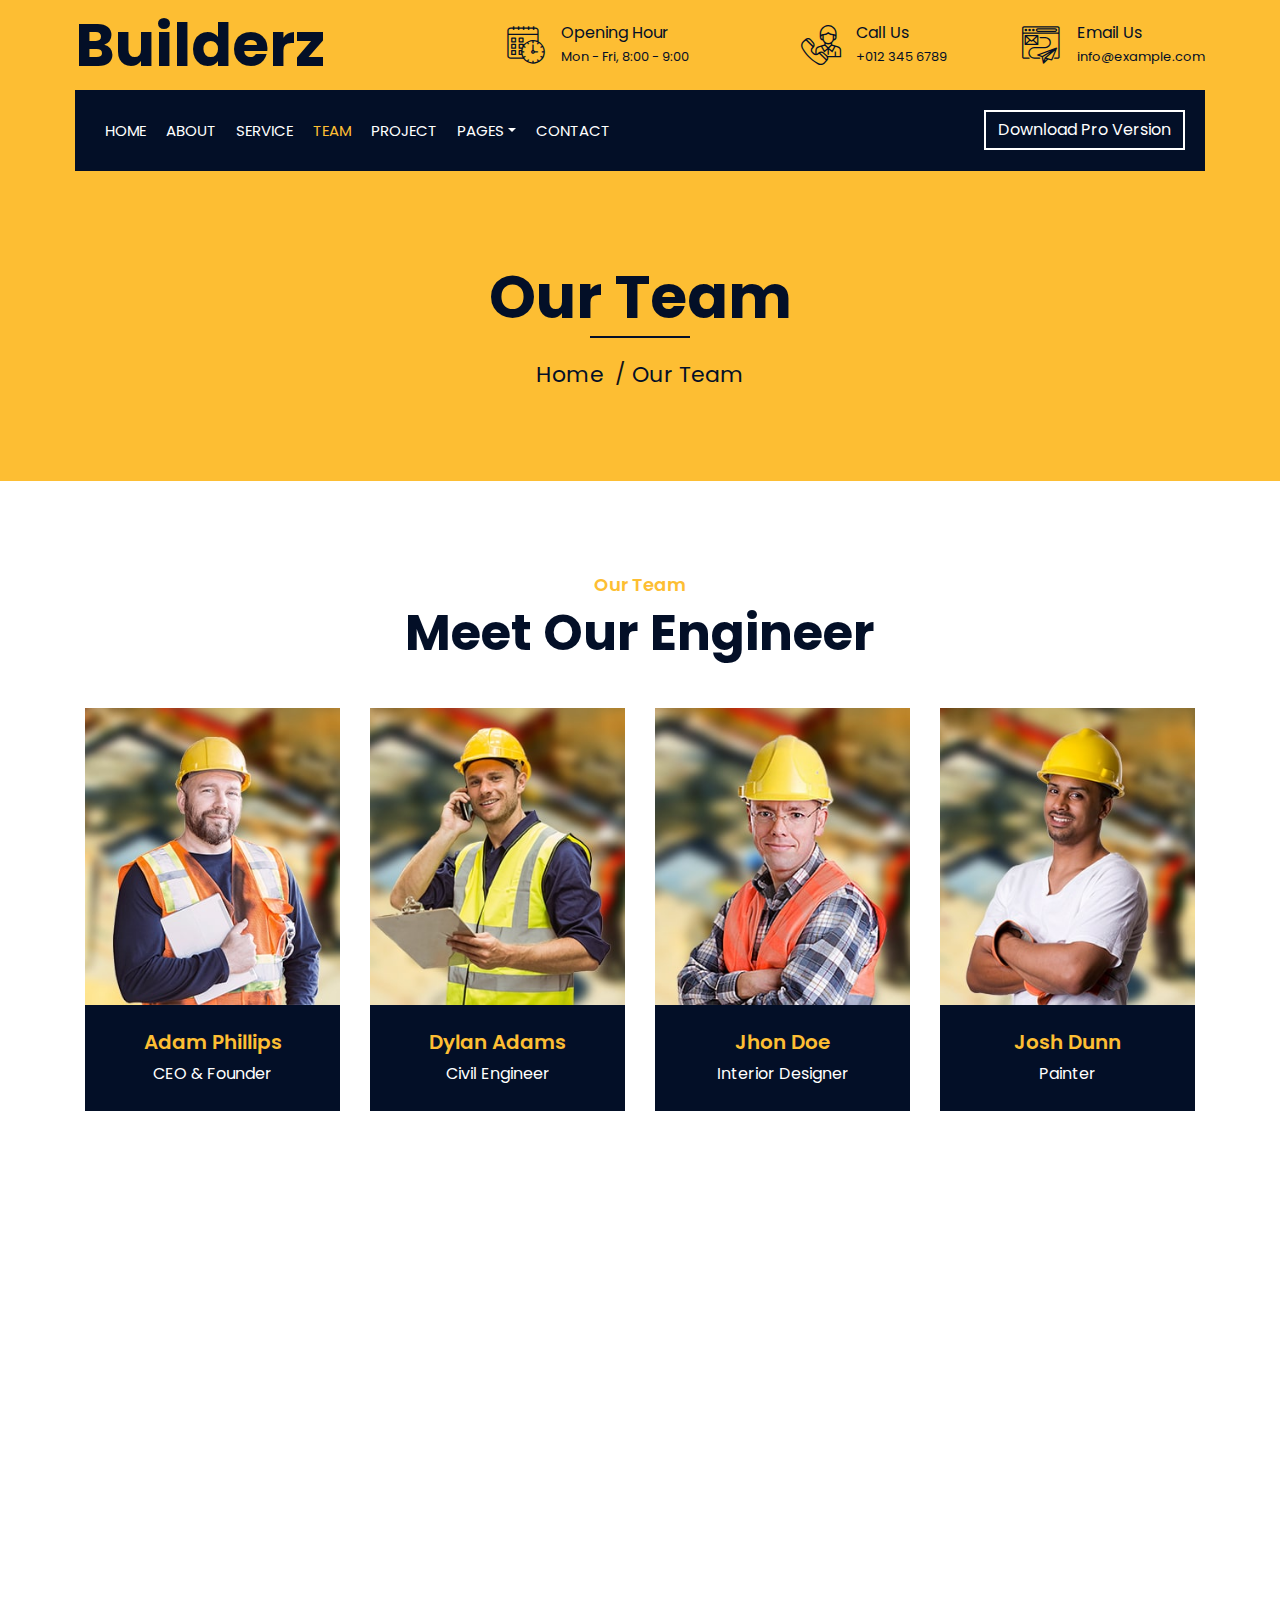
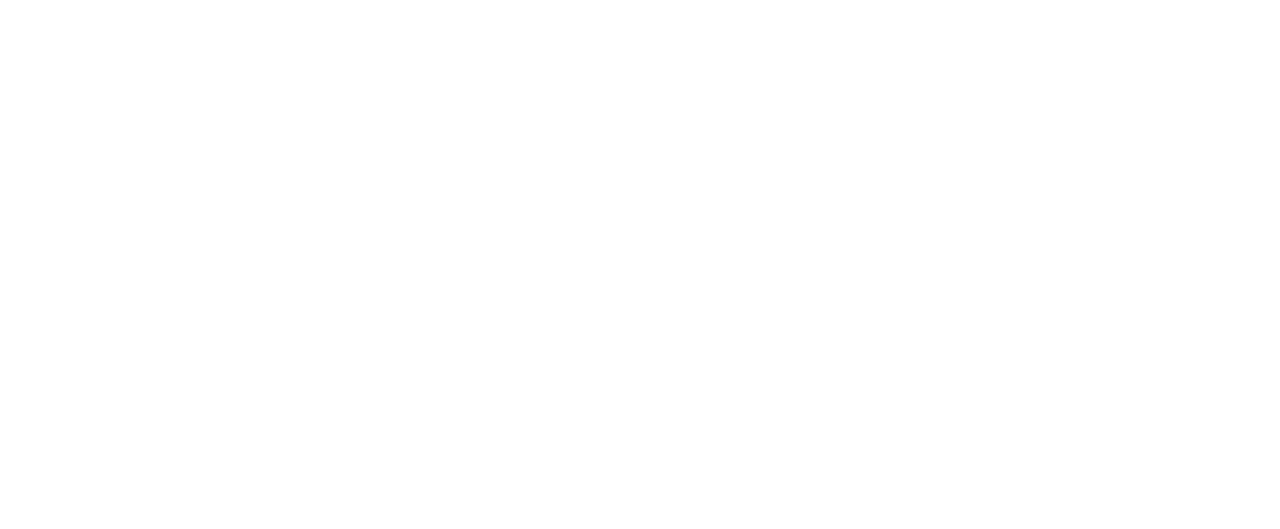
<file: team.html>
<!DOCTYPE html>
<html lang="en">
    <head>
        <meta charset="utf-8">
        <title>Builderz - Construction Company Website Template</title>
        <meta content="width=device-width, initial-scale=1.0" name="viewport">
        <meta content="Construction Company Website Template" name="keywords">
        <meta content="Construction Company Website Template" name="description">

        <!-- Favicon -->
        <link href="img/favicon.ico" rel="icon">

        <!-- Google Font -->
        <link href="https://fonts.googleapis.com/css2?family=Poppins:wght@100;200;300;400;500;600;700;800;900&display=swap" rel="stylesheet">

        <!-- CSS Libraries -->
        <link href="https://stackpath.bootstrapcdn.com/bootstrap/4.4.1/css/bootstrap.min.css" rel="stylesheet">
        <link href="https://cdnjs.cloudflare.com/ajax/libs/font-awesome/5.10.0/css/all.min.css" rel="stylesheet">
        <link href="lib/flaticon/font/flaticon.css" rel="stylesheet"> 
        <link href="lib/animate/animate.min.css" rel="stylesheet">
        <link href="lib/owlcarousel/assets/owl.carousel.min.css" rel="stylesheet">
        <link href="lib/lightbox/css/lightbox.min.css" rel="stylesheet">
        <link href="lib/slick/slick.css" rel="stylesheet">
        <link href="lib/slick/slick-theme.css" rel="stylesheet">

        <!-- Template Stylesheet -->
        <link href="css/style.css" rel="stylesheet">
    </head>

    <body>
        <div class="wrapper">
            <!-- Top Bar Start -->
            <div class="top-bar">
                <div class="container-fluid">
                    <div class="row align-items-center">
                        <div class="col-lg-4 col-md-12">
                            <div class="logo">
                                <a href="index.html">
                                    <h1>Builderz</h1>
                                    <!-- <img src="img/logo.jpg" alt="Logo"> -->
                                </a>
                            </div>
                        </div>
                        <div class="col-lg-8 col-md-7 d-none d-lg-block">
                            <div class="row">
                                <div class="col-4">
                                    <div class="top-bar-item">
                                        <div class="top-bar-icon">
                                            <i class="flaticon-calendar"></i>
                                        </div>
                                        <div class="top-bar-text">
                                            <h3>Opening Hour</h3>
                                            <p>Mon - Fri, 8:00 - 9:00</p>
                                        </div>
                                    </div>
                                </div>
                                <div class="col-4">
                                    <div class="top-bar-item">
                                        <div class="top-bar-icon">
                                            <i class="flaticon-call"></i>
                                        </div>
                                        <div class="top-bar-text">
                                            <h3>Call Us</h3>
                                            <p>+012 345 6789</p>
                                        </div>
                                    </div>
                                </div>
                                <div class="col-4">
                                    <div class="top-bar-item">
                                        <div class="top-bar-icon">
                                            <i class="flaticon-send-mail"></i>
                                        </div>
                                        <div class="top-bar-text">
                                            <h3>Email Us</h3>
                                            <p>info@example.com</p>
                                        </div>
                                    </div>
                                </div>
                            </div>
                        </div>
                    </div>
                </div>
            </div>
            <!-- Top Bar End -->

            <!-- Nav Bar Start -->
            <div class="nav-bar">
                <div class="container-fluid">
                    <nav class="navbar navbar-expand-lg bg-dark navbar-dark">
                        <a href="#" class="navbar-brand">MENU</a>
                        <button type="button" class="navbar-toggler" data-toggle="collapse" data-target="#navbarCollapse">
                            <span class="navbar-toggler-icon"></span>
                        </button>

                        <div class="collapse navbar-collapse justify-content-between" id="navbarCollapse">
                            <div class="navbar-nav mr-auto">
                                <a href="index.html" class="nav-item nav-link">Home</a>
                                <a href="about.html" class="nav-item nav-link">About</a>
                                <a href="service.html" class="nav-item nav-link">Service</a>
                                <a href="team.html" class="nav-item nav-link active">Team</a>
                                <a href="portfolio.html" class="nav-item nav-link">Project</a>
                                <div class="nav-item dropdown">
                                    <a href="#" class="nav-link dropdown-toggle" data-toggle="dropdown">Pages</a>
                                    <div class="dropdown-menu">
                                        <a href="blog.html" class="dropdown-item">Blog Page</a>
                                        <a href="single.html" class="dropdown-item">Single Page</a>
                                    </div>
                                </div>
                                <a href="contact.html" class="nav-item nav-link">Contact</a>
                            </div>
                            <div class="ml-auto">
                                <a class="btn" href="https://htmlcodex.com/construction-company-html-template">Download Pro Version</a>
                            </div>
                        </div>
                    </nav>
                </div>
            </div>
            <!-- Nav Bar End -->
            
            
            <!-- Page Header Start -->
            <div class="page-header">
                <div class="container">
                    <div class="row">
                        <div class="col-12">
                            <h2>Our Team</h2>
                        </div>
                        <div class="col-12">
                            <a href="">Home</a>
                            <a href="">Our Team</a>
                        </div>
                    </div>
                </div>
            </div>
            <!-- Page Header End -->


            <!-- Team Start -->
            <div class="team">
                <div class="container">
                    <div class="section-header text-center">
                        <p>Our Team</p>
                        <h2>Meet Our Engineer</h2>
                    </div>
                    <div class="row">
                        <div class="col-lg-3 col-md-6 wow fadeInUp" data-wow-delay="0.1s">
                            <div class="team-item">
                                <div class="team-img">
                                    <img src="img/team-1.jpg" alt="Team Image">
                                </div>
                                <div class="team-text">
                                    <h2>Adam Phillips</h2>
                                    <p>CEO & Founder</p>
                                </div>
                                <div class="team-social">
                                    <a class="social-tw" href=""><i class="fab fa-twitter"></i></a>
                                    <a class="social-fb" href=""><i class="fab fa-facebook-f"></i></a>
                                    <a class="social-li" href=""><i class="fab fa-linkedin-in"></i></a>
                                    <a class="social-in" href=""><i class="fab fa-instagram"></i></a>
                                </div>
                            </div>
                        </div>
                        <div class="col-lg-3 col-md-6 wow fadeInUp" data-wow-delay="0.2s">
                            <div class="team-item">
                                <div class="team-img">
                                    <img src="img/team-2.jpg" alt="Team Image">
                                </div>
                                <div class="team-text">
                                    <h2>Dylan Adams</h2>
                                    <p>Civil Engineer</p>
                                </div>
                                <div class="team-social">
                                    <a class="social-tw" href=""><i class="fab fa-twitter"></i></a>
                                    <a class="social-fb" href=""><i class="fab fa-facebook-f"></i></a>
                                    <a class="social-li" href=""><i class="fab fa-linkedin-in"></i></a>
                                    <a class="social-in" href=""><i class="fab fa-instagram"></i></a>
                                </div>
                            </div>
                        </div>
                        <div class="col-lg-3 col-md-6 wow fadeInUp" data-wow-delay="0.3s">
                            <div class="team-item">
                                <div class="team-img">
                                    <img src="img/team-3.jpg" alt="Team Image">
                                </div>
                                <div class="team-text">
                                    <h2>Jhon Doe</h2>
                                    <p>Interior Designer</p>
                                </div>
                                <div class="team-social">
                                    <a class="social-tw" href=""><i class="fab fa-twitter"></i></a>
                                    <a class="social-fb" href=""><i class="fab fa-facebook-f"></i></a>
                                    <a class="social-li" href=""><i class="fab fa-linkedin-in"></i></a>
                                    <a class="social-in" href=""><i class="fab fa-instagram"></i></a>
                                </div>
                            </div>
                        </div>
                        <div class="col-lg-3 col-md-6 wow fadeInUp" data-wow-delay="0.4s">
                            <div class="team-item">
                                <div class="team-img">
                                    <img src="img/team-4.jpg" alt="Team Image">
                                </div>
                                <div class="team-text">
                                    <h2>Josh Dunn</h2>
                                    <p>Painter</p>
                                </div>
                                <div class="team-social">
                                    <a class="social-tw" href=""><i class="fab fa-twitter"></i></a>
                                    <a class="social-fb" href=""><i class="fab fa-facebook-f"></i></a>
                                    <a class="social-li" href=""><i class="fab fa-linkedin-in"></i></a>
                                    <a class="social-in" href=""><i class="fab fa-instagram"></i></a>
                                </div>
                            </div>
                        </div>
                        <div class="col-lg-3 col-md-6 wow fadeInUp" data-wow-delay="0.1s">
                            <div class="team-item">
                                <div class="team-img">
                                    <img src="img/team-1.jpg" alt="Team Image">
                                </div>
                                <div class="team-text">
                                    <h2>Adam Phillips</h2>
                                    <p>CEO & Founder</p>
                                </div>
                                <div class="team-social">
                                    <a class="social-tw" href=""><i class="fab fa-twitter"></i></a>
                                    <a class="social-fb" href=""><i class="fab fa-facebook-f"></i></a>
                                    <a class="social-li" href=""><i class="fab fa-linkedin-in"></i></a>
                                    <a class="social-in" href=""><i class="fab fa-instagram"></i></a>
                                </div>
                            </div>
                        </div>
                        <div class="col-lg-3 col-md-6 wow fadeInUp" data-wow-delay="0.2s">
                            <div class="team-item">
                                <div class="team-img">
                                    <img src="img/team-2.jpg" alt="Team Image">
                                </div>
                                <div class="team-text">
                                    <h2>Dylan Adams</h2>
                                    <p>Civil Engineer</p>
                                </div>
                                <div class="team-social">
                                    <a class="social-tw" href=""><i class="fab fa-twitter"></i></a>
                                    <a class="social-fb" href=""><i class="fab fa-facebook-f"></i></a>
                                    <a class="social-li" href=""><i class="fab fa-linkedin-in"></i></a>
                                    <a class="social-in" href=""><i class="fab fa-instagram"></i></a>
                                </div>
                            </div>
                        </div>
                        <div class="col-lg-3 col-md-6 wow fadeInUp" data-wow-delay="0.3s">
                            <div class="team-item">
                                <div class="team-img">
                                    <img src="img/team-3.jpg" alt="Team Image">
                                </div>
                                <div class="team-text">
                                    <h2>Jhon Doe</h2>
                                    <p>Interior Designer</p>
                                </div>
                                <div class="team-social">
                                    <a class="social-tw" href=""><i class="fab fa-twitter"></i></a>
                                    <a class="social-fb" href=""><i class="fab fa-facebook-f"></i></a>
                                    <a class="social-li" href=""><i class="fab fa-linkedin-in"></i></a>
                                    <a class="social-in" href=""><i class="fab fa-instagram"></i></a>
                                </div>
                            </div>
                        </div>
                        <div class="col-lg-3 col-md-6 wow fadeInUp" data-wow-delay="0.4s">
                            <div class="team-item">
                                <div class="team-img">
                                    <img src="img/team-4.jpg" alt="Team Image">
                                </div>
                                <div class="team-text">
                                    <h2>Josh Dunn</h2>
                                    <p>Painter</p>
                                </div>
                                <div class="team-social">
                                    <a class="social-tw" href=""><i class="fab fa-twitter"></i></a>
                                    <a class="social-fb" href=""><i class="fab fa-facebook-f"></i></a>
                                    <a class="social-li" href=""><i class="fab fa-linkedin-in"></i></a>
                                    <a class="social-in" href=""><i class="fab fa-instagram"></i></a>
                                </div>
                            </div>
                        </div>
                    </div>
                </div>
            </div>
            <!-- Team End -->


            <!-- Footer Start -->
            <div class="footer wow fadeIn" data-wow-delay="0.3s">
                <div class="container">
                    <div class="row">
                        <div class="col-md-6 col-lg-3">
                            <div class="footer-contact">
                                <h2>Office Contact</h2>
                                <p><i class="fa fa-map-marker-alt"></i>123 Street, New York, USA</p>
                                <p><i class="fa fa-phone-alt"></i>+012 345 67890</p>
                                <p><i class="fa fa-envelope"></i>info@example.com</p>
                                <div class="footer-social">
                                    <a href=""><i class="fab fa-twitter"></i></a>
                                    <a href=""><i class="fab fa-facebook-f"></i></a>
                                    <a href=""><i class="fab fa-youtube"></i></a>
                                    <a href=""><i class="fab fa-instagram"></i></a>
                                    <a href=""><i class="fab fa-linkedin-in"></i></a>
                                </div>
                            </div>
                        </div>
                        <div class="col-md-6 col-lg-3">
                            <div class="footer-link">
                                <h2>Services Areas</h2>
                                <a href="">Building Construction</a>
                                <a href="">House Renovation</a>
                                <a href="">Architecture Design</a>
                                <a href="">Interior Design</a>
                                <a href="">Painting</a>
                            </div>
                        </div>
                        <div class="col-md-6 col-lg-3">
                            <div class="footer-link">
                                <h2>Useful Pages</h2>
                                <a href="">About Us</a>
                                <a href="">Contact Us</a>
                                <a href="">Our Team</a>
                                <a href="">Projects</a>
                                <a href="">Testimonial</a>
                            </div>
                        </div>
                        <div class="col-md-6 col-lg-3">
                            <div class="newsletter">
                                <h2>Newsletter</h2>
                                <p>
                                    Lorem ipsum dolor sit amet elit. Phasellus nec pretium mi. Curabitur facilisis ornare velit non vulpu
                                </p>
                                <div class="form">
                                    <input class="form-control" placeholder="Email here">
                                    <button class="btn">Submit</button>
                                </div>
                            </div>
                        </div>
                    </div>
                </div>
                <div class="container footer-menu">
                    <div class="f-menu">
                        <a href="">Terms of use</a>
                        <a href="">Privacy policy</a>
                        <a href="">Cookies</a>
                        <a href="">Help</a>
                        <a href="">FQAs</a>
                    </div>
                </div>
                <div class="container copyright">
                    <div class="row">
                        <div class="col-md-6">
                            <p>&copy; <a href="#">Your Site Name</a>, All Right Reserved.</p>
                        </div>
						
						<!--/*** This template is free as long as you keep the footer author’s credit link/attribution link/backlink. If you'd like to use the template without the footer author’s credit link/attribution link/backlink, you can purchase the Credit Removal License from "https://htmlcodex.com/credit-removal". Thank you for your support. ***/-->
                        <div class="col-md-6">
                            <p>Designed By <a href="https://htmlcodex.com">HTML Codex</a></p>
                        </div>
                    </div>
                </div>
            </div>
            <!-- Footer End -->

            <a href="#" class="back-to-top"><i class="fa fa-chevron-up"></i></a>
        </div>

        <!-- JavaScript Libraries -->
        <script src="https://code.jquery.com/jquery-3.4.1.min.js"></script>
        <script src="https://stackpath.bootstrapcdn.com/bootstrap/4.4.1/js/bootstrap.bundle.min.js"></script>
        <script src="lib/easing/easing.min.js"></script>
        <script src="lib/wow/wow.min.js"></script>
        <script src="lib/owlcarousel/owl.carousel.min.js"></script>
        <script src="lib/isotope/isotope.pkgd.min.js"></script>
        <script src="lib/lightbox/js/lightbox.min.js"></script>
        <script src="lib/waypoints/waypoints.min.js"></script>
        <script src="lib/counterup/counterup.min.js"></script>
        <script src="lib/slick/slick.min.js"></script>

        <!-- Template Javascript -->
        <script src="js/main.js"></script>
    </body>
</html>
</file>
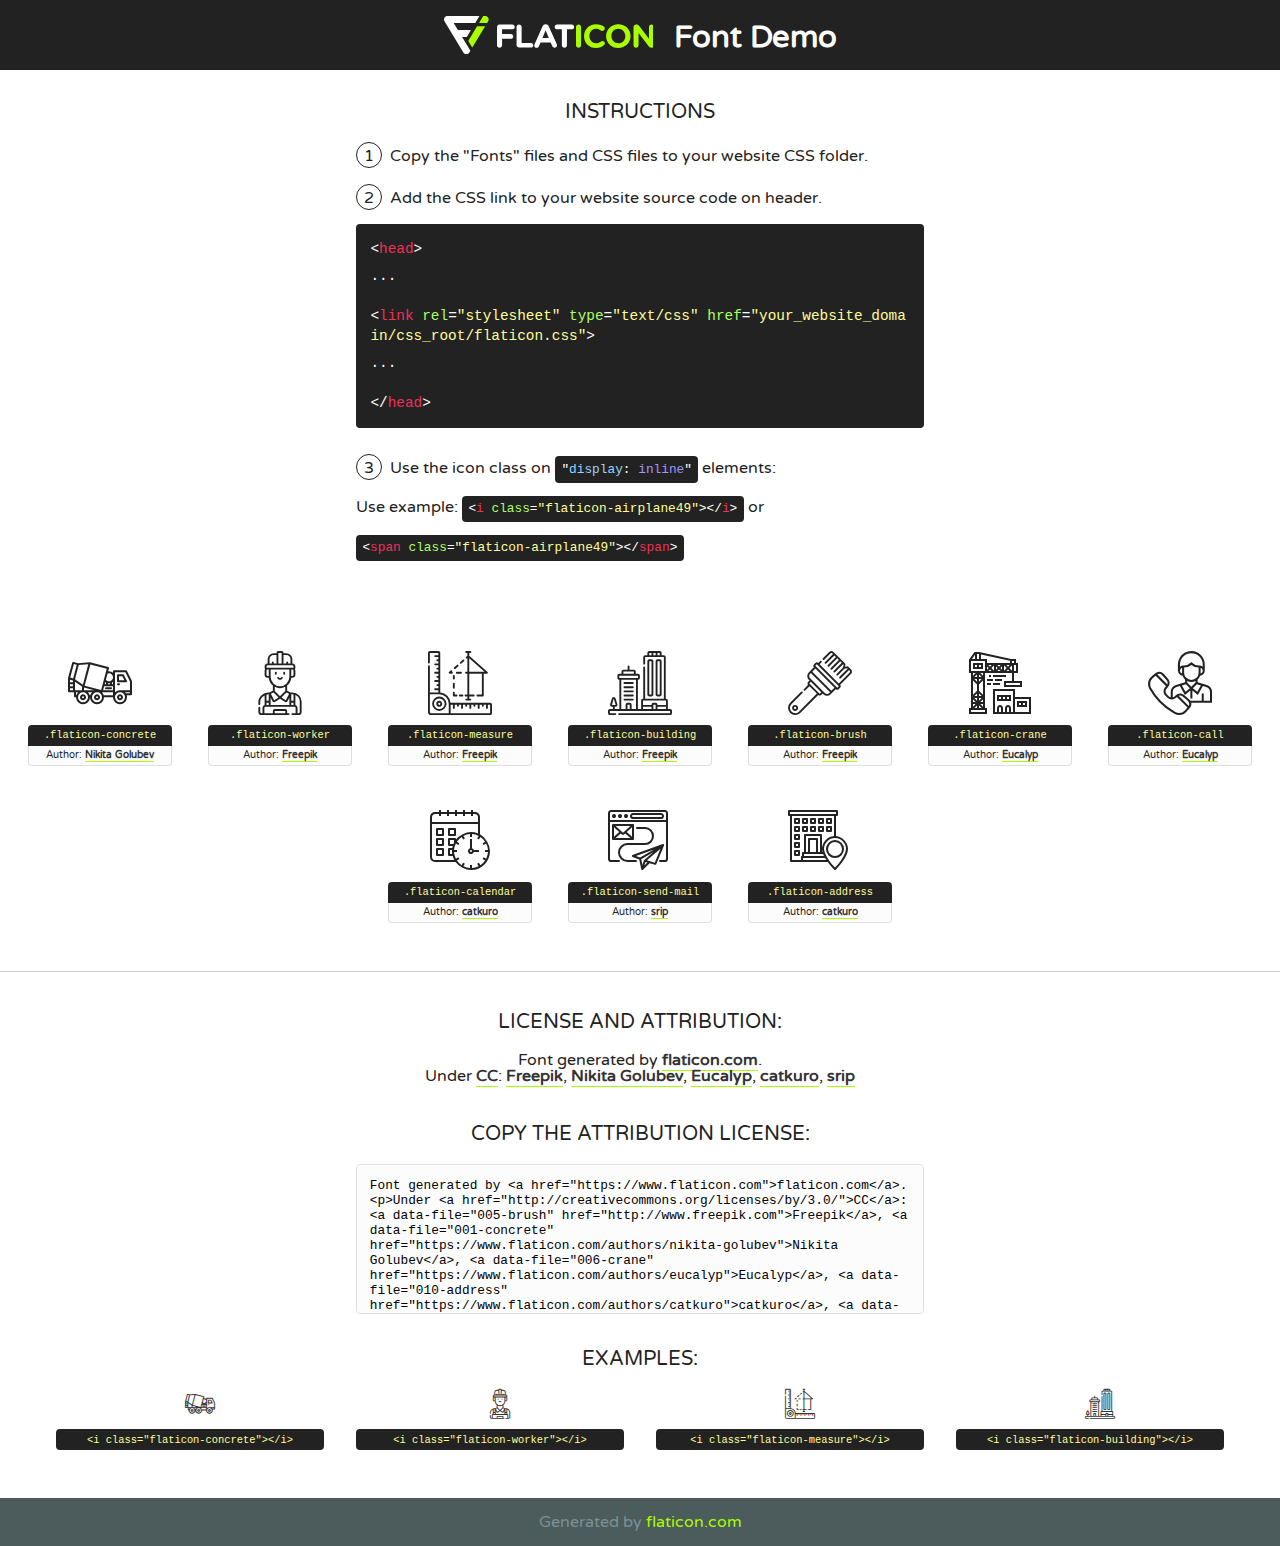
<file: lib/flaticon/font/flaticon.html>
<!DOCTYPE html>
<!--
  Flaticon icon font: Flaticon
  Creation date: 23/08/2020 07:24
-->
<html>
<!DOCTYPE html>
<html>

<head>
    <title>Flaticon WebFont</title>
    <link href="http://fonts.googleapis.com/css?family=Varela+Round" rel="stylesheet" type="text/css" />
    <link rel="stylesheet" type="text/css" href="flaticon.css">
    <meta charset="UTF-8">
    <style>
    html, body, div, span, applet, object, iframe,
    h1, h2, h3, h4, h5, h6, p, blockquote, pre,
    a, abbr, acronym, address, big, cite, code,
    del, dfn, em, img, ins, kbd, q, s, samp,
    small, strike, strong, sub, sup, tt, var,
    b, u, i, center,
    dl, dt, dd, ol, ul, li,
    fieldset, form, label, legend,
    table, caption, tbody, tfoot, thead, tr, th, td,
    article, aside, canvas, details, embed, 
    figure, figcaption, footer, header, hgroup, 
    menu, nav, output, ruby, section, summary,
    time, mark, audio, video {
        margin: 0;
        padding: 0;
        border: 0;
        font-size: 100%;
        font: inherit;
        vertical-align: baseline;
    }
    /* HTML5 display-role reset for older browsers */
    article, aside, details, figcaption, figure, 
    footer, header, hgroup, menu, nav, section {
        display: block;
    }
    body {
        line-height: 1;
    }
    ol, ul {
        list-style: none;
    }
    blockquote, q {
        quotes: none;
    }
    blockquote:before, blockquote:after,
    q:before, q:after {
        content: '';
        content: none;
    }
    table {
        border-collapse: collapse;
        border-spacing: 0;
    }
    body {
        font-family: 'Varela Round', Helvetica, Arial, sans-serif;
        font-size: 16px;
        color: #222;
    }
    a {
        color: #333;
        border-bottom: 1px solid #a9fd00;
        font-weight: bold;
        text-decoration: none;
    }
    * {
        -moz-box-sizing: border-box;
        -webkit-box-sizing: border-box;
        box-sizing: border-box;
        margin: 0;
        padding: 0;
    }
    [class^="flaticon-"]:before, [class*=" flaticon-"]:before, [class^="flaticon-"]:after, [class*=" flaticon-"]:after {
        font-family: Flaticon;
        font-size: 30px;
        font-style: normal;
        margin-left: 20px;
        color: #333;
    }
    .wrapper {
        max-width: 600px;
        margin: auto;
        padding: 0 1em;
    }
    .title {
        font-size: 1.25em;
        text-align: center;
        margin-bottom: 1em;
        text-transform: uppercase;
    }
    header {
        text-align: center;
        background-color: #222;
        color: #fff;
        padding: 1em;
    }
    header .logo {
        width: 210px;
        height: 38px;
        display: inline-block;
        vertical-align: middle;
        margin-right: 1em;
        border: none;
    }
    header strong {
        font-size: 1.95em;
        font-weight: bold;
        vertical-align: middle;
        margin-top: 5px;
        display: inline-block;
    }
    .demo {
        margin: 2em auto;
        line-height: 1.25em;
    }
    .demo ul li {
        margin-bottom: 1em;
    }
    .demo ul li .num {
        color: #222;
        border-radius: 20px;
        display: inline-block;
        width: 26px;
        padding: 3px;
        height: 26px;
        text-align: center;
        margin-right: 0.5em;
        border: 1px solid #222;
    }
    .demo ul li code {
        background-color: #222;
        border-radius: 4px;
        padding: 0.25em 0.5em;
        display: inline-block;
        color: #fff;
        font-family: Consolas,Monaco,Lucida Console,Liberation Mono,DejaVu Sans Mono,Bitstream Vera Sans Mono,Courier New, monospace;
        font-weight: lighter;
        margin-top: 1em;
        font-size: 0.8em;
        word-break: break-all;
    }
    .demo ul li code.big {
        padding: 1em;
        font-size: 0.9em;
    }
    .demo ul li code .red {
        color: #EF3159;
    }
    .demo ul li code .green {
        color: #ACFF65;
    }
    .demo ul li code .yellow {
        color: #FFFF99;
    }
    .demo ul li code .blue {
        color: #99D3FF;
    }
    .demo ul li code .purple {
        color: #A295FF;
    }
    .demo ul li code .dots {
        margin-top: 0.5em;
        display: block;
    }
    #glyphs {
        border-bottom: 1px solid #ccc;
        padding: 2em 0;
        text-align: center;
    }
    .glyph {
        display: inline-block;
        width: 9em;
        margin: 1em;
        text-align: center;
        vertical-align: top;
        background: #FFF;
    }
    .glyph .glyph-icon {
        padding: 10px;
        display: block;
        font-family:"Flaticon";
        font-size: 64px;
        line-height: 1;
    }
    .glyph .glyph-icon:before {
        font-size: 64px;
        color: #222;
        margin-left: 0;
    }
    .class-name {
        font-size: 0.65em;
        background-color: #222;
        color: #fff;
        border-radius: 4px 4px 0 0;
        padding: 0.5em;
        color: #FFFF99;
        font-family: Consolas,Monaco,Lucida Console,Liberation Mono,DejaVu Sans Mono,Bitstream Vera Sans Mono,Courier New, monospace;
    }
    .author-name {
        font-size: 0.6em;
        background-color: #fcfcfd;
        border: 1px solid #DEDEE4;
        border-top: 0;
        border-radius: 0 0 4px 4px;
        padding: 0.5em;
    }
    .class-name:last-child {
        font-size: 10px;
        color:#888;
    }
    .class-name:last-child a {
        font-size: 10px;
        color:#555;
    }
    .class-name:last-child a:hover {
        color:#a9fd00;
    }
    .glyph > input {
        display: block;
        width: 100px;
        margin: 5px auto;
        text-align: center;
        font-size: 12px;
        cursor: text;
    }
    .glyph > input.icon-input {
        font-family:"Flaticon";
        font-size: 16px;
        margin-bottom: 10px;
    }
    .attribution .title {
        margin-top: 2em;
    }
    .attribution textarea {
        background-color: #fcfcfd;
        padding: 1em;
        border: none;
        box-shadow: none;
        border: 1px solid #DEDEE4;
        border-radius: 4px;
        resize: none;
        width: 100%;
        height: 150px;
        font-size: 0.8em;
        font-family: Consolas,Monaco,Lucida Console,Liberation Mono,DejaVu Sans Mono,Bitstream Vera Sans Mono,Courier New, monospace;
        -webkit-appearance: none;
    }
    .iconsuse {
        margin: 2em auto;
        text-align: center;
        max-width: 1200px;
    }
    .iconsuse:after {
        content: '';
        display: table;
        clear: both;
    }
    .iconsuse .image {
        float: left;
        width: 25%;
        padding: 0 1em;
    }
    .iconsuse .image p {
        margin-bottom: 1em;
    }
    .iconsuse .image span {
        display: block;
        font-size: 0.65em;
        background-color: #222;
        color: #fff;
        border-radius: 4px;
        padding: 0.5em;
        color: #FFFF99;
        margin-top: 1em;
        font-family: Consolas,Monaco,Lucida Console,Liberation Mono,DejaVu Sans Mono,Bitstream Vera Sans Mono,Courier New, monospace;
    }
    #footer {
        text-align: center;
        background-color: #4C5B5C;
        color: #7c9192;
        padding: 1em;
    }
    #footer a {
        border: none;
        color: #a9fd00;
        font-weight: normal;
    }
    @media (max-width: 960px) {
        .iconsuse .image {
            width: 50%;
        }
    }
    @media (max-width: 560px) {
        .iconsuse .image {
            width: 100%;
        }
    }
    </style>
</head>

<body class="characters-off">

    <header>
        <a href="https://www.flaticon.com" target="_blank" class="logo">
            <svg version="1.1" xmlns="http://www.w3.org/2000/svg" xmlns:xlink="http://www.w3.org/1999/xlink" xmlns:a="http://ns.adobe.com/AdobeSVGViewerExtensions/3.0/" viewBox="0 0 560.875 102.036" enable-background="new 0 0 560.875 102.036" xml:space="preserve">
                <defs>
                </defs>
                <g>
                    <g class="letters">
                        <path fill="#ffffff" d="M141.596,29.675c0-3.777,2.985-6.767,6.764-6.767h34.438c3.426,0,6.15,2.728,6.15,6.15
                        c0,3.43-2.724,6.149-6.15,6.149h-27.674v13.091h23.719c3.429,0,6.151,2.724,6.151,6.15c0,3.43-2.723,6.149-6.151,6.149h-23.719
                        v17.574c0,3.773-2.986,6.761-6.764,6.761c-3.779,0-6.764-2.989-6.764-6.761V29.675z"></path>
                        <path fill="#ffffff" d="M193.844,29.149c0-3.781,2.985-6.767,6.764-6.767c3.776,0,6.763,2.985,6.763,6.767v42.957h25.039
                        c3.426,0,6.149,2.726,6.149,6.153c0,3.425-2.723,6.15-6.149,6.15h-31.802c-3.779,0-6.764-2.986-6.764-6.768V29.149z"></path>
                        <path fill="#ffffff" d="M241.891,75.71l21.438-48.407c1.492-3.341,4.215-5.357,7.906-5.357h0.792
                        c3.686,0,6.323,2.017,7.815,5.357l21.439,48.407c0.436,0.967,0.701,1.845,0.701,2.723c0,3.602-2.809,6.501-6.414,6.501
                        c-3.161,0-5.269-1.845-6.499-4.655l-4.132-9.661h-27.059l-4.301,10.102c-1.144,2.631-3.426,4.214-6.237,4.214
                        c-3.517,0-6.24-2.81-6.24-6.325C241.1,77.64,241.451,76.677,241.891,75.71z M279.932,58.666l-8.521-20.297l-8.526,20.297H279.932
                        z"></path>
                        <path fill="#ffffff" d="M314.864,35.387H301.86c-3.429,0-6.239-2.813-6.239-6.238c0-3.429,2.811-6.24,6.239-6.24h39.533
                        c3.426,0,6.237,2.811,6.237,6.24c0,3.425-2.811,6.238-6.237,6.238h-13.001v42.785c0,3.773-2.99,6.761-6.764,6.761
                        c-3.779,0-6.764-2.989-6.764-6.761V35.387z"></path>
                        <path fill="#A9FD00" d="M352.615,29.149c0-3.781,2.985-6.767,6.767-6.767c3.774,0,6.761,2.985,6.761,6.767v49.024
                        c0,3.773-2.987,6.761-6.761,6.761c-3.781,0-6.767-2.989-6.767-6.761V29.149z"></path>
                        <path fill="#A9FD00" d="M374.132,53.836v-0.179c0-17.481,13.178-31.801,32.065-31.801c9.22,0,15.459,2.458,20.557,6.238
                        c1.402,1.054,2.637,2.985,2.637,5.357c0,3.692-2.985,6.59-6.681,6.59c-1.845,0-3.071-0.702-4.044-1.319
                        c-3.776-2.813-7.729-4.393-12.562-4.393c-10.364,0-17.831,8.611-17.831,19.154v0.173c0,10.542,7.291,19.329,17.831,19.329
                        c5.715,0,9.492-1.756,13.359-4.834c1.049-0.874,2.458-1.491,4.039-1.491c3.429,0,6.325,2.813,6.325,6.236
                        c0,2.106-1.056,3.78-2.282,4.834c-5.539,4.834-12.036,7.733-21.878,7.733C387.572,85.464,374.132,71.493,374.132,53.836z"></path>
                        <path fill="#A9FD00" d="M433.009,53.836v-0.179c0-17.481,13.79-31.801,32.766-31.801c18.981,0,32.592,14.143,32.592,31.628v0.173
                        c0,17.483-13.785,31.807-32.769,31.807C446.625,85.464,433.009,71.32,433.009,53.836z M484.224,53.836v-0.179
                        c0-10.539-7.725-19.326-18.626-19.326c-10.893,0-18.449,8.611-18.449,19.154v0.173c0,10.542,7.73,19.329,18.626,19.329
                        C476.676,72.986,484.224,64.378,484.224,53.836z"></path>
                        <path fill="#A9FD00" d="M506.233,29.321c0-3.774,2.99-6.763,6.767-6.763h1.401c3.252,0,5.183,1.583,7.029,3.953l26.093,34.265
                        V29.059c0-3.692,2.99-6.677,6.681-6.677c3.683,0,6.671,2.985,6.671,6.677v48.934c0,3.78-2.987,6.765-6.764,6.765h-0.436
                        c-3.257,0-5.188-1.581-7.034-3.953l-27.056-35.492v32.944c0,3.687-2.985,6.676-6.678,6.676c-3.683,0-6.673-2.989-6.673-6.676
                        V29.321z"></path>
                    </g>
                    <g class="insignia">
                        <path fill="#ffffff" d="M48.372,56.137h12.517l11.156-18.537H37.186L25.688,18.539h57.825L94.668,0H9.271
                        C5.925,0,2.842,1.801,1.198,4.716c-1.644,2.907-1.593,6.482,0.134,9.343l50.38,83.501c1.678,2.781,4.689,4.476,7.938,4.476
                        c3.246,0,6.257-1.695,7.935-4.476l2.898-4.804L48.372,56.137z"></path>
                        <g class="i">
                            <path fill="#A9FD00" d="M93.575,18.539h0.031v0.004l21.652,0.004l2.705-4.488c1.727-2.861,1.778-6.436,0.133-9.343
                            C116.454,1.801,113.371,0,110.026,0h-5.294L93.575,18.539z"></path>
                            <polygon fill="#A9FD00" points="88.291,27.356 64.725,66.486 75.519,84.404 109.942,27.356"></polygon>
                        </g>
                    </g>
                </g>
            </svg>
        </a>
        <strong>Font Demo</strong>
    </header>


    <section class="demo wrapper">

        <p class="title">Instructions</p>

        <ul>
            <li>
                <span class="num">1</span>Copy the "Fonts" files and CSS files to your website CSS folder.
            </li>
            <li>
                <span class="num">2</span>Add the CSS link to your website source code on header.
                <code class="big">
                    &lt;<span class="red">head</span>&gt;
                    <br/><span class="dots">...</span>
                    <br/>&lt;<span class="red">link</span> <span class="green">rel</span>=<span class="yellow">"stylesheet"</span> <span class="green">type</span>=<span class="yellow">"text/css"</span> <span class="green">href</span>=<span class="yellow">"your_website_domain/css_root/flaticon.css"</span>&gt;
                    <br/><span class="dots">...</span>
                    <br/>&lt;/<span class="red">head</span>&gt;
                </code>
            </li>

            <li>
                <p>
                    <span class="num">3</span>Use the icon class on <code>"<span class="blue">display</span>:<span class="purple"> inline</span>"</code> elements:
                    <br />
                    Use example: <code>&lt;<span class="red">i</span> <span class="green">class</span>=<span class="yellow">&quot;flaticon-airplane49&quot;</span>&gt;&lt;/<span class="red">i</span>&gt;</code> or <code>&lt;<span class="red">span</span> <span class="green">class</span>=<span class="yellow">&quot;flaticon-airplane49&quot;</span>&gt;&lt;/<span class="red">span</span>&gt;</code>
            </li>
        </ul>

    </section>




   <section id="glyphs">          
    
      
        <div class="glyph"><div class="glyph-icon flaticon-concrete"></div>
            <div class="class-name">.flaticon-concrete</div>
            <div class="author-name">Author: <a data-file="001-concrete" href="https://www.flaticon.com/authors/nikita-golubev">Nikita Golubev</a> </div> 
        </div>        
        
        <div class="glyph"><div class="glyph-icon flaticon-worker"></div>
            <div class="class-name">.flaticon-worker</div>
            <div class="author-name">Author: <a data-file="002-worker" href="http://www.freepik.com">Freepik</a> </div> 
        </div>        
        
        <div class="glyph"><div class="glyph-icon flaticon-measure"></div>
            <div class="class-name">.flaticon-measure</div>
            <div class="author-name">Author: <a data-file="003-measure" href="http://www.freepik.com">Freepik</a> </div> 
        </div>        
        
        <div class="glyph"><div class="glyph-icon flaticon-building"></div>
            <div class="class-name">.flaticon-building</div>
            <div class="author-name">Author: <a data-file="004-building" href="http://www.freepik.com">Freepik</a> </div> 
        </div>        
        
        <div class="glyph"><div class="glyph-icon flaticon-brush"></div>
            <div class="class-name">.flaticon-brush</div>
            <div class="author-name">Author: <a data-file="005-brush" href="http://www.freepik.com">Freepik</a> </div> 
        </div>        
        
        <div class="glyph"><div class="glyph-icon flaticon-crane"></div>
            <div class="class-name">.flaticon-crane</div>
            <div class="author-name">Author: <a data-file="006-crane" href="https://www.flaticon.com/authors/eucalyp">Eucalyp</a> </div> 
        </div>        
        
        <div class="glyph"><div class="glyph-icon flaticon-call"></div>
            <div class="class-name">.flaticon-call</div>
            <div class="author-name">Author: <a data-file="007-call" href="https://www.flaticon.com/authors/eucalyp">Eucalyp</a> </div> 
        </div>        
        
        <div class="glyph"><div class="glyph-icon flaticon-calendar"></div>
            <div class="class-name">.flaticon-calendar</div>
            <div class="author-name">Author: <a data-file="008-calendar" href="https://www.flaticon.com/authors/catkuro">catkuro</a> </div> 
        </div>        
        
        <div class="glyph"><div class="glyph-icon flaticon-send-mail"></div>
            <div class="class-name">.flaticon-send-mail</div>
            <div class="author-name">Author: <a data-file="009-send-mail" href="https://www.flaticon.com/authors/srip">srip</a> </div> 
        </div>        
        
        <div class="glyph"><div class="glyph-icon flaticon-address"></div>
            <div class="class-name">.flaticon-address</div>
            <div class="author-name">Author: <a data-file="010-address" href="https://www.flaticon.com/authors/catkuro">catkuro</a> </div> 
        </div>        
        

    </section>



    <section class="attribution wrapper"   style="text-align:center;">

      <div class="title">License and attribution:</div><div class="attrDiv">Font generated by <a href="https://www.flaticon.com">flaticon.com</a>. <div><p>Under <a href="http://creativecommons.org/licenses/by/3.0/">CC</a>: <a data-file="005-brush" href="http://www.freepik.com">Freepik</a>, <a data-file="001-concrete" href="https://www.flaticon.com/authors/nikita-golubev">Nikita Golubev</a>, <a data-file="006-crane" href="https://www.flaticon.com/authors/eucalyp">Eucalyp</a>, <a data-file="010-address" href="https://www.flaticon.com/authors/catkuro">catkuro</a>, <a data-file="009-send-mail" href="https://www.flaticon.com/authors/srip">srip</a></p>  </div>
      </div>
      <div class="title">Copy the Attribution License:</div>

    <textarea onclick="this.focus();this.select();">Font generated by &lt;a href=&quot;https://www.flaticon.com&quot;&gt;flaticon.com&lt;/a&gt;. <p>Under <a href="http://creativecommons.org/licenses/by/3.0/">CC</a>: <a data-file="005-brush" href="http://www.freepik.com">Freepik</a>, <a data-file="001-concrete" href="https://www.flaticon.com/authors/nikita-golubev">Nikita Golubev</a>, <a data-file="006-crane" href="https://www.flaticon.com/authors/eucalyp">Eucalyp</a>, <a data-file="010-address" href="https://www.flaticon.com/authors/catkuro">catkuro</a>, <a data-file="009-send-mail" href="https://www.flaticon.com/authors/srip">srip</a></p>  
     </textarea>

    </section>

    <section class="iconsuse">

          <div class="title">Examples:</div>            
             
            <div class="image">
                <p>
                    <i class="glyph-icon flaticon-concrete"></i> 
                    <span>&lt;i class=&quot;flaticon-concrete&quot;&gt;&lt;/i&gt;</span>
                </p>
            </div>
            
            <div class="image">
                <p>
                    <i class="glyph-icon flaticon-worker"></i> 
                    <span>&lt;i class=&quot;flaticon-worker&quot;&gt;&lt;/i&gt;</span>
                </p>
            </div>
            
            <div class="image">
                <p>
                    <i class="glyph-icon flaticon-measure"></i> 
                    <span>&lt;i class=&quot;flaticon-measure&quot;&gt;&lt;/i&gt;</span>
                </p>
            </div>
            
            <div class="image">
                <p>
                    <i class="glyph-icon flaticon-building"></i> 
                    <span>&lt;i class=&quot;flaticon-building&quot;&gt;&lt;/i&gt;</span>
                </p>
            </div>
                       
        </div>
                            
    </section>

<div id="footer">
    <div>Generated by <a href="https://www.flaticon.com">flaticon.com</a>
    </div>
</div>



</body>
</html>
</file>
<file: lib/flaticon/font/flaticon.css>
/*
  	Flaticon icon font: Flaticon
  	Creation date: 23/08/2020 07:24
  	*/

@font-face {
  font-family: "Flaticon";
  src: url("./Flaticon.eot");
  src: url("./Flaticon.eot?#iefix") format("embedded-opentype"),
       url("./Flaticon.woff2") format("woff2"),
       url("./Flaticon.woff") format("woff"),
       url("./Flaticon.ttf") format("truetype"),
       url("./Flaticon.svg#Flaticon") format("svg");
  font-weight: normal;
  font-style: normal;
}

@media screen and (-webkit-min-device-pixel-ratio:0) {
  @font-face {
    font-family: "Flaticon";
    src: url("./Flaticon.svg#Flaticon") format("svg");
  }
}

[class^="flaticon-"]:before, [class*=" flaticon-"]:before,
[class^="flaticon-"]:after, [class*=" flaticon-"]:after {   
  font-family: Flaticon;
        font-size: 20px;
font-style: normal;
margin-left: 20px;
}

.flaticon-concrete:before { content: "\f100"; }
.flaticon-worker:before { content: "\f101"; }
.flaticon-measure:before { content: "\f102"; }
.flaticon-building:before { content: "\f103"; }
.flaticon-brush:before { content: "\f104"; }
.flaticon-crane:before { content: "\f105"; }
.flaticon-call:before { content: "\f106"; }
.flaticon-calendar:before { content: "\f107"; }
.flaticon-send-mail:before { content: "\f108"; }
.flaticon-address:before { content: "\f109"; }
</file>
<file: css/style.css>
/*******************************/
/********* General CSS *********/
/*******************************/
body {
    color: #666666;
    background: #dddddd;
    font-family: 'Poppins', sans-serif;
    font-weight: 400;
}

h1,
h2, 
h3, 
h4,
h5, 
h6 {
    color: #030f27;
}

a {
    color: #666666;
    transition: .3s;
}

a:hover,
a:active,
a:focus {
    color: #fdbe33;
    outline: none;
    text-decoration: none;
}

.btn:focus {
    box-shadow: none;
}

.wrapper {
    position: relative;
    width: 100%;
    max-width: 1366px;
    margin: 0 auto;
    background: #ffffff;
}

.back-to-top {
    position: fixed;
    display: none;
    background: #fdbe33;
    color: #121518;
    width: 44px;
    height: 44px;
    text-align: center;
    line-height: 1;
    font-size: 22px;
    right: 15px;
    bottom: 15px;
    transition: background 0.5s;
    z-index: 9;
}

.back-to-top:hover {
    color: #fdbe33;
    background: #121518;
}

.back-to-top i {
    padding-top: 10px;
}

.btn {
    transition: .3s;
}


/**********************************/
/********** Top Bar CSS ***********/
/**********************************/
.top-bar {
    position: relative;
    height: 90px;
    background: #fdbe33;
}

.top-bar .logo {
    padding: 15px 0;
    text-align: left;
    overflow: hidden;
}

.top-bar .logo h1 {
    margin: 0;
    color: #030f27;
    font-size: 60px;
    line-height: 60px;
    font-weight: 700;
}

.top-bar .logo img {
    max-width: 100%;
    max-height: 60px;
}

.top-bar .top-bar-item {
    display: flex;
    align-items: center;
    justify-content: flex-end;
}

.top-bar .top-bar-icon {
    width: 40px;
    display: flex;
    align-items: center;
    justify-content: center;
}

.top-bar .top-bar-icon [class^="flaticon-"]::before {
    margin: 0;
    color: #030f27;
    font-size: 40px;
}

.top-bar .top-bar-text {
    padding-left: 15px;
}

.top-bar .top-bar-text h3 {
    margin: 0 0 5px 0;
    color: #030f27;
    font-size: 16px;
    font-weight: 400;
}

.top-bar .top-bar-text p {
    margin: 0;
    color: #030f27;
    font-size: 13px;
    font-weight: 400;
}

@media (min-width: 992px) {
    .top-bar {
        padding: 0 60px;
    }
}

@media (max-width: 991.98px) {
    .top-bar .logo {
        text-align: center;
    }
}


/**********************************/
/*********** Nav Bar CSS **********/
/**********************************/
.nav-bar {
    position: relative;
    background: #fdbe33;
    transition: .3s;
}

.nav-bar .container-fluid {
    padding: 0;
}

.nav-bar.nav-sticky {
    position: fixed;
    top: 0;
    width: 100%;
    max-width: 1366px;
    box-shadow: 0 2px 5px rgba(0, 0, 0, .3);
    z-index: 999;
}

.nav-bar .navbar {
    height: 100%;
    background: #030f27 !important;
}

.navbar-dark .navbar-nav .nav-link,
.navbar-dark .navbar-nav .nav-link:focus,
.navbar-dark .navbar-nav .nav-link:hover,
.navbar-dark .navbar-nav .nav-link.active {
    padding: 10px 10px 8px 10px;
    color: #ffffff;
}

.navbar-dark .navbar-nav .nav-link:hover,
.navbar-dark .navbar-nav .nav-link.active {
    color: #fdbe33;
    transition: none;
}

.nav-bar .dropdown-menu {
    margin-top: 0;
    border: 0;
    border-radius: 0;
    background: #f8f9fa;
}

.nav-bar .btn {
    color: #ffffff;
    border: 2px solid #ffffff;
    border-radius: 0;
}

.nav-bar .btn:hover {
    color: #030f27;
    background: #fdbe33;
    border-color: #fdbe33;
}

@media (min-width: 992px) {
    .nav-bar {
        padding: 0 75px;
    }
    
    .nav-bar.nav-sticky {
        padding: 0;
    }
    
    .nav-bar .navbar {
        padding: 20px;
    }
    
    .nav-bar .navbar-brand {
        display: none;
    }
    
    .nav-bar a.nav-link {
        padding: 8px 15px;
        font-size: 15px;
        text-transform: uppercase;
    }
}

@media (max-width: 991.98px) {
    .nav-bar .navbar {
        padding: 15px;
    }
    
    .nav-bar a.nav-link {
        padding: 5px;
    }
    
    .nav-bar .dropdown-menu {
        box-shadow: none;
    }
    
    .nav-bar .btn {
        display: none;
    }
}


/*******************************/
/******** Carousel CSS *********/
/*******************************/
.carousel {
    position: relative;
    width: 100%;
    height: calc(100vh - 170px);
    min-height: 400px;
    margin: 0 auto;
    text-align: center;
    overflow: hidden;
}

.carousel .carousel-inner,
.carousel .carousel-item {
    position: relative;
    width: 100%;
    height: 100%;
}

.carousel .carousel-item img {
    width: 100%;
    height: 100%;
    object-fit: cover;
}

.carousel .carousel-item::after {
    position: absolute;
    content: "";
    width: 100%;
    height: 100%;
    top: 0;
    left: 0;
    background: rgba(0, 0, 0, .3);
    z-index: 1;
}

.carousel .carousel-caption {
    position: absolute;
    top: 0;
    bottom: 0;
    display: flex;
    align-items: center;
    justify-content: center;
    flex-direction: column;
    height: calc(100vh - 170px);
    min-height: 400px;
}

.carousel .carousel-caption p {
    color: #ffffff;
    font-size: 30px;
    margin-bottom: 15px;
    letter-spacing: 1px;
}

.carousel .carousel-caption h1 {
    color: #ffffff;
    font-size: 60px;
    font-weight: 700;
    margin-bottom: 35px;
}

.carousel .carousel-caption .btn {
    padding: 15px 35px;
    font-size: 18px;
    font-weight: 500;
    letter-spacing: 1px;
    text-transform: uppercase;
    color: #ffffff;
    background: transparent;
    border: 2px solid #ffffff;
    border-radius: 0;
    transition: .3s;
}

.carousel .carousel-caption .btn:hover {
    color: #030f27;
    background: #fdbe33;
    border-color: #fdbe33;
}

@media (max-width: 767.98px) {
    .carousel .carousel-caption h1 {
        font-size: 40px;
        font-weight: 700;
    }
    
    .carousel .carousel-caption p {
        font-size: 20px;
    }
    
    .carousel .carousel-caption .btn {
        padding: 12px 30px;
        font-size: 18px;
        font-weight: 500;
        letter-spacing: 0;
    }
}

@media (max-width: 575.98px) {
    .carousel .carousel-caption h1 {
        font-size: 30px;
        font-weight: 500;
    }
    
    .carousel .carousel-caption p {
        font-size: 16px;
    }
    
    .carousel .carousel-caption .btn {
        padding: 10px 25px;
        font-size: 16px;
        font-weight: 400;
        letter-spacing: 0;
    }
}

.carousel .animated {
    -webkit-animation-duration: 1.5s;
    animation-duration: 1.5s;
}


/*******************************/
/******* Page Header CSS *******/
/*******************************/
.page-header {
    position: relative;
    margin-bottom: 45px;
    padding: 90px 0;
    text-align: center;
    background: #fdbe33;
}

.page-header h2 {
    position: relative;
    color: #030f27;
    font-size: 60px;
    font-weight: 700;
    margin-bottom: 20px;
    padding-bottom: 5px;
}

.page-header h2::after {
    position: absolute;
    content: "";
    width: 100px;
    height: 2px;
    left: calc(50% - 50px);
    bottom: 0;
    background: #030f27;
}

.page-header a {
    position: relative;
    padding: 0 12px;
    font-size: 22px;
    color: #030f27;
}

.page-header a:hover {
    color: #ffffff;
}

.page-header a::after {
    position: absolute;
    content: "/";
    width: 8px;
    height: 8px;
    top: -2px;
    right: -7px;
    text-align: center;
    color: #121518;
}

.page-header a:last-child::after {
    display: none;
}

@media (max-width: 991.98px) {
    .page-header {
        padding: 60px 0;
    }
    
    .page-header h2 {
        font-size: 45px;
    }
    
    .page-header a {
        font-size: 20px;
    }
}

@media (max-width: 767.98px) {
    .page-header {
        padding: 45px 0;
    }
    
    .page-header h2 {
        font-size: 35px;
    }
    
    .page-header a {
        font-size: 18px;
    }
}


/*******************************/
/******* Section Header ********/
/*******************************/
.section-header {
    position: relative;
    width: 100%;
    margin-bottom: 45px;
}

.section-header p {
    color: #fdbe33;
    font-size: 18px;
    font-weight: 600;
    margin-bottom: 5px;
}

.section-header h2 {
    margin: 0;
    position: relative;
    font-size: 50px;
    font-weight: 700;
}

@media (max-width: 767.98px) {
    .section-header h2 {
        font-size: 30px;
    }
}


/*******************************/
/********* Feature CSS *********/
/*******************************/
.feature {
    position: relative;
    margin-bottom: 45px;
}

.feature .col-md-12 {
    background: #030f27;
}
    
.feature .col-md-12:nth-child(2n) {
    color: #030f27;
    background: #fdbe33;
}

.feature .feature-item {
    min-height: 250px;
    padding: 30px;
    display: flex;
    align-items: center;
    justify-content: flex-start;
}

.feature .feature-icon {
    position: relative;
    width: 60px;
    display: flex;
    align-items: center;
    justify-content: center;
}

.feature .feature-icon::before {
    position: absolute;
    content: "";
    width: 80px;
    height: 80px;
    top: -20px;
    left: -10px;
    border: 2px dotted #ffffff;
    border-radius: 60px;
    z-index: 1;
}

.feature .feature-icon::after {
    position: absolute;
    content: "";
    width: 79px;
    height: 79px;
    top: -18px;
    left: -9px;
    background: #030f27;
    border-radius: 60px;
    z-index: 2;
}

.feature .col-md-12:nth-child(2n) .feature-icon::after {
    background: #fdbe33;
}

.feature .feature-icon [class^="flaticon-"]::before {
    position: relative;
    margin: 0;
    color: #fdbe33;
    font-size: 60px;
    line-height: 60px;
    z-index: 3;
}

.feature .feature-text {
    padding-left: 30px;
}

.feature .feature-text h3 {
    margin: 0 0 10px 0;
    color: #fdbe33;
    font-size: 25px;
    font-weight: 600;
}

.feature .feature-text p {
    margin: 0;
    color: #fdbe33;
    font-size: 18px;
    font-weight: 400;
}

.feature .col-md-12:nth-child(2n) [class^="flaticon-"]::before,
.feature .col-md-12:nth-child(2n) h3,
.feature .col-md-12:nth-child(2n) p {
    color: #030f27;
}


/*******************************/
/********** About CSS **********/
/*******************************/
.about {
    position: relative;
    width: 100%;
    padding: 45px 0;
}

.about .section-header {
    margin-bottom: 30px;
}

.about .about-img {
    position: relative;
    height: 100%;
}

.about .about-img img {
    width: 100%;
    height: 100%;
    object-fit: cover;
}

.about .about-text p {
    font-size: 16px;
}

.about .about-text a.btn {
    position: relative;
    margin-top: 15px;
    padding: 15px 35px;
    font-size: 16px;
    font-weight: 500;
    letter-spacing: 1px;
    color: #030f27;
    border-radius: 0;
    background: #fdbe33;
    transition: .3s;
}

.about .about-text a.btn:hover {
    color: #fdbe33;
    background: #030f27;
}

@media (max-width: 767.98px) {
    .about .about-img {
        margin-bottom: 30px;
        height: auto;
    }
}


/*******************************/
/********** Fact CSS ***********/
/*******************************/
.fact {
    position: relative;
    width: 100%;
    padding: 45px 0;
}

.fact .col-6 {
    display: flex;
    align-items: flex-start;
}

.fact .fact-icon {
    position: relative;
    margin: 7px 15px 0 15px;
    width: 60px;
    display: flex;
    align-items: center;
    justify-content: center;
}

.fact .fact-icon [class^="flaticon-"]::before {
    margin: 0;
    font-size: 60px;
    line-height: 60px;
    background-image: linear-gradient(#ffffff, #fdbe33);
    -webkit-background-clip: text;
    -webkit-text-fill-color: transparent;
}

.fact .fact-right .fact-icon [class^="flaticon-"]::before {
    background-image: linear-gradient(#ffffff, #030f27);
}

.fact .fact-left,
.fact .fact-right {
    padding-top: 60px;
    padding-bottom: 60px;
}

.fact .fact-text h2 {
    font-size: 35px;
    font-weight: 700;
}

.fact .fact-text p {
    margin: 0;
    font-size: 16px;
    font-weight: 600;
    text-transform: uppercase;
}

.fact .fact-left {
    color: #fdbe33;
    background: #030f27;
}

.fact .fact-right {
    color: #030f27;
    background: #fdbe33;
}

.fact .fact-left h2 {
    color: #fdbe33;
}


/*******************************/
/********* Service CSS *********/
/*******************************/
.service {
    position: relative;
    width: 100%;
    padding: 45px 0 15px 0;
}

.service .service-item {
    position: relative;
    width: 100%;
    text-align: center;
    margin-bottom: 30px;
}

.service .service-img {
    position: relative;
    overflow: hidden;
}

.service .service-img img {
    width: 100%;
}

.service .service-overlay {
    position: absolute;
    width: 100%;
    height: 100%;
    top: 0;
    left: 0;
    padding: 30px;
    display: flex;
    align-items: center;
    justify-content: center;
    background: rgba(3, 15, 39, .7);
    transition: .5s;
    opacity: 0;
}

.service .service-item:hover .service-overlay {
    opacity: 1;
}

.service .service-overlay p {
    margin: 0;
    color: #ffffff;
}

.service .service-text {
    display: flex;
    align-items: center;
    height: 60px;
    background: #030f27;
    overflow: hidden;
    white-space: nowrap;
    text-overflow: ellipsis;
}

.service .service-text h3 {
    margin: 0;
    padding: 0 15px 0 25px;
    width: calc(100% - 60px);
    font-size: 20px;
    font-weight: 700;
    color: #fdbe33;
    text-align: left;
    overflow: hidden;
    white-space: nowrap;
    text-overflow: ellipsis;
}

.service .service-item a.btn {
    width: 60px;
    height: 60px;
    padding: 3px 0 0 3px;
    display: flex;
    align-items: center;
    justify-content: center;
    font-size: 60px;
    line-height: 60px;
    font-weight: 100;
    color: #030f27;
    background: #fdbe33;
    border-radius: 0;
    transition: .3s;
}

.service .service-item:hover a.btn {
    color: #ffffff;
}


/*******************************/
/********** Video CSS **********/
/*******************************/
.video {
    position: relative;
    margin: 45px 0;
    height: 100%;
    min-height: 500px;
    background: linear-gradient(rgba(3, 15, 39, .9), rgba(3, 15, 39, .9)), url(../img/carousel-1.jpg);
    background-attachment: fixed;
    background-position: center;
    background-repeat: no-repeat;
    background-size: cover;
}

.video .btn-play {
    position: absolute;
    z-index: 1;
    top: 50%;
    left: 50%;
    transform: translateX(-50%) translateY(-50%);
    box-sizing: content-box;
    display: block;
    width: 32px;
    height: 44px;
    border-radius: 50%;
    border: none;
    outline: none;
    padding: 18px 20px 18px 28px;
}

.video .btn-play:before {
    content: "";
    position: absolute;
    z-index: 0;
    left: 50%;
    top: 50%;
    transform: translateX(-50%) translateY(-50%);
    display: block;
    width: 100px;
    height: 100px;
    background: #fdbe33;
    border-radius: 50%;
    animation: pulse-border 1500ms ease-out infinite;
}

.video .btn-play:after {
    content: "";
    position: absolute;
    z-index: 1;
    left: 50%;
    top: 50%;
    transform: translateX(-50%) translateY(-50%);
    display: block;
    width: 100px;
    height: 100px;
    background: #fdbe33;
    border-radius: 50%;
    transition: all 200ms;
}

.video .btn-play:hover:after {
    background-color: darken(#fdbe33, 10%);
}

.video .btn-play img {
    position: relative;
    z-index: 3;
    max-width: 100%;
    width: auto;
    height: auto;
}

.video .btn-play span {
    display: block;
    position: relative;
    z-index: 3;
    width: 0;
    height: 0;
    border-left: 32px solid #030f27;
    border-top: 22px solid transparent;
    border-bottom: 22px solid transparent;
}

@keyframes pulse-border {
  0% {
    transform: translateX(-50%) translateY(-50%) translateZ(0) scale(1);
    opacity: 1;
  }
  100% {
    transform: translateX(-50%) translateY(-50%) translateZ(0) scale(1.5);
    opacity: 0;
  }
}

#videoModal .modal-dialog {
    position: relative;
    max-width: 800px;
    margin: 60px auto 0 auto;
}

#videoModal .modal-body {
    position: relative;
    padding: 0px;
}

#videoModal .close {
    position: absolute;
    width: 30px;
    height: 30px;
    right: 0px;
    top: -30px;
    z-index: 999;
    font-size: 30px;
    font-weight: normal;
    color: #ffffff;
    background: #000000;
    opacity: 1;
}


/*******************************/
/*********** Team CSS **********/
/*******************************/
.team {
    position: relative;
    width: 100%;
    padding: 45px 0 15px 0;
}

.team .team-item {
    position: relative;
    margin-bottom: 30px;
    overflow: hidden;
}

.team .team-img {
    position: relative;
}

.team .team-img img {
    width: 100%;
}

.team .team-text {
    position: relative;
    padding: 25px 15px;
    text-align: center;
    background: #030f27;
    transition: .5s;
}

.team .team-text h2 {
    font-size: 20px;
    font-weight: 600;
    color: #fdbe33;
    transition: .5s;
}

.team .team-text p {
    margin: 0;
    color: #ffffff;
}

.team .team-item:hover .team-text {
    background: #fdbe33;
}

.team .team-item:hover .team-text h2 {
    color: #030f27;
    letter-spacing: 1px;
}

.team .team-social {
    position: absolute;
    width: 100px;
    top: 0;
    left: -50px;
    display: flex;
    flex-direction: column;
    font-size: 0;
}

.team .team-social a {
    position: relative;
    left: 0;
    width: 50px;
    height: 50px;
    display: flex;
    align-items: center;
    justify-content: center;
    font-size: 18px;
    color: #ffffff;
}

.team .team-item:hover .team-social a:first-child {
    background: #00acee;
    left: 50px;
    transition: .3s 0s;
}

.team .team-item:hover .team-social a:nth-child(2) {
    background: #3b5998;
    left: 50px;
    transition: .3s .1s;
}

.team .team-item:hover .team-social a:nth-child(3) {
    background: #0e76a8;
    left: 50px;
    transition: .3s .2s;
}

.team .team-item:hover .team-social a:nth-child(4) {
    background: #3f729b;
    left: 50px;
    transition: .3s .3s;
}


/*******************************/
/*********** FAQs CSS **********/
/*******************************/
.faqs {
    position: relative;
    width: 100%;
    padding: 45px 0;
}

.faqs .row {
    position: relative;
}

.faqs .row::after {
    position: absolute;
    content: "";
    width: 1px;
    height: 100%;
    top: 0;
    left: calc(50% - .5px);
    background: #fdbe33;
}

.faqs #accordion-1 {
    padding-right: 15px;
}

.faqs #accordion-2 {
    padding-left: 15px;
}

@media(max-width: 767.98px) {
    .faqs .row::after {
        display: none;
    }
    
    .faqs #accordion-1,
    .faqs #accordion-2 {
        padding: 0;
    }
    
    .faqs #accordion-2 {
        padding-top: 15px;
    }
}

.faqs .card {
    margin-bottom: 15px;
    border: none;
    border-radius: 0;
}

.faqs .card:last-child {
    margin-bottom: 0;
}

.faqs .card-header {
    padding: 0;
    border: none;
    background: #ffffff;
}

.faqs .card-header a {
    display: block;
    padding: 10px 25px;
    width: 100%;
    color: #121518;
    font-size: 16px;
    line-height: 40px;
    border: 1px solid rgba(0, 0, 0, .1);
    transition: .5s;
}

.faqs .card-header [data-toggle="collapse"][aria-expanded="true"] {
    background: #fdbe33;
}

.faqs .card-header [data-toggle="collapse"]:after {
    font-family: 'font Awesome 5 Free';
    content: "\f067";
    float: right;
    color: #fdbe33;
    font-size: 12px;
    font-weight: 900;
    transition: .5s;
}

.faqs .card-header [data-toggle="collapse"][aria-expanded="true"]:after {
    font-family: 'font Awesome 5 Free';
    content: "\f068";
    float: right;
    color: #030f27;
    font-size: 12px;
    font-weight: 900;
    transition: .5s;
}

.faqs .card-body {
    padding: 20px 25px;
    font-size: 16px;
    background: #ffffff;
    border: 1px solid rgba(0, 0, 0, .1);
    border-top: none;
}


/*******************************/
/******* Testimonial CSS *******/
/*******************************/
.testimonial {
    position: relative;
    margin: 45px 0;
    padding: 90px 0;
    text-align: center;
    background: linear-gradient(rgba(3, 15, 39, .9), rgba(3, 15, 39, .9)), url(../img/carousel-1.jpg);
    background-attachment: fixed;
    background-position: center;
    background-repeat: no-repeat;
    background-size: cover;
}

.testimonial .container {
    max-width: 760px;
}

.about-page .testimonial {
    padding-bottom: 90px;
}

.testimonial .testimonial-slider-nav {
    position: relative;
    width: 300px;
    margin: 0 auto;
}

.testimonial .testimonial-slider-nav .slick-slide {
    position: relative;
    opacity: 0;
    transition: .5s;
}

.testimonial .testimonial-slider-nav .slick-active {
    opacity: 1;
    transform: scale(1.3);
}

.testimonial .testimonial-slider-nav .slick-center {
    transform: scale(1.8);
    z-index: 1;
}

.testimonial .testimonial-slider-nav .slick-slide img {
    position: relative;
    display: block;
    margin-top: 37px;
    width: 100%;
    height: auto;
    border-radius: 100px;
}

.testimonial .testimonial-slider {
    position: relative;
    margin-top: 15px;
    padding-top: 50px;
}

.testimonial .testimonial-slider::before {
    position: absolute;
    content: "";
    width: 60px;
    height: 50px;
    top: 0;
    left: calc(50% - 30px);
    background: url(../img/quote.png) top center no-repeat;
}

.testimonial .testimonial-slider h3 {
    color: #fdbe33;
    font-size: 22px;
    font-weight: 700;
}

.testimonial .testimonial-slider h4 {
    font-size: 14px;
    font-weight: 300;
    color: #ffffff;
    font-style: italic;
    margin-bottom: 10px;
}

.testimonial .testimonial-slider p {
    color: #ffffff;
    font-size: 16px;
    font-weight: 300;
    margin: 0;
}


/*******************************/
/*********** Blog CSS **********/
/*******************************/
.blog {
    position: relative;
    width: 100%;
    padding: 45px 0 15px 0;
}

.blog .blog-item {
    position: relative;
    width: 100%;
    text-align: center;
    margin-bottom: 30px;
}

.blog .blog-img {
    position: relative;
    overflow: hidden;
}

.blog .blog-img img {
    width: 100%;
}

.blog .blog-title {
    display: flex;
    align-items: center;
    height: 60px;
    background: #030f27;
    overflow: hidden;
    white-space: nowrap;
    text-overflow: ellipsis;
}

.blog .blog-title h3 {
    margin: 0;
    padding: 0 15px 0 25px;
    width: calc(100% - 60px);
    font-size: 18px;
    font-weight: 700;
    color: #fdbe33;
    text-align: left;
    overflow: hidden;
    white-space: nowrap;
    text-overflow: ellipsis;
}

.blog .blog-title a.btn {
    width: 60px;
    height: 60px;
    padding: 3px 0 0 3px;
    display: flex;
    align-items: center;
    justify-content: center;
    font-size: 60px;
    line-height: 60px;
    font-weight: 100;
    color: #030f27;
    background: #fdbe33;
    border-radius: 0;
    transition: .3s;
}

.blog .blog-item:hover a.btn {
    color: #ffffff;
}

.blog .blog-meta {
    position: relative;
    padding: 25px 0 10px 0;
    background: #f3f6ff;
}

.blog .blog-meta::after {
    position: absolute;
    content: "";
    width: 100px;
    height: 1px;
    left: calc(50% - 50px);
    bottom: 0;
    background: #fdbe33;
}

.blog .blog-meta p {
    display: inline-block;
    margin: 0;
    padding: 0 3px;
    font-size: 14px;
    font-weight: 300;
    font-style: italic;
    color: #666666;
}

.blog .blog-meta p a {
    margin-left: 5px;
    font-style: normal;
}

.blog .blog-text {
    padding: 10px 25px 25px 25px;
    background: #f3f6ff;
}

.blog .blog-text p {
    margin: 0;
    font-size: 16px;
}

.blog .pagination .page-link {
    color: #030f27;
    border-radius: 0;
    border-color: #fdbe33;
}

.blog .pagination .page-link:hover,
.blog .pagination .page-item.active .page-link {
    color: #fdbe33;
    background: #030f27;
}

.blog .pagination .disabled .page-link {
    color: #999999;
}


/*******************************/
/******* Single Post CSS *******/
/*******************************/
.single {
    position: relative;
    padding: 45px 0;
}

.single .single-content {
    position: relative;
    margin-bottom: 30px;
    overflow: hidden;
}

.single .single-content img {
    margin-bottom: 20px;
    width: 100%;
}

.single .single-tags {
    margin: -5px -5px 41px -5px;
    font-size: 0;
}

.single .single-tags a {
    margin: 5px;
    display: inline-block;
    padding: 7px 15px;
    font-size: 14px;
    font-weight: 400;
    color: #666666;
    border: 1px solid #dddddd;
}

.single .single-tags a:hover {
    color: #fdbe33;
    background: #030f27;
}

.single .single-bio {
    margin-bottom: 45px;
    padding: 30px;
    background: #f3f6ff;
    display: flex;
}

.single .single-bio-img {
    width: 100%;
    max-width: 100px;
}

.single .single-bio-img img {
    width: 100%;
}

.single .single-bio-text {
    padding-left: 30px;
}

.single .single-bio-text h3 {
    font-size: 20px;
    font-weight: 700;
}

.single .single-bio-text p {
    margin: 0;
}

.single .single-related {
    margin-bottom: 45px;
}

.single .single-related h2 {
    font-size: 30px;
    font-weight: 700;
    margin-bottom: 25px;
}

.single .related-slider {
    position: relative;
    margin: 0 -15px;
    width: calc(100% + 30px);
}

.single .related-slider .post-item {
    margin: 0 15px;
}

.single .post-item {
    display: flex;
    align-items: center;
    margin-bottom: 15px;
}

.single .post-item .post-img {
    width: 100%;
    max-width: 80px;
}

.single .post-item .post-img img {
    width: 100%;
}

.single .post-item .post-text {
    padding-left: 15px;
}

.single .post-item .post-text a {
    font-size: 16px;
    font-weight: 400;
}

.single .post-item .post-meta {
    display: flex;
    margin-top: 8px;
}

.single .post-item .post-meta p {
    display: inline-block;
    margin: 0;
    padding: 0 3px;
    font-size: 14px;
    font-weight: 300;
    font-style: italic;
}

.single .post-item .post-meta p a {
    margin-left: 5px;
    font-size: 14px;
    font-weight: 300;
    font-style: normal;
}

.single .related-slider .owl-nav {
    position: absolute;
    width: 90px;
    top: -55px;
    right: 15px;
    display: flex;
}

.single .related-slider .owl-nav .owl-prev,
.single .related-slider .owl-nav .owl-next {
    margin-left: 15px;
    width: 30px;
    height: 30px;
    display: flex;
    align-items: center;
    justify-content: center;
    color: #030f27;
    background: #fdbe33;
    font-size: 16px;
    transition: .3s;
}

.single .related-slider .owl-nav .owl-prev:hover,
.single .related-slider .owl-nav .owl-next:hover {
    color: #fdbe33;
    background: #030f27;
}

.single .single-comment {
    position: relative;
    margin-bottom: 45px;
}

.single .single-comment h2 {
    font-size: 30px;
    font-weight: 700;
    margin-bottom: 25px;
}

.single .comment-list {
    list-style: none;
    padding: 0;
}

.single .comment-child {
    list-style: none;
}

.single .comment-body {
    display: flex;
    margin-bottom: 30px;
}

.single .comment-img {
    width: 60px;
}

.single .comment-img img {
    width: 100%;
}

.single .comment-text {
    padding-left: 15px;
    width: calc(100% - 60px);
}

.single .comment-text h3 {
    font-size: 18px;
    font-weight: 600;
    margin-bottom: 3px;
}

.single .comment-text span {
    display: block;
    font-size: 14px;
    font-weight: 300;
    margin-bottom: 5px;
}

.single .comment-text .btn {
    padding: 3px 10px;
    font-size: 14px;
    color: #030f27;
    background: #dddddd;
    border-radius: 0;
}

.single .comment-text .btn:hover {
    background: #fdbe33;
}

.single .comment-form {
    position: relative;
}

.single .comment-form h2 {
    font-size: 30px;
    font-weight: 700;
    margin-bottom: 25px;
}

.single .comment-form form {
    padding: 30px;
    background: #f3f6ff;
}

.single .comment-form form .form-group:last-child {
    margin: 0;
}

.single .comment-form input,
.single .comment-form textarea {
    border-radius: 0;
}

.single .comment-form .btn {
    padding: 15px 30px;
    color: #030f27;
    background: #fdbe33;
}

.single .comment-form .btn:hover {
    color: #fdbe33;
    background: #030f27;
}


/**********************************/
/*********** Sidebar CSS **********/
/**********************************/
.sidebar {
    position: relative;
    width: 100%;
}

@media(max-width: 991.98px) {
    .sidebar {
        margin-top: 45px;
    }
}

.sidebar .sidebar-widget {
    position: relative;
    margin-bottom: 45px;
}

.sidebar .sidebar-widget .widget-title {
    position: relative;
    margin-bottom: 30px;
    padding-bottom: 5px;
    font-size: 30px;
    font-weight: 700;
}

.sidebar .sidebar-widget .widget-title::after {
    position: absolute;
    content: "";
    width: 60px;
    height: 2px;
    bottom: 0;
    left: 0;
    background: #fdbe33;
}

.sidebar .sidebar-widget .search-widget {
    position: relative;
}

.sidebar .search-widget input {
    height: 50px;
    border: 1px solid #dddddd;
    border-radius: 0;
}

.sidebar .search-widget input:focus {
    box-shadow: none;
}

.sidebar .search-widget .btn {
    position: absolute;
    top: 6px;
    right: 15px;
    height: 40px;
    padding: 0;
    font-size: 25px;
    color: #fdbe33;
    background: none;
    border-radius: 0;
    border: none;
    transition: .3s;
}

.sidebar .search-widget .btn:hover {
    color: #030f27;
}

.sidebar .sidebar-widget .recent-post {
    position: relative;
}

.sidebar .sidebar-widget .tab-post {
    position: relative;
}

.sidebar .tab-post .nav.nav-pills .nav-link {
    color: #fdbe33;
    background: #030f27;
    border-radius: 0;
}

.sidebar .tab-post .nav.nav-pills .nav-link:hover,
.sidebar .tab-post .nav.nav-pills .nav-link.active {
    color: #030f27;
    background: #fdbe33;
}

.sidebar .tab-post .tab-content {
    padding: 15px 0 0 0;
    background: transparent;
}

.sidebar .tab-post .tab-content .container {
    padding: 0;
}

.sidebar .sidebar-widget .category-widget {
    position: relative;
}

.sidebar .category-widget ul {
    margin: 0;
    padding: 0;
    list-style: none;
}

.sidebar .category-widget ul li {
    margin: 0 0 12px 22px; 
}

.sidebar .category-widget ul li:last-child {
    margin-bottom: 0; 
}

.sidebar .category-widget ul li a {
    display: inline-block;
    line-height: 23px;
}

.sidebar .category-widget ul li::before {
    position: absolute;
    content: '\f105';
    font-family: 'Font Awesome 5 Free';
    font-weight: 900;
    color: #fdbe33;
    left: 1px;
}

.sidebar .category-widget ul li span {
    display: inline-block;
    float: right;
}

.sidebar .sidebar-widget .tag-widget {
    position: relative;
    margin: -5px -5px;
}

.single .tag-widget a {
    margin: 5px;
    display: inline-block;
    padding: 7px 15px;
    font-size: 14px;
    font-weight: 400;
    color: #666666;
    border: 1px solid #dddddd;
}

.single .tag-widget a:hover {
    color: #fdbe33;
    background: #030f27;
}

.sidebar .image-widget {
    display: block;
    width: 100%;
    overflow: hidden;
}

.sidebar .image-widget img {
    max-width: 100%;
    transition: .3s;
}

.sidebar .image-widget img:hover {
    transform: scale(1.1);
}


/*******************************/
/******** Portfolio CSS ********/
/*******************************/
.portfolio {
    position: relative;
    padding: 45px 0;
}

.portfolio #portfolio-flters {
    padding: 0;
    margin: -15px 0 25px 0;
    list-style: none;
    font-size: 0;
    text-align: center;
}

.portfolio #portfolio-flters li,
.portfolio .load-more .btn {
    cursor: pointer;
    display: inline-block;
    margin: 5px;
    padding: 8px 15px;
    color: #030f27;
    font-size: 14px;
    font-weight: 500;
    text-transform: uppercase;
    border-radius: 0;
    background: #fdbe33;
    border: none;
    transition: .3s;
}

.portfolio #portfolio-flters li:hover,
.portfolio #portfolio-flters li.filter-active {
    background: #030f27;
    color: #fdbe33;
}

.portfolio .load-more {
    text-align: center;
}

.portfolio .load-more .btn {
    padding: 15px 35px;
    font-size: 16px;
    transition: .3s;
}

.portfolio .load-more .btn:hover {
    color: #fdbe33;
    background: #030f27;
}

.portfolio .portfolio-warp {
    position: relative;
    width: 100%;
    text-align: center;
    margin-bottom: 30px;
}

.portfolio .portfolio-img {
    position: relative;
    overflow: hidden;
}

.portfolio .portfolio-img img {
    width: 100%;
    transition: .3s;
}

.portfolio .portfolio-item:hover img {
    transform: scale(1.1);
}

.portfolio .portfolio-overlay {
    position: absolute;
    width: 100%;
    height: 100%;
    top: 0;
    left: 0;
    padding: 30px;
    display: flex;
    align-items: center;
    justify-content: center;
    background: rgba(3, 15, 39, .7);
    transition: .5s;
    opacity: 0;
}

.portfolio .portfolio-warp:hover .portfolio-overlay {
    opacity: 1;
}

.portfolio .portfolio-overlay p {
    margin: 0;
    color: #ffffff;
}

.portfolio .portfolio-text {
    display: flex;
    align-items: center;
    height: 60px;
    background: #030f27;
    overflow: hidden;
    white-space: nowrap;
    text-overflow: ellipsis;
}

.portfolio .portfolio-text h3 {
    margin: 0;
    padding: 0 15px 0 25px;
    width: calc(100% - 60px);
    font-size: 20px;
    font-weight: 700;
    color: #fdbe33;
    text-align: center;
    overflow: hidden;
    white-space: nowrap;
    text-overflow: ellipsis;
}

.portfolio .portfolio-warp a.btn {
    width: 60px;
    height: 60px;
    padding: 3px 0 0 3px;
    display: flex;
    align-items: center;
    justify-content: center;
    font-size: 60px;
    line-height: 60px;
    font-weight: 100;
    color: #030f27;
    background: #ffffff;
    border-radius: 0;
    transition: .3s;
}

.portfolio .portfolio-warp:hover a.btn {
    color: #ffffff;
    background: #fdbe33;
}


/*******************************/
/********* Contact CSS *********/
/*******************************/
.contact {
    position: relative;
    width: 100%;
    padding: 45px 0;
}

.contact .col-md-6 {
    padding-top: 30px;
    padding-bottom: 30px;
}

.contact .col-md-6:first-child {
    background: #030f27;
}

.contact .col-md-6:last-child {
    background: #fdbe33;
}

.contact .contact-info {
    position: relative;
    width: 100%;
    padding: 0 15px;
}

.contact .contact-item {
    position: relative;
    margin-bottom: 30px;
    padding: 30px;
    display: flex;
    align-items: flex-start;
    flex-direction: row;
    border: 1px solid rgba(256, 256, 256, .2);
}

.contact .contact-item [class^="flaticon-"]::before {
    margin: 0;
    color: #fdbe33;
    font-size: 40px;
}

.contact .contact-text {
    position: relative;
    width: auto;
    padding-left: 20px;
}

.contact .contact-text h2 {
    color: #fdbe33;
    font-size: 20px;
    font-weight: 600;
}

.contact .contact-text p {
    margin: 0;
    color: #ffffff;
    font-size: 16px;
}

.contact .contact-item:last-child {
    margin-bottom: 0;
}

.contact .contact-form {
    position: relative;
    padding: 0 15px;
}

.contact .contact-form input {
    color: #ffffff;
    height: 40px;
    border-radius: 0;
    border-width: 1px;
    border-color: rgba(256, 256, 256, .4);
    background: transparent;
}

.contact .contact-form textarea {
    color: #ffffff;
    height: 185px;
    border-radius: 0;
    border-width: 1px;
    border-color: rgba(256, 256, 256, .4);
    background: transparent;
}

.contact .contact-form input:focus,
.contact .contact-form textarea {
    box-shadow: none;
}

.contact .contact-form .form-control::placeholder {
  color: #ffffff;
  opacity: 1;
}

.contact .contact-form .form-control::-ms-input-placeholder {
  color: #ffffff;
}

.contact .contact-form .form-control::-ms-input-placeholder {
  color: #ffffff;
}

.contact .contact-form .btn {
    padding: 16px 30px;
    font-size: 16px;
    font-weight: 600;
    color: #fdbe33;
    background: #030f27;
    border: none;
    border-radius: 0;
    transition: .3s;
}

.contact .contact-form .btn:hover {
    color: #030f27;
    background: #ffffff;
}

.contact .help-block ul {
    margin: 0;
    padding: 0;
    list-style-type: none;
}


/*******************************/
/********* Footer CSS **********/
/*******************************/
.footer {
    position: relative;
    margin-top: 45px;
    padding-top: 90px;
    background: #030f27;
    color: #ffffff;
}

.footer .footer-contact,
.footer .footer-link,
.footer .newsletter {
    position: relative;
    margin-bottom: 45px;
}

.footer h2 {
    position: relative;
    margin-bottom: 20px;
    padding-bottom: 10px;
    font-size: 20px;
    font-weight: 600;
    color: #fdbe33;
}

.footer h2::after {
    position: absolute;
    content: "";
    width: 60px;
    height: 2px;
    left: 0;
    bottom: 0;
    background: #fdbe33;
}

.footer .footer-link a {
    display: block;
    margin-bottom: 10px;
    color: #ffffff;
    transition: .3s;
}

.footer .footer-link a::before {
    position: relative;
    content: "\f105";
    font-family: "Font Awesome 5 Free";
    font-weight: 900;
    margin-right: 10px;
}

.footer .footer-link a:hover {
    color: #fdbe33;
    letter-spacing: 1px;
}

.footer .footer-contact p i {
    width: 25px;
}

.footer .footer-social {
    position: relative;
    margin-top: 20px;
}

.footer .footer-social a {
    display: inline-block;
    width: 40px;
    height: 40px;
    padding: 7px 0;
    text-align: center;
    border: 1px solid rgba(256, 256, 256, .3);
    border-radius: 60px;
    transition: .3s;
}

.footer .footer-social a i {
    font-size: 15px;
    color: #ffffff;
}

.footer .footer-social a:hover {
    background: #fdbe33;
    border-color: #fdbe33;
}

.footer .footer-social a:hover i {
    color: #030f27;
}

.footer .newsletter .form {
    position: relative;
    max-width: 400px;
    margin: 0 auto;
}

.footer .newsletter input {
    height: 50px;
    border: 2px solid #121518;
    border-radius: 0;
}

.footer .newsletter .btn {
    position: absolute;
    top: 5px;
    right: 5px;
    height: 40px;
    padding: 8px 10px;
    font-size: 14px;
    font-weight: 500;
    text-transform: uppercase;
    color: #fdbe33;
    background: #121518;
    border-radius: 0;
    border: 2px solid #fdbe33;
    transition: .3s;
}

.footer .newsletter .btn:hover {
    color: #121518;
    background: #fdbe33;
}

.footer .footer-menu .f-menu {
    position: relative;
    padding: 15px 0;
    font-size: 0;
    text-align: center;
    border-top: 1px solid rgba(256, 256, 256, .1);
    border-bottom: 1px solid rgba(256, 256, 256, .1);
}

.footer .footer-menu .f-menu a {
    color: #ffffff;
    font-size: 16px;
    margin-right: 15px;
    padding-right: 15px;
    border-right: 1px solid rgba(255, 255, 255, .1);
}

.footer .footer-menu .f-menu a:hover {
    color: #fdbe33;
}

.footer .footer-menu .f-menu a:last-child {
    margin-right: 0;
    padding-right: 0;
    border-right: none;
}


.footer .copyright {
    padding: 30px 15px;
}

.footer .copyright p {
    margin: 0;
    color: #ffffff;
}

.footer .copyright .col-md-6:last-child p {
    text-align: right;
}

.footer .copyright p a {
    color: #fdbe33;
    font-weight: 500;
    letter-spacing: 1px;
}

.footer .copyright p a:hover {
    color: #ffffff;
}

@media (max-width: 768px) {
    .footer .copyright p,
    .footer .copyright .col-md-6:last-child p {
        margin: 5px 0;
        text-align: center;
    }
}
</file>
